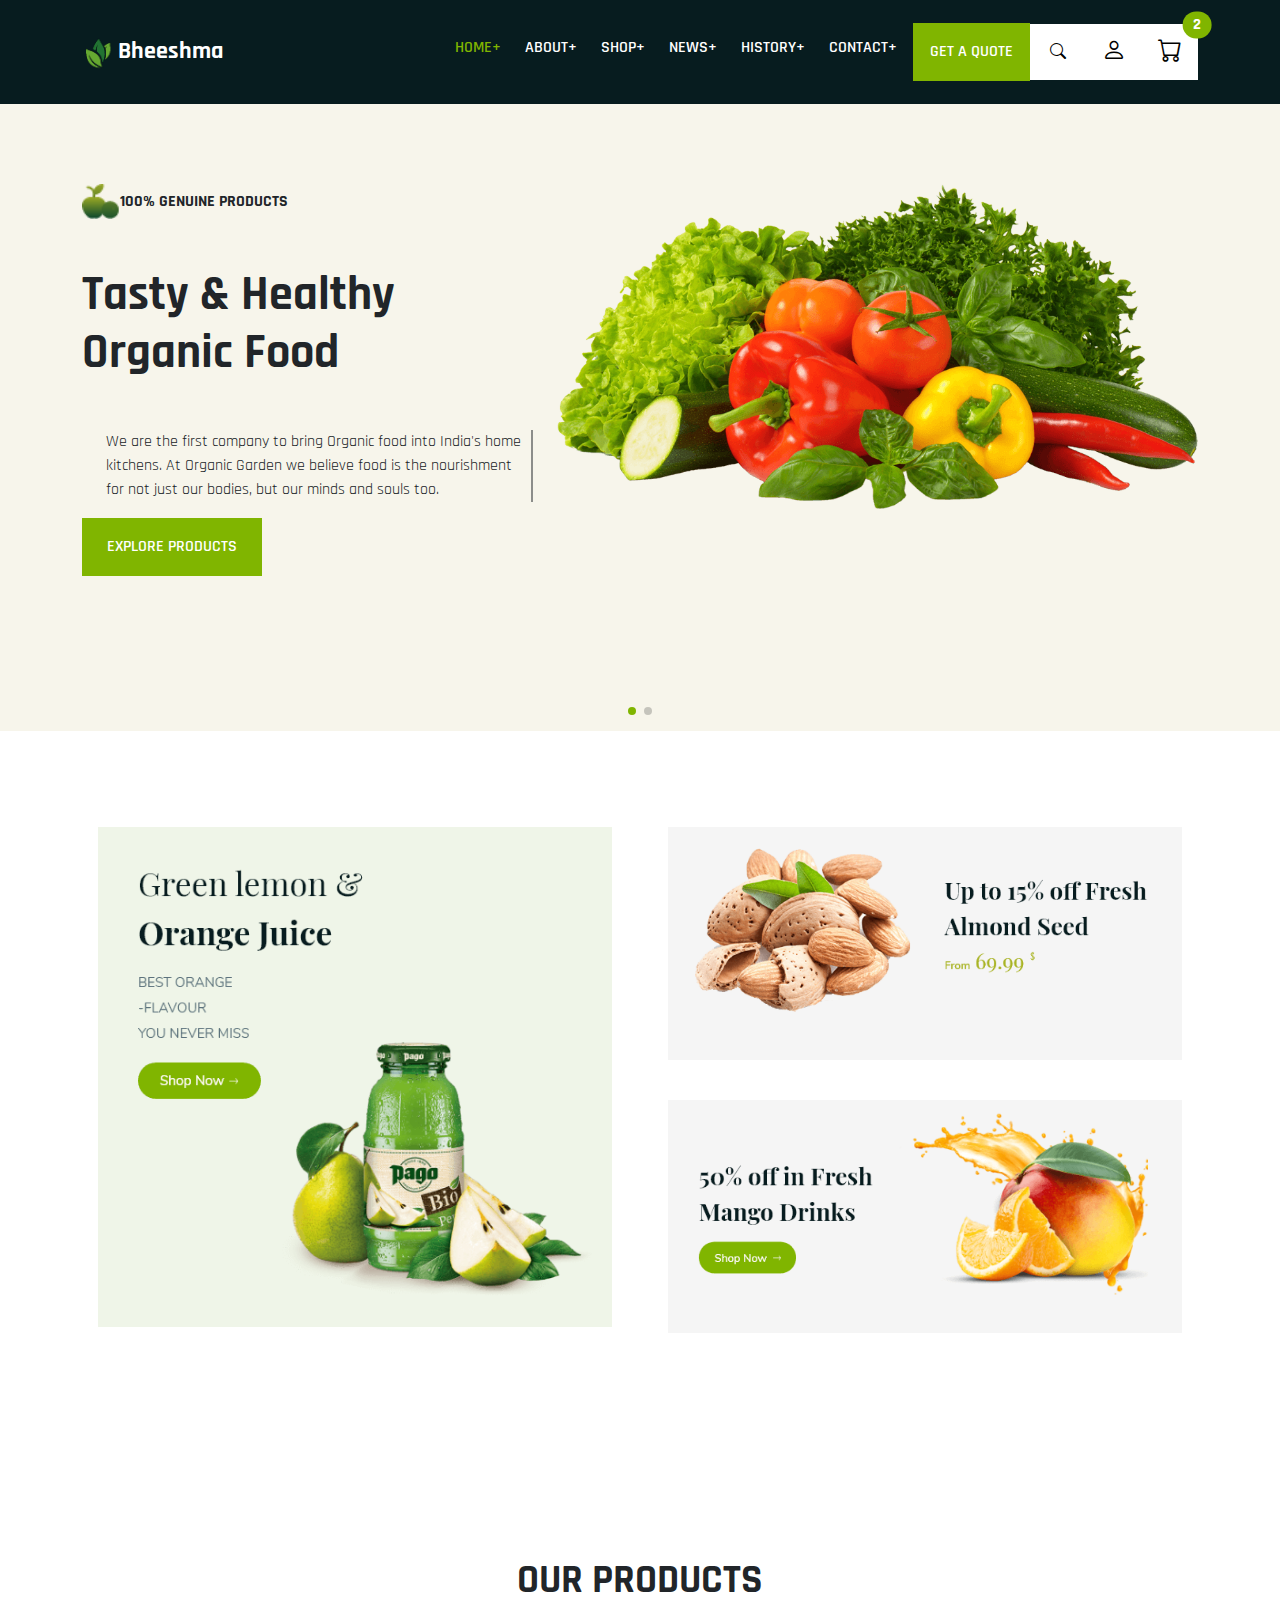
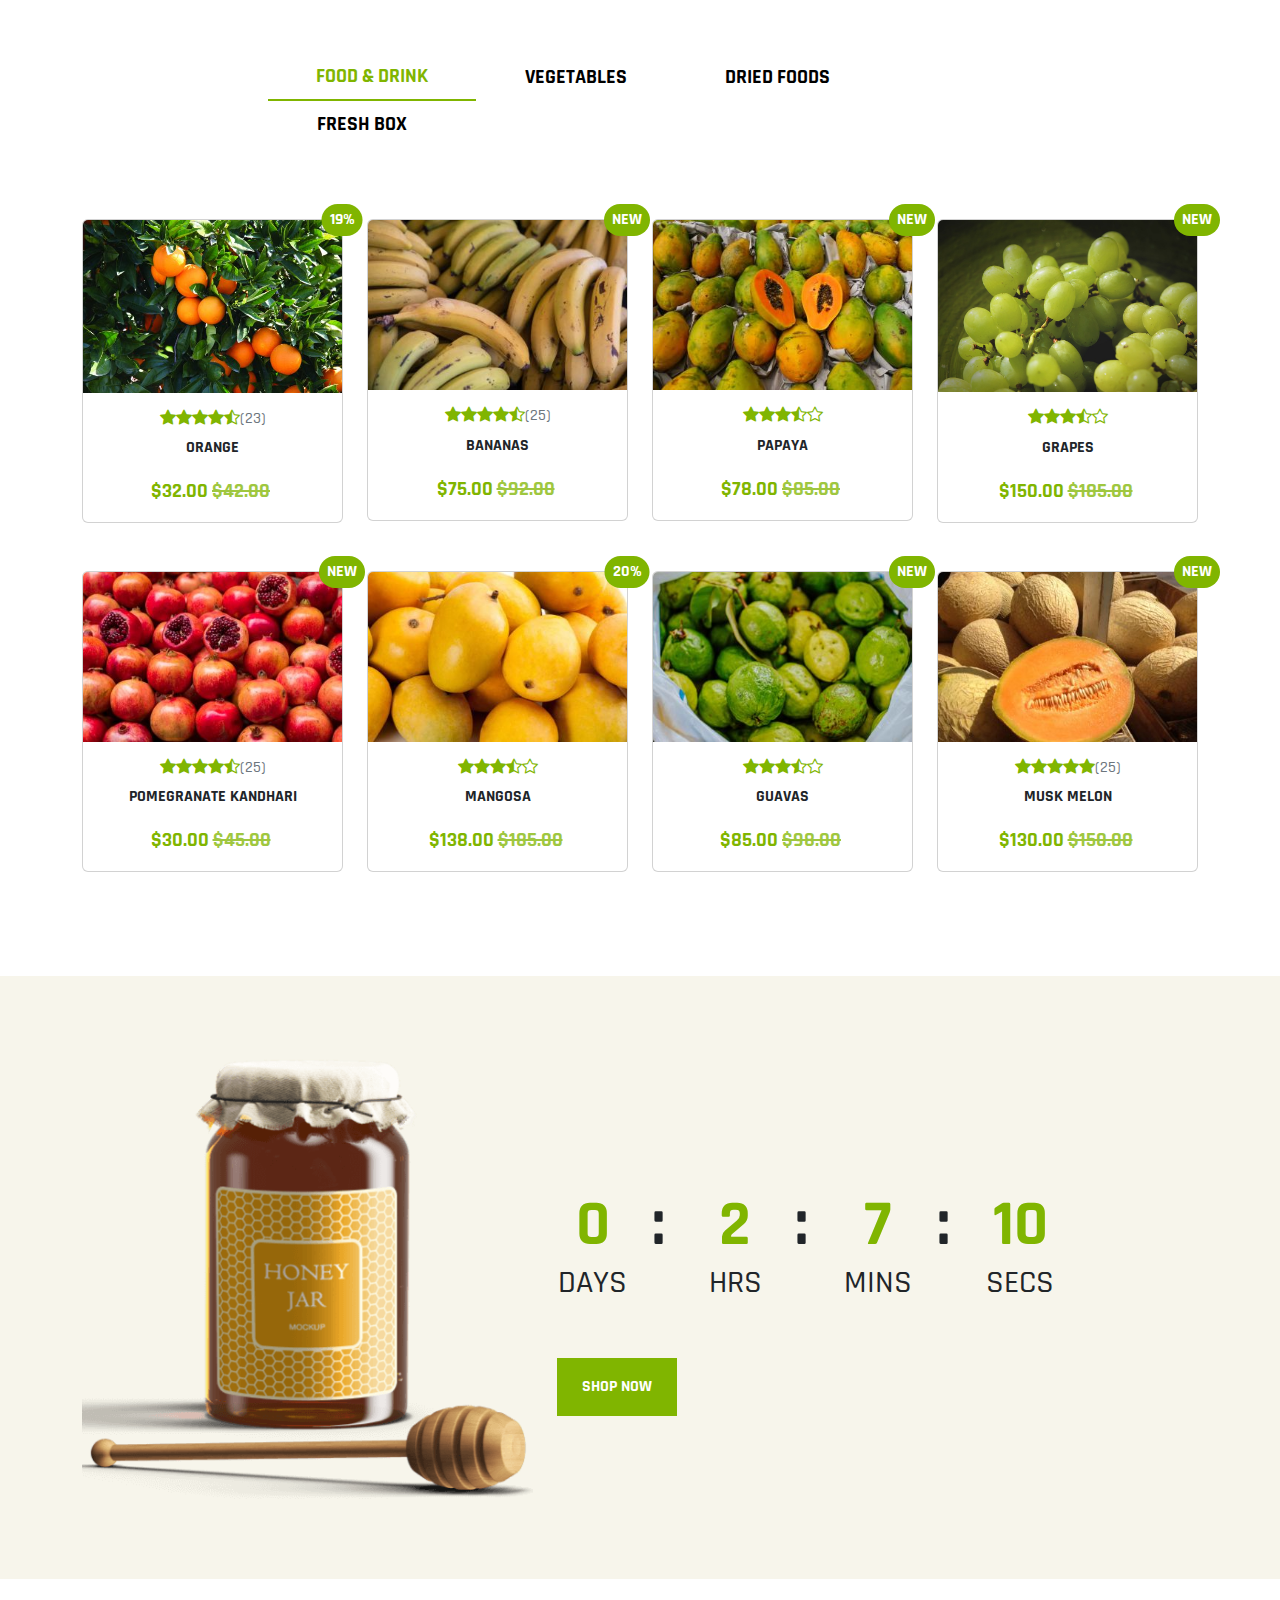
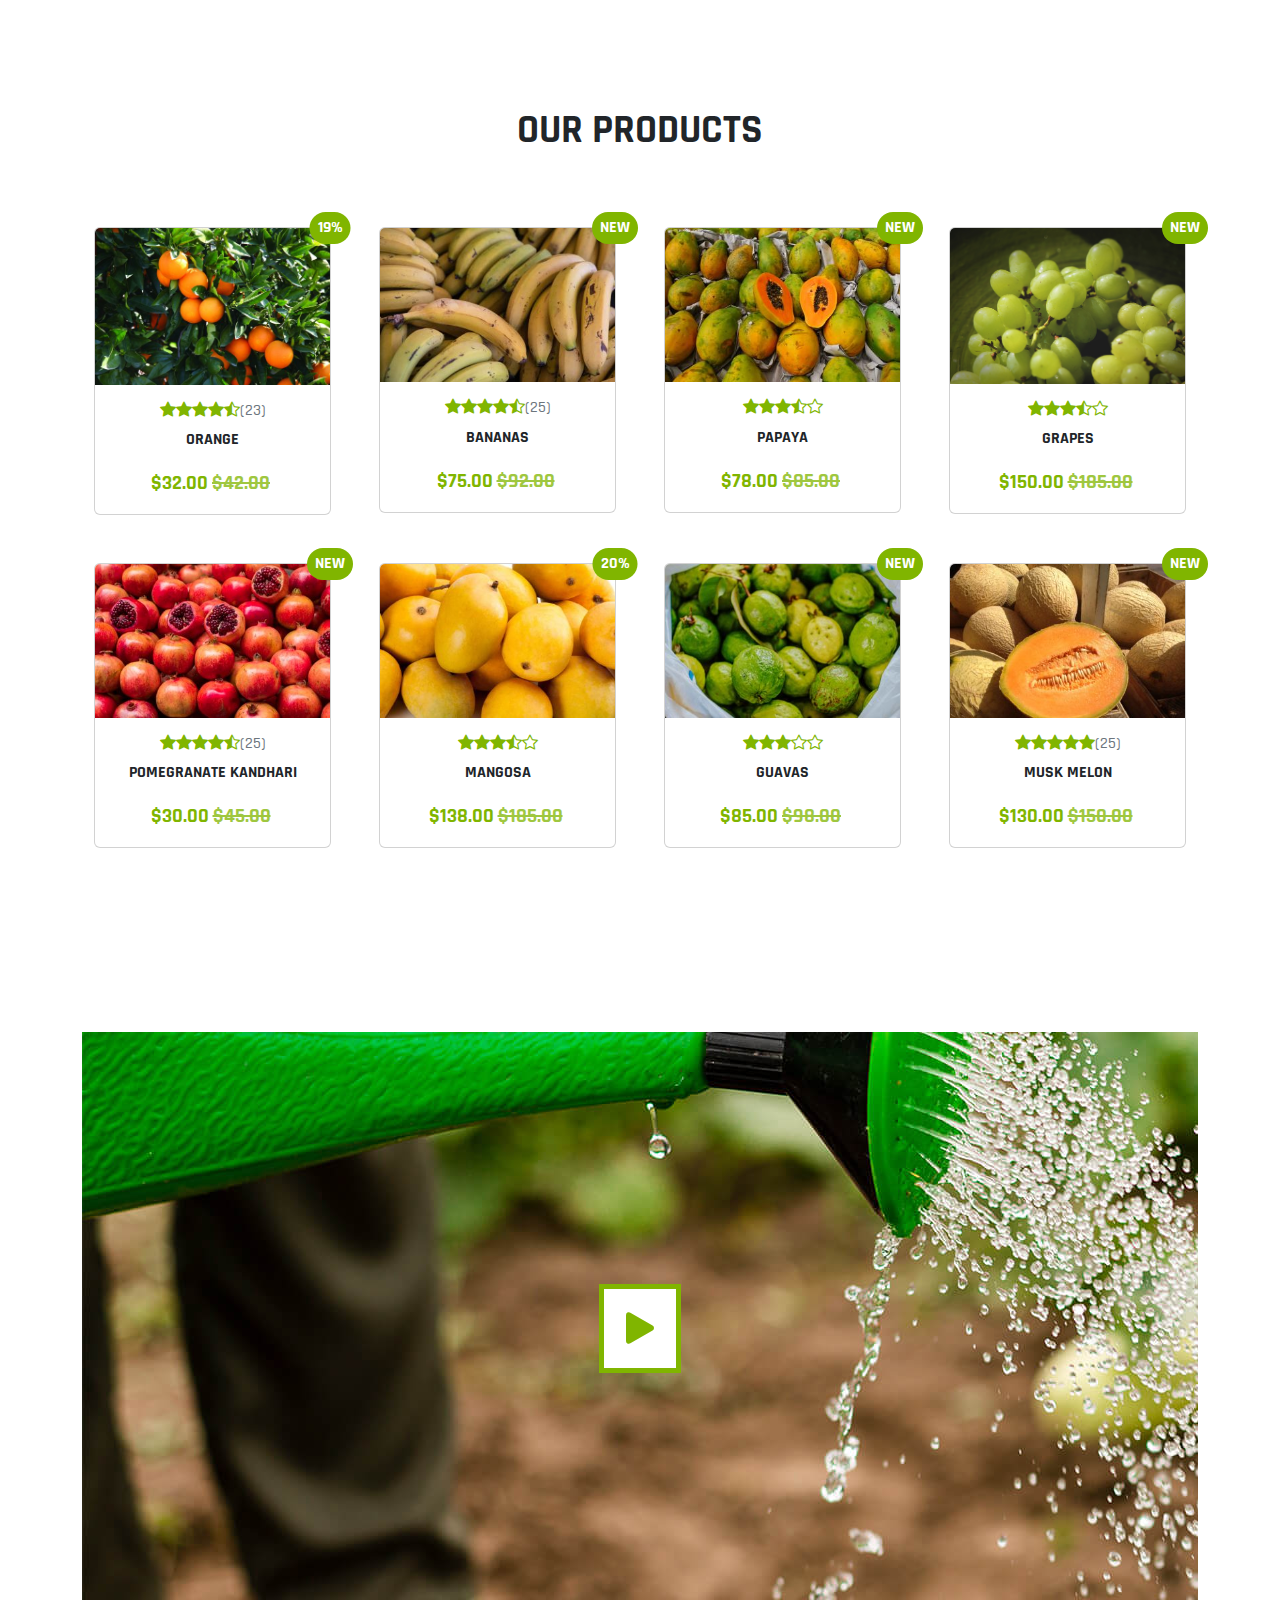
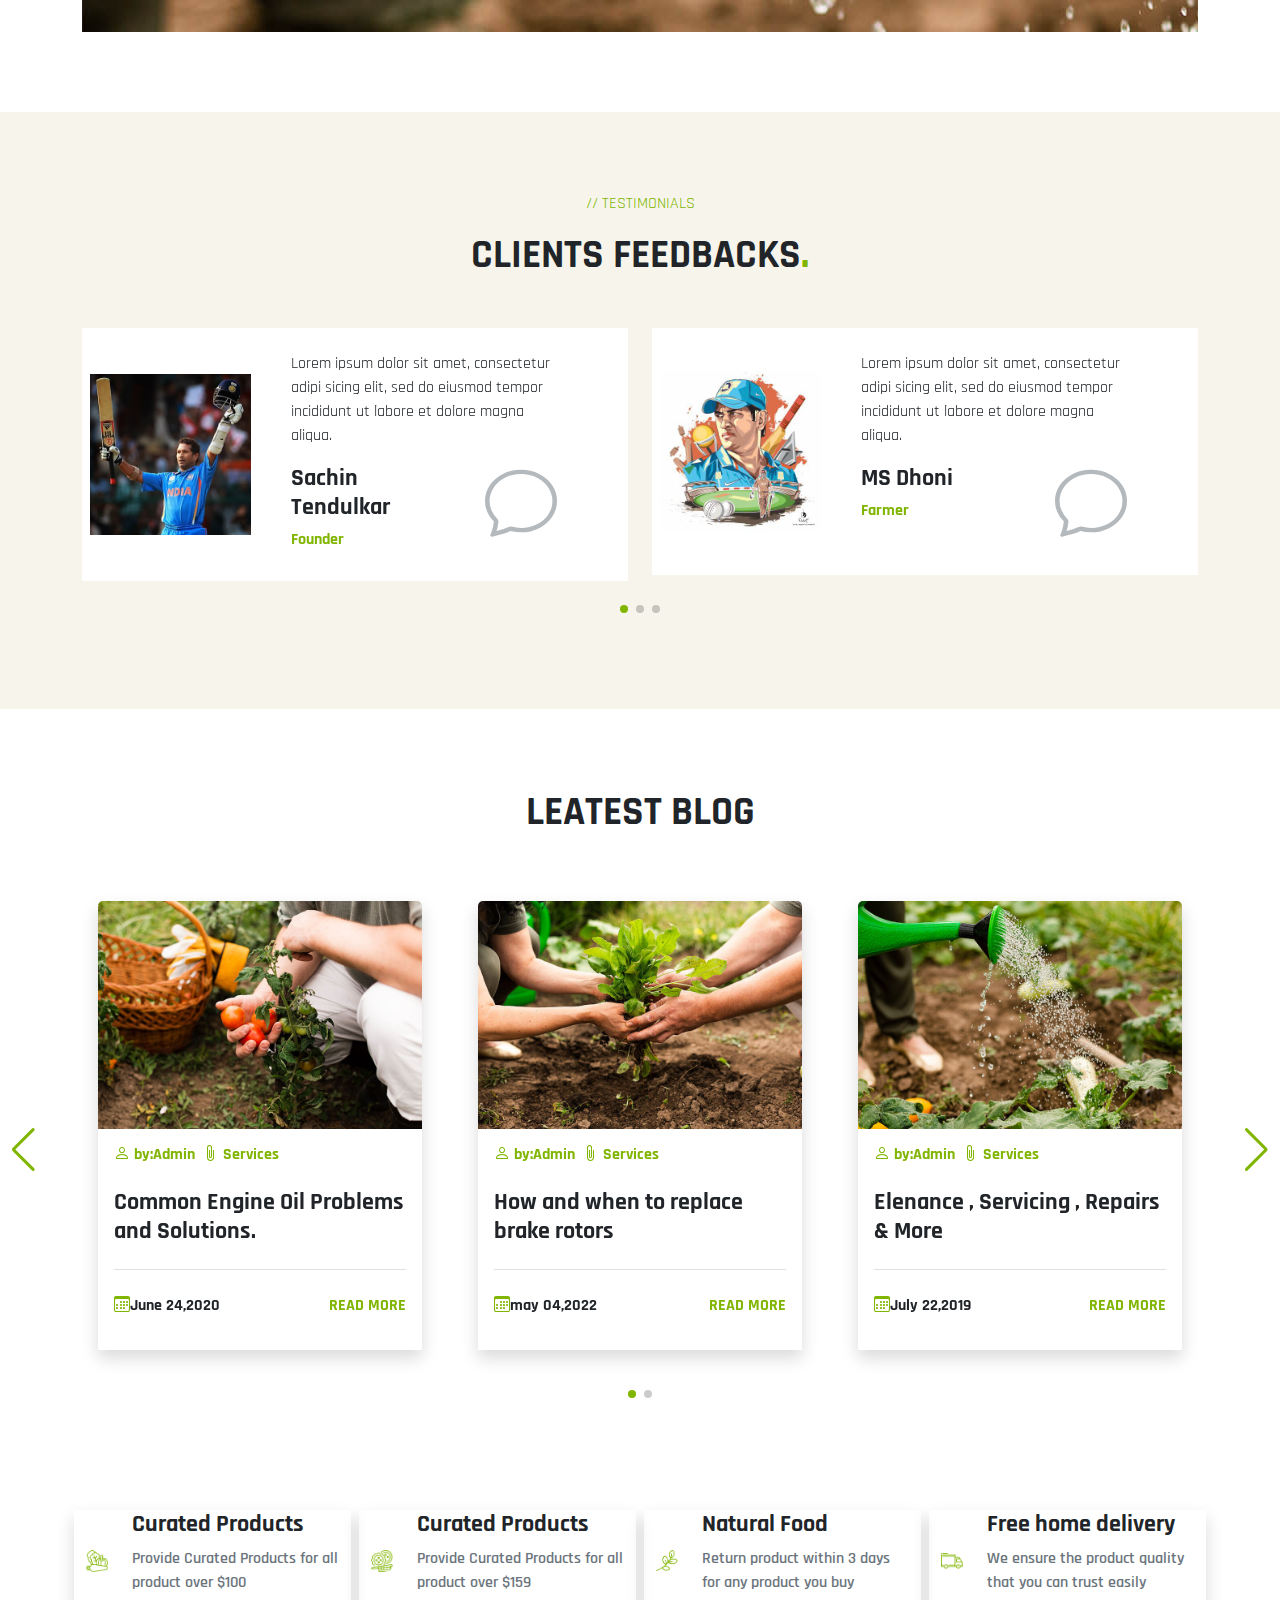
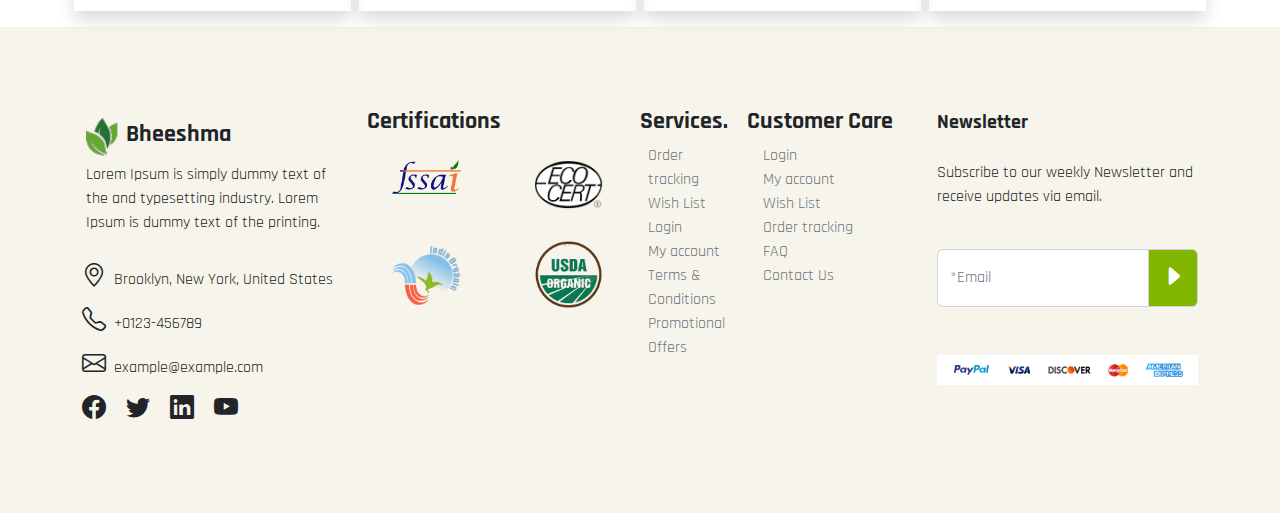
<file: index.html>
<!DOCTYPE html>
<html lang="en">

<head>
    <meta charset="UTF-8">
    <meta http-equiv="X-UA-Compatible" content="IE=edge">
    <meta name="viewport" content="width=device-width, initial-scale=1.0">
    <title>Bheeshma organics</title>
    <link rel="shortcut icon" href="img/icon.png" type="image/x-icon">
    <style>
        @import url(css/bootstrap-icons.min.css);
        @import url(css/swiper-bundle.min.css);
        @import url(css/bootstrap.min.css);
        @import url(css/fonts.css.css);
        @import url(css/style.css);
    </style>
</head>

<body>
    <!-- header  -->
    <header class="navbar navbar-expand-lg hedaer-bg">
        <div class="container">
            <a class="navbar-brand text-primary fw-bold fs-4 my-3" href="#"><img src="img/icon.png" alt=""
                    class="col-3 p-1"><span class="text-white">Bheeshma</span></a>
            <button class="navbar-toggler border-0 shadow-none" data-bs-toggle="collapse" data-bs-target="#dropdown">
                <i class="bi bi-list text-white fs-3 navbar-toggler-icon"></i>
            </button>
            <nav class="collapse navbar-collapse text-center " id="dropdown">
                <ul class="navbar-nav ms-auto">
                    <li class="nav-item fw-semibold pe-2 h6"><a href="index.html"
                            class="nav-link text-primary text-uppercase">home+</a>
                    </li>
                    <li class="nav-item fw-semibold pe-2 h6"><a href="about.html"
                            class="nav-link text-white text-uppercase">about+</a>
                    </li>
                    <li class="nav-item fw-semibold pe-2 h6"><a href="shop.html"
                            class="nav-link text-white text-uppercase">shop+</a>
                    </li>
                    <li class="nav-item fw-semibold pe-2 h6"><a href="news.html"
                            class="nav-link text-white text-uppercase">news+</a>
                    </li>
                    <li class="nav-item fw-semibold pe-2 h6"><a href="history.html"
                            class="nav-link text-white text-uppercase">history+</a>
                    </li>
                    <li class="nav-item fw-semibold pe-2 h6"><a href="contact.html"
                            class="nav-link text-white text-uppercase">contact+</a>
                    </li>
                </ul>
                <button class="btn btn-primary rounded-0 py-3 px-3 text-uppercase fw-semibold">get a
                    quote</button>
            </nav>
            <div class="row  justify-content-center mx-auto">
                <button class="btn btn-success btn-56 rounded-0 py-3 px-3" data-bs-toggle="collapse"
                    data-bs-target="#search"><i class="bi bi-search  fw-bold"></i></button>
                <button class="btn btn-success btn-56 rounded-0 py-2 px-2" id="liveAlertBtn"><i
                        class="bi bi-person p-1 fs-4 fw-bold"></i></button>
                <button class="btn btn-success btn-56 rounded-0 py-2 px-2 position-relative" data-bs-toggle="offcanvas"
                    data-bs-target="#launch-offcanvas"><i class="bi bi-cart fs-4 fw-bold"></i><span
                        class="position-absolute top-0 start-100 translate-middle badge fs-6 rounded-pill bg-primary">2</span></button>
            </div>
        </div>
    </header>
    <div class="not-fond">
        <div class="collapse" id="search">
            <div class="col-6 col-lg-3 ms-auto card card-body position-absolute serach-box">
                <div class="input-group">
                    <input type="text" class="form-control py-2 border-0" placeholder="Search....">
                    <button class="input-group-text border-0 bg-transparent" id="basic-addon2"><i
                            class="bi-search"></i></span>
                </div>
            </div>
        </div>
        <div id="liveAlertPlaceholder" class="position-absolute alret-position w-100"></div>
    </div>
    <!-- .banner section  -->
    <swiper-container class="mySwiper bg-skin" pagination="true" pagination-clickable="true" autoplay-delay="3500"
        space-between="30" loop="true">
        <swiper-slide>
            <section class="bg-skin padding-80">
                <div class="container">
                    <div class="row">
                        <div class="col-12 col-lg-5 order-2 order-lg-1">
                            <div class="banner-content">
                                <p class="text-uppercase fw-bold"><img src="img/1 (1).png" alt="" class="col-1">100%
                                    genuine Products</p>
                                <h3 class="display-5 fw-bold my-5">Tasty & Healthy Organic Food</h3>
                                <p class="ps-4 pe-2 border-end border-2 border-dark border-opacity-50">We are the first
                                    company to bring Organic food into India's home kitchens. At Organic Garden we
                                    believe food is the nourishment for not just our bodies, but our minds and souls
                                    too.
                                </p>
                                <button class="btn btn-secondary text-uppercase rounded-0 py-3 px-4 fw-semibold">explore
                                    products</button>
                            </div>
                        </div>
                        <div class="col-12 col-lg-7 order-1 order-lg-2">
                            <div class="banner-img">
                                <img src="img/banner-1.png" alt="">
                            </div>
                        </div>
                    </div>
                </div>
            </section>
        </swiper-slide>
        <swiper-slide>
            <section class="bg-skin padding-80">
                <div class="container">
                    <div class="row">
                        <div class="col-12 col-lg-7">
                            <div class="banner-img">
                                <img src="img/banner-2.png" alt="">
                            </div>
                        </div>
                        <div class="col-12 col-lg-4">
                            <div class="banner-content text-start text-lg-end  ">
                                <p class="text-uppercase fw-bold"><img src="img/1 (1).png" alt="" class="col-1">100%
                                    genuine Products</p>
                                <h3 class="display-5 fw-bold my-5">Our Garden's Most Favorite Food</h3>
                                <p class="ps-4 pe-2 border-end border-2 border-dark border-opacity-50">Lorem ipsum dolor
                                    sit amet, consectetur adipisicing elit, sed do eiusmod tempor incididunt ut labore.
                                </p>
                                <button
                                    class="btn btn-secondary my-1 text-uppercase rounded-0 py-3 px-4 fw-semibold">explore
                                    products</button>
                                <button
                                    class="btn btn-outline-primary my-1 text-uppercase rounded-0 py-3 px-4 fw-semibold">learn
                                    more</button>
                            </div>
                        </div>
                    </div>
                </div>
            </section>
        </swiper-slide>
    </swiper-container>
    <!-- most populer sales section  -->
    <section class="padding-80">
        <div class="container">
            <div class="row">
                <div class="col-12 col-lg-6">
                    <div class="prducts-img-hover p-3">
                        <img src="img/produt-1.png" alt="">
                    </div>
                </div>
                <div class="col-12 col-lg-6">
                    <div class="prducts-img-hover p-3">
                        <img src="img/produt-2.png" alt="" class="pb-3">
                        <img src="img/produt-3.png" alt="" class="pt-4 prducts-img-hover">
                    </div>
                </div>
            </div>
        </div>
    </section>
    <!-- our prducts section  -->
    <section class="padding-80">
        <div class="container">
            <h1 class="text-center text-uppercase fw-bold my-5">Our Products</h1>
            <div class="col-12 col-md-6 col-lg-8 mx-auto">
                <ul class="nav nav-tabs border-0" id="myTab">
                    <li class="nav-item" role="presentation">
                        <button class="nav-link active fs-5 fw-bold text-uppercase rounded-0 px-5" id="home-tab"
                            data-bs-toggle="tab" data-bs-target="#food">food & drink</button>
                    </li>
                    <li class="nav-item" role="presentation">
                        <button class="nav-link fs-5 fw-bold text-uppercase rounded-0 px-5" id="profile-tab"
                            data-bs-toggle="tab" data-bs-target="#vegetables">vegetables</button>
                    </li>
                    <li class="nav-item" role="presentation">
                        <button class="nav-link fs-5 fw-bold text-uppercase rounded-0 px-5" id="contact-tab"
                            data-bs-toggle="tab" data-bs-target="#dried-food">dried
                            foods</button>
                    </li>
                    <li class="nav-item" role="presentation">
                        <button class="nav-link fs-5 fw-bold text-uppercase rounded-0 px-5" id="disabled-tab"
                            data-bs-toggle="tab" data-bs-target="#fresh">fresh box</button>
                    </li>
                </ul>
            </div>
            <div class="tab-content mt-5" id="myTabContent">
                <div class="tab-pane fade show active" id="food">
                    <div class="row">
                        <div class="col-12 col-md-6 col-lg-3">
                            <div class="card my-4">
                                <img src="img/p-1.png" class="card-img-top poition-relative" alt="...">
                                <span
                                    class="position-absolute top-0 start-100 translate-middle badge fs-6 rounded-pill p-2 bg-primary">19%</span>
                                <div class="card-body">
                                    <h5 class="card-title text-primary text-center fs-6"><i
                                            class="bi bi-star-fill"></i><i class="bi bi-star-fill"></i><i
                                            class="bi bi-star-fill"></i><i class="bi bi-star-fill"></i><i
                                            class="bi bi-star-half"></i><span class="text-muted">(23)</span></h5>
                                    <p class="card-text text-uppercase fs-6 text-center fw-bold">orange</p>
                                    <p class="card-text text-uppercase fs-5 text-center text-primary fw-bold pe-1">
                                        $32.00 <span class="opacity-75 text-decoration-line-through"> $42.00</span></p>
                                </div>
                            </div>
                        </div>
                        <div class="col-12 col-md-6 col-lg-3">
                            <div class="card my-4">
                                <img src="img/p-15.png" class="card-img-top poition-relative" alt="...">
                                <span
                                    class="position-absolute top-0 start-100 translate-middle badge fs-6 rounded-pill p-2 bg-primary">NEW</span>
                                <div class="card-body">
                                    <h5 class="card-title text-primary text-center fs-6"><i
                                            class="bi bi-star-fill"></i><i class="bi bi-star-fill"></i><i
                                            class="bi bi-star-fill"></i><i class="bi bi-star-fill"></i><i
                                            class="bi bi-star-half"></i><span class="text-muted">(25)</span></h5>
                                    <p class="card-text text-uppercase fs-6 text-center fw-bold">bananas</p>
                                    <p class="card-text text-uppercase fs-5 text-center text-primary fw-bold pe-1">
                                        $75.00 <span class="opacity-75 text-decoration-line-through"> $92.00</span></p>
                                </div>
                            </div>
                        </div>
                        <div class="col-12 col-md-6 col-lg-3">
                            <div class="card my-4">
                                <img src="img/p-16.png" class="card-img-top poition-relative" alt="...">
                                <span
                                    class="position-absolute top-0 start-100 translate-middle badge fs-6 rounded-pill p-2 bg-primary">NEW</span>
                                <div class="card-body">
                                    <h5 class="card-title text-primary text-center fs-6"><i
                                            class="bi bi-star-fill"></i><i class="bi bi-star-fill"></i><i
                                            class="bi bi-star-fill"></i><i class="bi bi-star-half"></i><i
                                            class="bi bi-star"></i><span class="text-muted"></span></h5>
                                    <p class="card-text text-uppercase fs-6 text-center fw-bold">PAPAYA</p>
                                    <p class="card-text text-uppercase fs-5 text-center text-primary fw-bold pe-1">
                                        $78.00 <span class="opacity-75 text-decoration-line-through"> $85.00</span></p>
                                </div>
                            </div>
                        </div>
                        <div class="col-12 col-md-6 col-lg-3">
                            <div class="card my-4">
                                <img src="img/p-17.png" class="card-img-top poition-relative" alt="...">
                                <span
                                    class="position-absolute top-0 start-100 translate-middle badge fs-6 rounded-pill p-2 bg-primary">NEW</span>
                                <div class="card-body">
                                    <h5 class="card-title text-primary text-center fs-6"><i
                                            class="bi bi-star-fill"></i><i class="bi bi-star-fill"></i><i
                                            class="bi bi-star-fill"></i><i class="bi bi-star-half"></i><i
                                            class="bi bi-star"></i><span class="text-muted"></span></h5>
                                    <p class="card-text text-uppercase fs-6 text-center fw-bold">
                                        grapes</p>
                                    <p class="card-text text-uppercase fs-5 text-center text-primary fw-bold pe-1">
                                        $150.00 <span class="opacity-75 text-decoration-line-through"> $185.00</span>
                                    </p>
                                </div>
                            </div>
                        </div>
                        <div class="col-12 col-md-6 col-lg-3">
                            <div class="card my-4">
                                <img src="img/p-7.png" class="card-img-top poition-relative" alt="...">
                                <span
                                    class="position-absolute top-0 start-100 translate-middle badge fs-6 rounded-pill p-2 bg-primary">NEW</span>
                                <div class="card-body">
                                    <h5 class="card-title text-primary text-center fs-6"><i
                                            class="bi bi-star-fill"></i><i class="bi bi-star-fill"></i><i
                                            class="bi bi-star-fill"></i><i class="bi bi-star-fill"></i><i
                                            class="bi bi-star-half"></i><span class="text-muted">(25)</span></h5>
                                    <p class="card-text text-uppercase fs-6 text-center fw-bold">pomegranate kandhari
                                    </p>
                                    <p class="card-text text-uppercase fs-5 text-center text-primary fw-bold pe-1">
                                        $30.00 <span class="opacity-75 text-decoration-line-through"> $45.00</span></p>
                                </div>
                            </div>
                        </div>
                        <div class="col-12 col-md-6 col-lg-3">
                            <div class="card my-4">
                                <img src="img/p-18.png" class="card-img-top poition-relative" alt="...">
                                <span
                                    class="position-absolute top-0 start-100 translate-middle badge fs-6 rounded-pill p-2 bg-primary">20%</span>
                                <div class="card-body">
                                    <h5 class="card-title text-primary text-center fs-6"><i
                                            class="bi bi-star-fill"></i><i class="bi bi-star-fill"></i><i
                                            class="bi bi-star-fill"></i><i class="bi bi-star-half"></i><i
                                            class="bi bi-star"></i><span class="text-muted"></span></h5>
                                    <p class="card-text text-uppercase fs-6 text-center fw-bold">mangosa</p>
                                    <p class="card-text text-uppercase fs-5 text-center text-primary fw-bold pe-1">
                                        $138.00 <span class="opacity-75 text-decoration-line-through"> $185.00</span>
                                    </p>
                                </div>
                            </div>
                        </div>
                        <div class="col-12 col-md-6 col-lg-3">
                            <div class="card my-4">
                                <img src="img/p-19.png" class="card-img-top poition-relative" alt="...">
                                <span
                                    class="position-absolute top-0 start-100 translate-middle badge fs-6 rounded-pill p-2 bg-primary">NEW</span>
                                <div class="card-body">
                                    <h5 class="card-title text-primary text-center fs-6"><i
                                            class="bi bi-star-fill"></i><i class="bi bi-star-fill"></i><i
                                            class="bi bi-star-fill"></i><i class="bi bi-star-half"></i><i
                                            class="bi bi-star"></i><span class="text-muted"></span></h5>
                                    <p class="card-text text-uppercase fs-6 text-center fw-bold">Guavas</p>
                                    <p class="card-text text-uppercase fs-5 text-center text-primary fw-bold pe-1">
                                        $85.00 <span class="opacity-75 text-decoration-line-through"> $98.00</span></p>
                                </div>
                            </div>
                        </div>
                        <div class="col-12 col-md-6 col-lg-3">
                            <div class="card my-4">
                                <img src="img/p-10.png" class="card-img-top poition-relative" alt="...">
                                <span
                                    class="position-absolute top-0 start-100 translate-middle badge fs-6 rounded-pill p-2 bg-primary">NEW</span>
                                <div class="card-body">
                                    <h5 class="card-title text-primary text-center fs-6"><i
                                            class="bi bi-star-fill"></i><i class="bi bi-star-fill"></i><i
                                            class="bi bi-star-fill"></i><i class="bi bi-star-fill"></i><i
                                            class="bi bi-star-fill"></i><span class="text-muted">(25)</span></h5>
                                    <p class="card-text text-uppercase fs-6 text-center fw-bold">Musk Melon</p>
                                    <p class="card-text text-uppercase fs-5 text-center text-primary fw-bold pe-1">
                                        $130.00 <span class="opacity-75 text-decoration-line-through"> $150.00</span>
                                    </p>
                                </div>
                            </div>
                        </div>
                    </div>
                </div>
                <div class="tab-pane fade" id="vegetables">
                    <div class="row">
                        <div class="col-12 col-md-6 col-lg-3">
                            <div class="card my-4">
                                <img src="img/p-2.png" class="card-img-top poition-relative" alt="...">
                                <span
                                    class="position-absolute top-0 start-100 translate-middle badge fs-6 rounded-pill p-2 bg-primary">19%</span>
                                <div class="card-body">
                                    <h5 class="card-title text-primary text-center fs-6"><i
                                            class="bi bi-star-fill"></i><i class="bi bi-star-fill"></i><i
                                            class="bi bi-star-fill"></i><i class="bi bi-star"></i><i
                                            class="bi bi-star"></i><span class="text-muted"></span></h5>
                                    <p class="card-text text-uppercase fs-6 text-center fw-bold">cauliflower</p>
                                    <p class="card-text text-uppercase fs-5 text-center text-primary fw-bold pe-1">
                                        $45.00 <span class="opacity-75 text-decoration-line-through"> $58.00</span></p>
                                </div>
                            </div>
                        </div>
                        <div class="col-12 col-md-6 col-lg-3">
                            <div class="card my-4">
                                <img src="img/p-4.png" class="card-img-top poition-relative" alt="...">
                                <span
                                    class="position-absolute top-0 start-100 translate-middle badge fs-6 rounded-pill p-2 bg-primary">8%</span>
                                <div class="card-body">
                                    <h5 class="card-title text-primary text-center fs-6"><i
                                            class="bi bi-star-fill"></i><i class="bi bi-star-fill"></i><i
                                            class="bi bi-star-fill"></i><i class="bi bi-star"></i><i
                                            class="bi bi-star"></i><span class="text-muted"></span></h5>
                                    <p class="card-text text-uppercase fs-6 text-center fw-bold">sweet corn</p>
                                    <p class="card-text text-uppercase fs-5 text-center text-primary fw-bold pe-1">
                                        $43.00 <span class="opacity-75 text-decoration-line-through"> $52.00</span></p>
                                </div>
                            </div>
                        </div>
                        <div class="col-12 col-md-6 col-lg-3">
                            <div class="card my-4">
                                <img src="img/p-5.png" class="card-img-top poition-relative" alt="...">
                                <span
                                    class="position-absolute top-0 start-100 translate-middle badge fs-6 rounded-pill p-2 bg-primary">NEW</span>
                                <div class="card-body">
                                    <h5 class="card-title text-primary text-center fs-6"><i
                                            class="bi bi-star-fill"></i><i class="bi bi-star-fill"></i><i
                                            class="bi bi-star-fill"></i><i class="bi bi-star-fill"></i><i
                                            class="bi bi-star"></i><span class="text-muted"></span></h5>
                                    <p class="card-text text-uppercase fs-6 text-center fw-bold">cabbage</p>
                                    <p class="card-text text-uppercase fs-5 text-center text-primary fw-bold pe-1">
                                        $36.00 <span class="opacity-75 text-decoration-line-through"> $48.00</span></p>
                                </div>
                            </div>
                        </div>
                        <div class="col-12 col-md-6 col-lg-3">
                            <div class="card my-4">
                                <img src="img/p-9.png" class="card-img-top poition-relative" alt="...">
                                <span
                                    class="position-absolute top-0 start-100 translate-middle badge fs-6 rounded-pill p-2 bg-primary">%13</span>
                                <div class="card-body">
                                    <h5 class="card-title text-primary text-center fs-6"><i
                                            class="bi bi-star-fill"></i><i class="bi bi-star-fill"></i><i
                                            class="bi bi-star-fill"></i><i class="bi bi-star-fill"></i><i
                                            class="bi bi-star"></i><span class="text-muted"></span></h5>
                                    <p class="card-text text-uppercase fs-6 text-center fw-bold">tomatto</p>
                                    <p class="card-text text-uppercase fs-5 text-center text-primary fw-bold pe-1">
                                        $62.00 <span class="opacity-75 text-decoration-line-through"> $78.00</span></p>
                                </div>
                            </div>
                        </div>
                        <div class="col-12 col-md-6 col-lg-3">
                            <div class="card my-4">
                                <img src="img/p-12.png" class="card-img-top poition-relative" alt="...">
                                <span
                                    class="position-absolute top-0 start-100 translate-middle badge fs-6 rounded-pill p-2 bg-primary">NEW</span>
                                <div class="card-body">
                                    <h5 class="card-title text-primary text-center fs-6"><i
                                            class="bi bi-star-fill"></i><i class="bi bi-star-fill"></i><i
                                            class="bi bi-star-fill"></i><i class="bi bi-star-fill"></i><i
                                            class="bi bi-star-fill"></i><span class="text-muted">(25)</span></h5>
                                    <p class="card-text text-uppercase fs-6 text-center fw-bold">Cucumber
                                    </p>
                                    <p class="card-text text-uppercase fs-5 text-center text-primary fw-bold pe-1">
                                        $189.00 <span class="opacity-75 text-decoration-line-through"> $192.00</span>
                                    </p>
                                </div>
                            </div>
                        </div>
                        <div class="col-12 col-md-6 col-lg-3">
                            <div class="card my-4">
                                <img src="img/p-14.png" class="card-img-top poition-relative" alt="...">
                                <span
                                    class="position-absolute top-0 start-100 translate-middle badge fs-6 rounded-pill p-2 bg-primary">NEW</span>
                                <div class="card-body">
                                    <h5 class="card-title text-primary text-center fs-6"><i
                                            class="bi bi-star-fill"></i><i class="bi bi-star-fill"></i><i
                                            class="bi bi-star-fill"></i><i class="bi bi-star-half"></i><i
                                            class="bi bi-star"></i><span class="text-muted"></span></h5>
                                    <p class="card-text text-uppercase fs-6 text-center fw-bold">Drumstick</p>
                                    <p class="card-text text-uppercase fs-5 text-center text-primary fw-bold pe-1">
                                        $138.00 <span class="opacity-75 text-decoration-line-through"> $154.00</span>
                                    </p>
                                </div>
                            </div>
                        </div>
                    </div>
                </div>
                <div class="tab-pane fade" id="dried-food">
                    <div class="row">
                        <div class="col-12 col-md-6 col-lg-3">
                            <div class="card my-4">
                                <img src="img/p-3.png" class="card-img-top poition-relative" alt="...">
                                <span
                                    class="position-absolute top-0 start-100 translate-middle badge fs-6 rounded-pill p-2 bg-primary">NEW</span>
                                <div class="card-body">
                                    <h5 class="card-title text-primary text-center fs-6"><i
                                            class="bi bi-star-fill"></i><i class="bi bi-star-fill"></i><i
                                            class="bi bi-star-fill"></i><i class="bi bi-star-fill"></i><i
                                            class="bi bi-star-fill"></i><span class="text-muted">(25)</span></h5>
                                    <p class="card-text text-uppercase fs-6 text-center fw-bold">pista</p>
                                    <p class="card-text text-uppercase fs-5 text-center text-primary fw-bold pe-1">
                                        $183.00 <span class="opacity-75 text-decoration-line-through"> $188.00</span>
                                    </p>
                                </div>
                            </div>
                        </div>
                        <div class="col-12 col-md-6 col-lg-3">
                            <div class="card my-4">
                                <img src="img/p-6.png" class="card-img-top poition-relative" alt="...">
                                <span
                                    class="position-absolute top-0 start-100 translate-middle badge fs-6 rounded-pill p-2 bg-danger"><i
                                        class="bi-bell-fill"></i></span>
                                <div class="card-body">
                                    <h5 class="card-title text-primary text-center fs-6"><i class="bi bi-star"></i><i
                                            class="bi bi-star"></i><i class="bi bi-star"></i><i
                                            class="bi bi-star"></i><i class="bi bi-star"></i><span
                                            class="text-muted"></span></h5>
                                    <p class="card-text text-uppercase fs-6 text-center text-danger fw-bold">out off
                                        stock</p>
                                    <p class="card-text text-uppercase fs-5 text-center text-primary fw-bold pe-1">
                                        $00.00 <span class="opacity-75 text-decoration-line-through"> $00.00</span></p>
                                </div>
                            </div>
                        </div>
                        <div class="col-12 col-md-6 col-lg-3">
                            <div class="card my-4">
                                <img src="img/p-11.png" class="card-img-top poition-relative" alt="...">
                                <span
                                    class="position-absolute top-0 start-100 translate-middle badge fs-6 rounded-pill p-2 bg-primary">7%</span>
                                <div class="card-body">
                                    <h5 class="card-title text-primary text-center fs-6"><i
                                            class="bi bi-star-fill"></i><i class="bi bi-star-fill"></i><i
                                            class="bi bi-star-fill"></i><i class="bi bi-star-fill"></i><i
                                            class="bi bi-star"></i><span class="text-muted"></span></h5>
                                    <p class="card-text text-uppercase fs-6 text-center fw-bold">almonds
                                    </p>
                                    <p class="card-text text-uppercase fs-5 text-center text-primary fw-bold pe-1">
                                        $178.00 <span class="opacity-75 text-decoration-line-through"> $189.00</span>
                                    </p>
                                </div>
                            </div>
                        </div>
                        <div class="col-12 col-md-6 col-lg-3">
                            <div class="card my-4">
                                <img src="img/p-13.png" class="card-img-top poition-relative" alt="...">
                                <span
                                    class="position-absolute top-0 start-100 translate-middle badge fs-6 rounded-pill p-2 bg-primary">NEW</span>
                                <div class="card-body">
                                    <h5 class="card-title text-primary text-center fs-6"><i
                                            class="bi bi-star-fill"></i><i class="bi bi-star-fill"></i><i
                                            class="bi bi-star-fill"></i><i class="bi bi-star-fill"></i><i
                                            class="bi bi-star-fill"></i><span class="text-muted"></span></h5>
                                    <p class="card-text text-uppercase fs-6 text-center fw-bold">cashew-jumbo</p>
                                    <p class="card-text text-uppercase fs-5 text-center text-primary fw-bold pe-1">
                                        $199.00 <span class="opacity-75 text-decoration-line-through"> $208.00</span>
                                    </p>
                                </div>
                            </div>
                        </div>
                        <div class="col-12 col-md-6 col-lg-3">
                            <div class="card my-4">
                                <img src="img/p-20.jpg" class="card-img-top poition-relative" alt="...">
                                <span
                                    class="position-absolute top-0 start-100 translate-middle badge fs-6 rounded-pill p-2 bg-primary">NEW</span>
                                <div class="card-body">
                                    <h5 class="card-title text-primary text-center fs-6"><i
                                            class="bi bi-star-fill"></i><i class="bi bi-star-fill"></i><i
                                            class="bi bi-star-fill"></i><i class="bi bi-star-fill"></i><i
                                            class="bi bi-star-fill"></i><span class="text-muted">(25)</span></h5>
                                    <p class="card-text text-uppercase fs-6 text-center fw-bold">medjool da</p>
                                    <p class="card-text text-uppercase fs-5 text-center text-primary fw-bold pe-1">
                                        $189.00 <span class="opacity-75 text-decoration-line-through"> $192.00</span>
                                    </p>
                                </div>
                            </div>
                        </div>
                    </div>
                </div>
                <div class="tab-pane fade" id="fresh">
                    <div class="row">
                        <div class="col-12 col-md-6 col-lg-4">
                            <div class="card my-4">
                                <img src="img/p-21.jpg" class="card-img-top poition-relative" alt="...">
                                <span
                                    class="position-absolute top-0 start-100 translate-middle badge fs-6 rounded-pill p-2 bg-primary">NEW</span>
                                <div class="card-body">
                                    <h5 class="card-title text-primary text-center fs-6"><i
                                            class="bi bi-star-fill"></i><i class="bi bi-star-fill"></i><i
                                            class="bi bi-star-fill"></i><i class="bi bi-star-fill"></i><i
                                            class="bi bi-star-fill"></i><span class="text-muted">(25)</span></h5>
                                    <p class="card-text text-uppercase fs-6 text-center fw-bold">ORGANIC ESSENTIAL FRUIT
                                        BOX</p>
                                    <ol class="list-unstyled ps-3">
                                        <li><a href="#" class="text-decoration-none fs-6 fw-bold text-muted">Apple
                                                (500g)</a></li>
                                        <li><a href="#" class="text-decoration-none fs-6 fw-bold text-muted">Banana
                                                (1kg)</a></li>
                                        <li><a href="#" class="text-decoration-none fs-6 fw-bold text-muted">Chikoo
                                                (500g)</a>
                                        </li>
                                        <li><a href="#" class="text-decoration-none fs-6 fw-bold text-muted">Muskmelon
                                                (1unit)</a>
                                        </li>
                                        <li><a href="#" class="text-decoration-none fs-6 fw-bold text-muted">Papaya
                                                (1unit)</a></li>
                                        <li><a href="#" class="text-decoration-none fs-6 fw-bold text-muted">Sweet Lime
                                                (1kg)</a></li>
                                    </ol>
                                    <p class="card-text text-uppercase fs-5 text-center text-primary fw-bold pe-1">
                                        $675.00 <span class="opacity-75 text-decoration-line-through"> $705.00</span>
                                    </p>
                                </div>
                            </div>
                        </div>
                        <div class="col-12 col-md-6 col-lg-4">
                            <div class="card my-4">
                                <img src="img/p-22.jpg" class="card-img-top poition-relative" alt="...">
                                <span
                                    class="position-absolute top-0 start-100 translate-middle badge fs-6 rounded-pill p-2 bg-primary">NEW</span>
                                <div class="card-body">
                                    <h5 class="card-title text-primary text-center fs-6"><i
                                            class="bi bi-star-fill"></i><i class="bi bi-star-fill"></i><i
                                            class="bi bi-star-fill"></i><i class="bi bi-star-fill"></i><i
                                            class="bi bi-star-fill"></i><span class="text-muted">(25)</span></h5>
                                    <p class="card-text text-uppercase fs-6 text-center fw-bold">ORGANIC ESSENTIAL JAIN
                                        BOX</p>
                                    <ol class="list-unstyled ps-3">
                                        <li><a href="#" class="text-decoration-none fw-bold fs-6 text-muted">Chillies
                                                (200g)</a></li>
                                        <li><a href="#" class="text-decoration-none fw-bold fs-6 text-muted">Coconut (1
                                                unit)</a></li>
                                        <li><a href="#" class="text-decoration-none fw-bold fs-6 text-muted">Coriander
                                                (1 bunch)</a>
                                        </li>
                                        <li><a href="#" class="text-decoration-none fw-bold fs-6 text-muted">Cucumber
                                                (1kg)</a>
                                        </li>
                                        <li><a href="#" class="text-decoration-none fw-bold fs-6 text-muted">Raw Banana
                                                (2kg)</a></li>
                                        <li><a href="#" class="text-decoration-none fw-bold fs-6 text-muted">Tomato
                                                (2kg)</a></li>
                                    </ol>
                                    <p class="card-text text-uppercase fs-5 text-center text-primary fw-bold pe-1">
                                        $400.00 <span class="opacity-75 text-decoration-line-through"> $450.00</span>
                                    </p>
                                </div>
                            </div>
                        </div>
                        <div class="col-12 col-md-6 col-lg-4">
                            <div class="card my-4">
                                <img src="img/p-23.jpg" class="card-img-top poition-relative" alt="...">
                                <span
                                    class="position-absolute top-0 start-100 translate-middle badge fs-6 rounded-pill p-2 bg-primary">NEW</span>
                                <div class="card-body">
                                    <h5 class="card-title text-primary text-center fs-6"><i
                                            class="bi bi-star-fill"></i><i class="bi bi-star-fill"></i><i
                                            class="bi bi-star-fill"></i><i class="bi bi-star-fill"></i><i
                                            class="bi bi-star-fill"></i><span class="text-muted">(25)</span></h5>
                                    <p class="card-text text-uppercase fs-6 text-center fw-bold">ORGANIC ESSENTIAL VEG.
                                        BOX LARGE</p>
                                    <ol class="list-unstyled ps-3">
                                        <li><a href="#" class="text-decoration-none fw-bold fs-6 text-muted">Garlic
                                                (200g)</a></li>
                                        <li><a href="#" class="text-decoration-none fw-bold fs-6 text-muted">Ginger
                                                (200g)</a></li>
                                        <li><a href="#" class="text-decoration-none fw-bold fs-6 text-muted">Lemon
                                                (500g)</a>
                                        </li>
                                        <li><a href="#" class="text-decoration-none fw-bold fs-6 text-muted">Onion
                                                (2kg)</a>
                                        </li>
                                        <li><a href="#" class="text-decoration-none fw-bold fs-6 text-muted">Potato
                                                (2kg)</a></li>
                                        <li><a href="#" class="text-decoration-none fw-bold fs-6 text-muted">Tomato
                                                (2kg)</a></li>
                                    </ol>
                                    <p class="card-text text-uppercase fs-5 text-center text-primary fw-bold pe-1">
                                        $525.00 <span class="opacity-75 text-decoration-line-through"> $582.00</span>
                                    </p>
                                </div>
                            </div>
                        </div>
                    </div>
                    <div class="alert alert-danger text-center fs-4 my-5" role="alert">
                        currently not available more fresh box
                    </div>
                </div>
            </div>
        </div>
    </section>
    <!-- today hot deal  -->
    <section class="padding-80 bg-skin">
        <div class="container">
            <div class="row align-items-center">
                <div class="col-12 col-lg-5">
                    <div class="prducts-img-hover">
                        <img src="img/honey.png" alt="">
                    </div>
                </div>
                <div class="col-12 col-lg-6">
                    <div class="row my-5">
                        <div class="col-2">
                            <div class="counting display-3 fw-bold text-primary text-center" data-count="5">0</div>
                            <h1 class="text-uppercase h2 text-center">days</h1>
                        </div>
                        <div class="col-1">
                            <p class="display-3 fw-bold">:</p>
                        </div>
                        <div class="col-2">

                            <div class="counting display-3 fw-bold text-primary text-center" data-count="15">00</div>
                            <h1 class="text-uppercase h2 text-center">hrs</h1>
                        </div>
                        <div class="col-1">
                            <p class="display-3 fw-bold">:</p>
                        </div>
                        <div class="col-2">
                            <div class="counting display-3 fw-bold text-primary text-center" data-count="42">00</div>
                            <h1 class="text-uppercase h2 text-center">mins</h1>
                        </div>
                        <div class="col-1">
                            <p class="display-3 fw-bold">:</p>
                        </div>
                        <div class="col-2">
                            <div id="app"></div>
                            <div class="counting display-3 fw-bold text-primary text-center" data-count="60">00</div>
                            <h1 class="text-uppercase h2 text-center">secs</h1>
                        </div>
                    </div>
                    <button class="btn btn-secondary text-uppercase rounded-0 py-3 px-4 fs-6 fw-bold">shop now</button>
                </div>
            </div>
        </div>
        </div>
    </section>
    <!-- featured products section -->
    <section class="padding-80">
        <div class="container">
            <h1 class="text-center text-uppercase fw-bold my-5">Our Products</h1>
            <div class="row">
                <div class="col-12 col-md-6 col-lg-3 p-4">
                    <div class="card poition-relative">
                        <div class="work-img">
                            <img src="img/p-1.png" class="card-img-top " alt="...">
                            <div class="work-overly text-center">
                                <button type="button" class="bg-transparent border-0 fw-semibold rounded-pill"
                                    data-bs-toggle="modal" data-bs-target="#p1"><i
                                        class="bi bi-arrows-fullscreen text-white fw-bold display-4"></i></button>
                            </div>
                        </div>
                        <span
                            class="position-absolute top-0 start-100 translate-middle badge fs-6 rounded-pill p-2 bg-primary">19%</span>
                        <div class="card-body">
                            <h5 class="card-title text-primary text-center fs-6"><i class="bi bi-star-fill"></i><i
                                    class="bi bi-star-fill"></i><i class="bi bi-star-fill"></i><i
                                    class="bi bi-star-fill"></i><i class="bi bi-star-half"></i><span
                                    class="text-muted">(23)</span></h5>
                            <p class="card-text text-uppercase fs-6 text-center fw-bold">orange</p>
                            <p class="card-text text-uppercase fs-5 text-center text-primary fw-bold pe-1">
                                $32.00 <span class="opacity-75 text-decoration-line-through"> $42.00</span></p>
                        </div>
                        <div class="modal fade" id="p1" tabindex="-1" aria-labelledby="exampleModalLabel"
                            aria-hidden="true" data-bs-backdrop="static">
                            <div class="modal-dialog modal-dialog-top ">
                                <div class="modal-content bg-transparent border-0">
                                    <div class="modal-header border-0">
                                        <button type="button" class="btn-close " data-bs-dismiss="modal"
                                            aria-label="Close"></button>
                                    </div>
                                    <div class="modal-body">
                                        <div class="card">
                                            <img src="img/p-1.png" class="card-img-top poition-relative" alt="...">
                                            <span
                                                class="position-absolute top-0 start-100 translate-middle badge fs-6 rounded-pill p-2 bg-primary">19%</span>
                                            <div class="card-body">
                                                <p class="card-text text-uppercase fs-4 text-center fw-bold">orange</p>
                                                <p
                                                    class="card-text text-uppercase fs-5 text-center text-primary fw-bold pe-1">
                                                    $32.00 <span class="opacity-75 text-decoration-line-through">
                                                        $42.00</span></p>
                                                <a href="shop.html"
                                                    class="btn btn-outline-primary text-uppercase col-12 rounded-0 py-2 px-2 position-relative"><i
                                                        class="bi bi-cart fs-4 fw-bold"></i> add to cart</a>
                                            </div>
                                        </div>
                                    </div>
                                </div>
                            </div>
                        </div>
                    </div>
                </div>
                <div class="col-12 col-md-6 col-lg-3 p-4">
                    <div class="card poition-relative">
                        <div class="work-img">
                            <img src="img/p-15.png" class="card-img-top " alt="...">
                            <div class="work-overly text-center">
                                <button type="button" class="bg-transparent border-0 fw-semibold rounded-pill"
                                    data-bs-toggle="modal" data-bs-target="#p2"><i
                                        class="bi bi-arrows-fullscreen text-white fw-bold display-4"></i></button>
                            </div>
                        </div>
                        <span
                            class="position-absolute top-0 start-100 translate-middle badge fs-6 rounded-pill p-2 bg-primary">NEW</span>
                        <div class="card-body">
                            <h5 class="card-title text-primary text-center fs-6"><i class="bi bi-star-fill"></i><i
                                    class="bi bi-star-fill"></i><i class="bi bi-star-fill"></i><i
                                    class="bi bi-star-fill"></i><i class="bi bi-star-half"></i><span
                                    class="text-muted">(25)</span></h5>
                            <p class="card-text text-uppercase fs-6 text-center fw-bold">bananas</p>
                            <p class="card-text text-uppercase fs-5 text-center text-primary fw-bold pe-1">
                                $75.00 <span class="opacity-75 text-decoration-line-through"> $92.00</span></p>
                        </div>
                        <div class="modal fade" id="p2" tabindex="-1" aria-labelledby="exampleModalLabel"
                            aria-hidden="true" data-bs-backdrop="static">
                            <div class="modal-dialog modal-dialog-top ">
                                <div class="modal-content bg-transparent border-0">
                                    <div class="modal-header border-0">
                                        <button type="button" class="btn-close " data-bs-dismiss="modal"
                                            aria-label="Close"></button>
                                    </div>
                                    <div class="modal-body">
                                        <div class="card">
                                            <img src="img/p-15.png" class="card-img-top poition-relative" alt="...">
                                            <span
                                                class="position-absolute top-0 start-100 translate-middle badge fs-6 rounded-pill p-2 bg-primary">NEW</span>
                                            <div class="card-body">
                                                <p class="card-text text-uppercase fs-6 text-center fw-bold">bananas</p>
                                                <p
                                                    class="card-text text-uppercase fs-5 text-center text-primary fw-bold pe-1">
                                                    $75.00 <span class="opacity-75 text-decoration-line-through">
                                                        $92.00</span></p>
                                                <a href="shop.html"
                                                    class="btn btn-outline-primary text-uppercase col-12 rounded-0 py-2 px-2 position-relative"><i
                                                        class="bi bi-cart fs-4 fw-bold"></i> add to cart</a>
                                            </div>
                                        </div>
                                    </div>
                                </div>
                            </div>
                        </div>
                    </div>
                </div>
                <div class="col-12 col-md-6 col-lg-3 p-4">
                    <div class="card poition-relative">
                        <div class="work-img">
                            <img src="img/p-16.png" class="card-img-top " alt="...">
                            <div class="work-overly text-center">
                                <button type="button" class="bg-transparent border-0 fw-semibold rounded-pill"
                                    data-bs-toggle="modal" data-bs-target="#p3"><i
                                        class="bi bi-arrows-fullscreen text-white fw-bold display-4"></i></button>
                            </div>
                        </div>
                        <span
                            class="position-absolute top-0 start-100 translate-middle badge fs-6 rounded-pill p-2 bg-primary">NEW</span>
                        <div class="card-body">
                            <h5 class="card-title text-primary text-center fs-6"><i class="bi bi-star-fill"></i><i
                                    class="bi bi-star-fill"></i><i class="bi bi-star-fill"></i><i
                                    class="bi bi-star-half"></i><i class="bi bi-star"></i><span
                                    class="text-muted"></span></h5>
                            <p class="card-text text-uppercase fs-6 text-center fw-bold">PAPAYA</p>
                            <p class="card-text text-uppercase fs-5 text-center text-primary fw-bold pe-1">
                                $78.00 <span class="opacity-75 text-decoration-line-through"> $85.00</span></p>
                        </div>
                        <div class="modal fade" id="p3" tabindex="-1" aria-labelledby="exampleModalLabel"
                            aria-hidden="true" data-bs-backdrop="static">
                            <div class="modal-dialog modal-dialog-top ">
                                <div class="modal-content bg-transparent border-0">
                                    <div class="modal-header border-0">
                                        <button type="button" class="btn-close " data-bs-dismiss="modal"
                                            aria-label="Close"></button>
                                    </div>
                                    <div class="modal-body">
                                        <div class="card">
                                            <img src="img/p-16.png" class="card-img-top poition-relative" alt="...">
                                            <span
                                                class="position-absolute top-0 start-100 translate-middle badge fs-6 rounded-pill p-2 bg-primary">NEW</span>
                                            <div class="card-body">
                                                <p class="card-text text-uppercase fs-6 text-center fw-bold">PAPAYA</p>
                                                <p
                                                    class="card-text text-uppercase fs-5 text-center text-primary fw-bold pe-1">
                                                    $78.00 <span class="opacity-75 text-decoration-line-through">
                                                        $85.00</span></p>
                                                <a href="shop.html"
                                                    class="btn btn-outline-primary text-uppercase col-12 rounded-0 py-2 px-2 position-relative"><i
                                                        class="bi bi-cart fs-4 fw-bold"></i> add to cart</a>
                                            </div>
                                        </div>
                                    </div>
                                </div>
                            </div>
                        </div>
                    </div>
                </div>
                <div class="col-12 col-md-6 col-lg-3 p-4">
                    <div class="card poition-relative">
                        <div class="work-img">
                            <img src="img/p-17.png" class="card-img-top " alt="...">
                            <div class="work-overly text-center">
                                <button type="button" class="bg-transparent border-0 fw-semibold rounded-pill"
                                    data-bs-toggle="modal" data-bs-target="#p4"><i
                                        class="bi bi-arrows-fullscreen text-white fw-bold display-4"></i></button>
                            </div>
                        </div>
                        <span
                            class="position-absolute top-0 start-100 translate-middle badge fs-6 rounded-pill p-2 bg-primary">NEW</span>
                        <div class="card-body">
                            <h5 class="card-title text-primary text-center fs-6"><i class="bi bi-star-fill"></i><i
                                    class="bi bi-star-fill"></i><i class="bi bi-star-fill"></i><i
                                    class="bi bi-star-half"></i><i class="bi bi-star"></i><span
                                    class="text-muted"></span></h5>
                            <p class="card-text text-uppercase fs-6 text-center fw-bold">
                                grapes</p>
                            <p class="card-text text-uppercase fs-5 text-center text-primary fw-bold pe-1">
                                $150.00 <span class="opacity-75 text-decoration-line-through"> $185.00</span>
                            </p>
                        </div>
                        <div class="modal fade" id="p4" tabindex="-1" aria-labelledby="exampleModalLabel"
                            aria-hidden="true" data-bs-backdrop="static">
                            <div class="modal-dialog modal-dialog-top ">
                                <div class="modal-content bg-transparent border-0">
                                    <div class="modal-header border-0">
                                        <button type="button" class="btn-close " data-bs-dismiss="modal"
                                            aria-label="Close"></button>
                                    </div>
                                    <div class="modal-body">
                                        <div class="card">
                                            <img src="img/p-17.png" class="card-img-top poition-relative" alt="...">
                                            <span
                                                class="position-absolute top-0 start-100 translate-middle badge fs-6 rounded-pill p-2 bg-primary">NEW</span>
                                            <div class="card-body">
                                                <p class="card-text text-uppercase fs-6 text-center fw-bold">
                                                    grapes</p>
                                                <p
                                                    class="card-text text-uppercase fs-5 text-center text-primary fw-bold pe-1">
                                                    $150.00 <span class="opacity-75 text-decoration-line-through">
                                                        $185.00</span> </p>
                                                <a href="shop.html"
                                                    class="btn btn-outline-primary text-uppercase col-12 rounded-0 py-2 px-2 position-relative"><i
                                                        class="bi bi-cart fs-4 fw-bold"></i> add to cart</a>
                                            </div>
                                        </div>
                                    </div>
                                </div>
                            </div>
                        </div>
                    </div>
                </div>
                <div class="col-12 col-md-6 col-lg-3 p-4">
                    <div class="card poition-relative">
                        <div class="work-img">
                            <img src="img/p-7.png" class="card-img-top " alt="...">
                            <div class="work-overly text-center">
                                <button type="button" class="bg-transparent border-0 fw-semibold rounded-pill"
                                    data-bs-toggle="modal" data-bs-target="#p5"><i
                                        class="bi bi-arrows-fullscreen text-white fw-bold display-4"></i></button>
                            </div>
                        </div>
                        <span
                            class="position-absolute top-0 start-100 translate-middle badge fs-6 rounded-pill p-2 bg-primary">NEW</span>
                        <div class="card-body">
                            <h5 class="card-title text-primary text-center fs-6"><i class="bi bi-star-fill"></i><i
                                    class="bi bi-star-fill"></i><i class="bi bi-star-fill"></i><i
                                    class="bi bi-star-fill"></i><i class="bi bi-star-half"></i><span
                                    class="text-muted">(25)</span></h5>
                            <p class="card-text text-uppercase fs-6 text-center fw-bold">pomegranate kandhari
                            </p>
                            <p class="card-text text-uppercase fs-5 text-center text-primary fw-bold pe-1">
                                $30.00 <span class="opacity-75 text-decoration-line-through"> $45.00</span></p>
                        </div>
                        <div class="modal fade" id="p5" tabindex="-1" aria-labelledby="exampleModalLabel"
                            aria-hidden="true" data-bs-backdrop="static">
                            <div class="modal-dialog modal-dialog-top ">
                                <div class="modal-content bg-transparent border-0">
                                    <div class="modal-header border-0">
                                        <button type="button" class="btn-close " data-bs-dismiss="modal"
                                            aria-label="Close"></button>
                                    </div>
                                    <div class="modal-body">
                                        <div class="card">
                                            <img src="img/p-7.png" class="card-img-top poition-relative" alt="...">
                                            <span
                                                class="position-absolute top-0 start-100 translate-middle badge fs-6 rounded-pill p-2 bg-primary">NEW</span>
                                            <div class="card-body">
                                                <p class="card-text text-uppercase fs-6 text-center fw-bold">pomegranate
                                                    kandhari
                                                </p>
                                                <p
                                                    class="card-text text-uppercase fs-5 text-center text-primary fw-bold pe-1">
                                                    $30.00 <span class="opacity-75 text-decoration-line-through">
                                                        $45.00</span></p>
                                                <a href="shop.html"
                                                    class="btn btn-outline-primary text-uppercase col-12 rounded-0 py-2 px-2 position-relative"><i
                                                        class="bi bi-cart fs-4 fw-bold"></i> add to cart</a>
                                            </div>
                                        </div>
                                    </div>
                                </div>
                            </div>
                        </div>
                    </div>
                </div>
                <div class="col-12 col-md-6 col-lg-3 p-4">
                    <div class="card poition-relative">
                        <div class="work-img">
                            <img src="img/p-18.png" class="card-img-top " alt="...">
                            <div class="work-overly text-center">
                                <button type="button" class="bg-transparent border-0 fw-semibold rounded-pill"
                                    data-bs-toggle="modal" data-bs-target="#p6"><i
                                        class="bi bi-arrows-fullscreen text-white fw-bold display-4"></i></button>
                            </div>
                        </div>
                        <span
                            class="position-absolute top-0 start-100 translate-middle badge fs-6 rounded-pill p-2 bg-primary">20%</span>
                        <div class="card-body">
                            <h5 class="card-title text-primary text-center fs-6"><i class="bi bi-star-fill"></i><i
                                    class="bi bi-star-fill"></i><i class="bi bi-star-fill"></i><i
                                    class="bi bi-star-half"></i><i class="bi bi-star"></i><span
                                    class="text-muted"></span></h5>
                            <p class="card-text text-uppercase fs-6 text-center fw-bold">mangosa</p>
                            <p class="card-text text-uppercase fs-5 text-center text-primary fw-bold pe-1">
                                $138.00 <span class="opacity-75 text-decoration-line-through"> $185.00</span></p>
                        </div>
                        <div class="modal fade" id="p6" tabindex="-1" aria-labelledby="exampleModalLabel"
                            aria-hidden="true" data-bs-backdrop="static">
                            <div class="modal-dialog modal-dialog-top ">
                                <div class="modal-content bg-transparent border-0">
                                    <div class="modal-header border-0">
                                        <button type="button" class="btn-close " data-bs-dismiss="modal"
                                            aria-label="Close"></button>
                                    </div>
                                    <div class="modal-body">
                                        <div class="card">
                                            <img src="img/p-18.png" class="card-img-top poition-relative" alt="...">
                                            <span
                                                class="position-absolute top-0 start-100 translate-middle badge fs-6 rounded-pill p-2 bg-primary">20%</span>
                                            <div class="card-body">

                                                <p class="card-text text-uppercase fs-6 text-center fw-bold">mangosa</p>
                                                <p
                                                    class="card-text text-uppercase fs-5 text-center text-primary fw-bold pe-1">
                                                    $138.00 <span class="opacity-75 text-decoration-line-through">
                                                        $185.00</span></p>
                                                <a href="shop.html"
                                                    class="btn btn-outline-primary text-uppercase col-12 rounded-0 py-2 px-2 position-relative"><i
                                                        class="bi bi-cart fs-4 fw-bold"></i> add to cart</a>
                                            </div>
                                        </div>
                                    </div>
                                </div>
                            </div>
                        </div>
                    </div>
                </div>
                <div class="col-12 col-md-6 col-lg-3 p-4">
                    <div class="card poition-relative">
                        <div class="work-img">
                            <img src="img/p-19.png" class="card-img-top " alt="...">
                            <div class="work-overly text-center">
                                <button type="button" class="bg-transparent border-0 fw-semibold rounded-pill"
                                    data-bs-toggle="modal" data-bs-target="#p7"><i
                                        class="bi bi-arrows-fullscreen text-white fw-bold display-4"></i></button>
                            </div>
                        </div>
                        <span
                            class="position-absolute top-0 start-100 translate-middle badge fs-6 rounded-pill p-2 bg-primary">NEW</span>
                        <div class="card-body">
                            <h5 class="card-title text-primary text-center fs-6"><i class="bi bi-star-fill"></i><i
                                    class="bi bi-star-fill"></i><i class="bi bi-star-fill"></i><i
                                    class="bi bi-star"></i><i class="bi bi-star"></i><span class="text-muted"></span>
                            </h5>
                            <p class="card-text text-uppercase fs-6 text-center fw-bold">Guavas</p>
                            <p class="card-text text-uppercase fs-5 text-center text-primary fw-bold pe-1">
                                $85.00 <span class="opacity-75 text-decoration-line-through"> $98.00</span></p>
                        </div>
                        <div class="modal fade" id="p7" tabindex="-1" aria-labelledby="exampleModalLabel"
                            aria-hidden="true" data-bs-backdrop="static">
                            <div class="modal-dialog modal-dialog-top ">
                                <div class="modal-content bg-transparent border-0">
                                    <div class="modal-header border-0">
                                        <button type="button" class="btn-close " data-bs-dismiss="modal"
                                            aria-label="Close"></button>
                                    </div>
                                    <div class="modal-body">
                                        <div class="card">
                                            <img src="img/p-19.png" class="card-img-top poition-relative" alt="...">
                                            <span
                                                class="position-absolute top-0 start-100 translate-middle badge fs-6 rounded-pill p-2 bg-primary">NEW</span>
                                            <div class="card-body">
                                                <p class="card-text text-uppercase fs-6 text-center fw-bold">Guavas</p>
                                                <p
                                                    class="card-text text-uppercase fs-5 text-center text-primary fw-bold pe-1">
                                                    $85.00 <span class="opacity-75 text-decoration-line-through">
                                                        $98.00</span></p>
                                                <a href="shop.html"
                                                    class="btn btn-outline-primary text-uppercase col-12 rounded-0 py-2 px-2 position-relative"><i
                                                        class="bi bi-cart fs-4 fw-bold"></i> add to cart</a>
                                            </div>
                                        </div>
                                    </div>
                                </div>
                            </div>
                        </div>
                    </div>
                </div>
                <div class="col-12 col-md-6 col-lg-3 p-4">
                    <div class="card poition-relative">
                        <div class="work-img">
                            <img src="img/p-10.png" class="card-img-top " alt="...">
                            <div class="work-overly text-center">
                                <button type="button" class="bg-transparent border-0 fw-semibold rounded-pill"
                                    data-bs-toggle="modal" data-bs-target="#p8"><i
                                        class="bi bi-arrows-fullscreen text-white fw-bold display-4"></i></button>
                            </div>
                        </div>
                        <span
                            class="position-absolute top-0 start-100 translate-middle badge fs-6 rounded-pill p-2 bg-primary">NEW</span>
                        <div class="card-body">
                            <h5 class="card-title text-primary text-center fs-6"><i class="bi bi-star-fill"></i><i
                                    class="bi bi-star-fill"></i><i class="bi bi-star-fill"></i><i
                                    class="bi bi-star-fill"></i><i class="bi bi-star-fill"></i><span
                                    class="text-muted">(25)</span>
                            </h5>
                            <p class="card-text text-uppercase fs-6 text-center fw-bold">Musk Melon</p>
                            <p class="card-text text-uppercase fs-5 text-center text-primary fw-bold pe-1">
                                $130.00 <span class="opacity-75 text-decoration-line-through"> $150.00</span>
                            </p>
                        </div>
                        <div class="modal fade" id="p8" tabindex="-1" aria-labelledby="exampleModalLabel"
                            aria-hidden="true" data-bs-backdrop="static">
                            <div class="modal-dialog modal-dialog-top ">
                                <div class="modal-content bg-transparent border-0">
                                    <div class="modal-header border-0">
                                        <button type="button" class="btn-close " data-bs-dismiss="modal"
                                            aria-label="Close"></button>
                                    </div>
                                    <div class="modal-body">
                                        <div class="card">
                                            <img src="img/p-10.png" class="card-img-top poition-relative" alt="...">
                                            <span
                                                class="position-absolute top-0 start-100 translate-middle badge fs-6 rounded-pill p-2 bg-primary">NEW</span>
                                            <div class="card-body">
                                                <p class="card-text text-uppercase fs-6 text-center fw-bold">Musk Melon
                                                </p>
                                                <p
                                                    class="card-text text-uppercase fs-5 text-center text-primary fw-bold pe-1">
                                                    $130.00 <span class="opacity-75 text-decoration-line-through">
                                                        $150.00</span>
                                                </p>
                                                <a href="shop.html"
                                                    class="btn btn-outline-primary text-uppercase col-12 rounded-0 py-2 px-2 position-relative"><i
                                                        class="bi bi-cart fs-4 fw-bold"></i> add to cart</a>
                                            </div>
                                        </div>
                                    </div>
                                </div>
                            </div>
                        </div>
                    </div>
                </div>
            </div>
        </div>
    </section>
    <!--farmaing video section-->
    <section class="padding-80">
        <div class="container">
            <div class="col-12 video-bg">
                <div class="video-b">
                    <!-- <img src="img/video-bg.jpg" alt=""> -->
                    <button type="button" class="bg-transparent border-0 fw-semibold rounded-pill"
                        data-bs-toggle="modal" data-bs-target="#video"><i
                            class="bi bi-play-fill display-4 pt-2 text-primary border border-5 border-primary bg-white px-2"></i></button>
                    <div class="modal fade" id="video" tabindex="-1" aria-labelledby="exampleModalLabel"
                        aria-hidden="true" data-bs-backdrop="static">
                        <div class="modal-dialog modal-dialog-top ">
                            <div class="modal-content bg-transparent border-0">
                                <div class="modal-header border-0">
                                    <button type="button" class="btn-close " data-bs-dismiss="modal"
                                        aria-label="Close"></button>
                                </div>
                                <div class="modal-body">
                                    <div class="ratio ratio-16x9">
                                        <iframe width="560" height="315" src="https://www.youtube.com/embed/1IwKWYNycj8"
                                            title="YouTube video player" frameborder="0"
                                            allow="accelerometer; autoplay; clipboard-write; encrypted-media; gyroscope; picture-in-picture; web-share"
                                            allowfullscreen></iframe>
                                    </div>
                                </div>
                            </div>
                        </div>
                    </div>
                </div>
            </div>
        </div>
    </section>
    <!-- testimonials section  -->
    <section class="padding-80 bg-skin">
        <div class="container">
            <p class="text-center text-uppercase text-primary">// testimonials</p>
            <h1 class="text-center text-uppercase fw-bold mb-5">Clients Feedbacks<span class="text-primary">.</span>
            </h1>
        </div>
        <swiper-container class="mySwiper" space-between="40" slides-per-view="1" pagination="true" loop="true">
            <swiper-slide>
                <div class="container mb-5">
                    <div class="row">
                        <div class="col-12 col-lg-6">
                            <div class="bg-white p-2">
                                <div class="row align-items-center">
                                    <div class="col-12 col-lg-4">
                                        <div class="testimonials-img">
                                            <img src="img/f-1.jpg" alt="" class="">
                                        </div>
                                    </div>
                                    <div class="col-12 col-lg-7">
                                        <div class="testimonials-content m-3">
                                            <p>Lorem ipsum dolor sit amet, consectetur adipi sicing elit, sed do eiusmod
                                                tempor
                                                incididunt
                                                ut labore et dolore magna aliqua. </p>
                                            <div class="row">
                                                <div class="col-8">
                                                    <p class="fw-bold h4">Sachin Tendulkar</p>
                                                    <p class="fw-bold h6 text-primary">Founder</p>
                                                </div>
                                                <div class="col-4">
                                                    <i class="bi bi-chat display-2 text-muted opacity-50"></i>
                                                </div>
                                            </div>
                                        </div>
                                    </div>
                                </div>
                            </div>
                        </div>
                        <div class="col-12 col-lg-6">
                            <div class="col-12">
                                <div class="bg-white p-2">
                                    <div class="row align-items-center">
                                        <div class="col-12 col-lg-4">
                                            <div class="testimonails-img">
                                                <img src="img/f-2.jpg" alt="" class="">
                                            </div>
                                        </div>
                                        <div class="col-12 col-lg-7">
                                            <div class="testimonials-content m-3">
                                                <p>Lorem ipsum dolor sit amet, consectetur adipi sicing elit, sed do
                                                    eiusmod tempor
                                                    incididunt ut labore et dolore magna aliqua. </p>
                                                <div class="row">
                                                    <div class="col-8">
                                                        <p class="fw-bold h4">MS Dhoni</p>
                                                        <p class="fw-bold h6 text-primary">Farmer</p>
                                                    </div>
                                                    <div class="col-4">
                                                        <i class="bi bi-chat display-2 text-muted opacity-50"></i>
                                                    </div>
                                                </div>
                                            </div>
                                        </div>
                                    </div>
                                </div>
                            </div>
                        </div>
                    </div>
                </div>
            </swiper-slide>
            <swiper-slide>
                <div class="container">
                    <div class="row">
                        <div class="col-12 col-lg-6">
                            <div class="col-12">
                                <div class="bg-white p-2">
                                    <div class="row align-items-center">
                                        <div class="col-12 col-lg-4">
                                            <div class="testimonials-img">
                                                <img src="img/f-3.jpg" alt="" class="">
                                            </div>
                                        </div>
                                        <div class="col-12 col-lg-7">
                                            <div class="testimonials-content m-3">
                                                <p>Lorem ipsum dolor sit amet, consectetur adipi sicing elit, sed do
                                                    eiusmod tempor
                                                    incididunt ut labore et dolore magna aliqua. </p>
                                                <div class="row">
                                                    <div class="col-8">
                                                        <p class="fw-bold h4">Virat Kohli</p>
                                                        <p class="fw-bold h6 text-primary">customer</p>
                                                    </div>
                                                    <div class="col-4">
                                                        <i class="bi bi-chat display-2 text-muted opacity-50"></i>
                                                    </div>
                                                </div>
                                            </div>
                                        </div>
                                    </div>
                                </div>
                            </div>
                        </div>
                        <div class="col-12 col-lg-6">
                            <div class="bg-white p-2">
                                <div class="row align-items-center">
                                    <div class="col-12 col-lg-4">
                                        <div class="testimonials-img">
                                            <img src="img/f-4.jpg" alt="" class="">
                                        </div>
                                    </div>
                                    <div class="col-12 col-lg-7">
                                        <div class="testimonials-content m-3">
                                            <p>Lorem ipsum dolor sit amet, consectetur adipi sicing elit, sed do eiusmod
                                                tempor
                                                incididunt ut labore et dolore magna aliqua. </p>
                                            <div class="row">
                                                <div class="col-8">
                                                    <p class="fw-bold h4">Ravindra Jadeja</p>
                                                    <p class="fw-bold h6 text-primary">Scientist</p>
                                                </div>
                                                <div class="col-4">
                                                    <i class="bi bi-chat display-2 text-muted opacity-50"></i>
                                                </div>
                                            </div>
                                        </div>
                                    </div>
                                </div>
                            </div>
                        </div>
                    </div>
                </div>
            </swiper-slide>
            <swiper-slide>
                <div class="container">
                    <div class="row">
                        <div class="col-12 col-lg-6 p-4">
                            <div class="col-12">
                                <div class="bg-white p-2">
                                    <div class="row align-items-center">
                                        <div class="col-12 col-lg-4">
                                            <div class="testimonials-img">
                                                <img src="img/f-5.jpg" alt="" class="">
                                            </div>
                                        </div>
                                        <div class="col-12 col-lg-7">
                                            <div class="testimonials-content m-3">
                                                <p>Lorem ipsum dolor sit amet, consectetur adipi sicing elit, sed do
                                                    eiusmod tempor
                                                    incididunt ut labore et dolore magna aliqua. </p>
                                                <div class="row">
                                                    <div class="col-8">
                                                        <p class="fw-bold h4">Hardik Pandya</p>
                                                        <p class="fw-bold h6 text-primary">MD Of Bheeshma</p>
                                                    </div>
                                                    <div class="col-4">
                                                        <i class="bi bi-chat display-2 text-muted opacity-50"></i>
                                                    </div>
                                                </div>
                                            </div>
                                        </div>
                                    </div>
                                </div>
                            </div>
                        </div>
                        <div class="col-12 col-lg-6 p-4">
                            <div class="col-12">
                                <div class="bg-white p-2">
                                    <div class="row align-items-center">
                                        <div class="col-12 col-lg-4">
                                            <div class="testimonials-img">
                                                <img src="img/f-6.jpg" alt="" class="">
                                            </div>
                                        </div>
                                        <div class="col-12 col-lg-7">
                                            <div class="testimonials-content m-3">
                                                <p>Lorem ipsum dolor sit amet, consectetur adipi sicing elit, sed do
                                                    eiusmod tempor
                                                    incididunt
                                                    ut labore et dolore magna aliqua. </p>
                                                <div class="row">
                                                    <div class="col-8">
                                                        <p class="fw-bold h4">Mohammed Siraj</p>
                                                        <p class="fw-bold h6 text-primary">customer</p>
                                                    </div>
                                                    <div class="col-4">
                                                        <i class="bi bi-chat display-2 text-muted opacity-50"></i>
                                                    </div>
                                                </div>
                                            </div>
                                        </div>
                                    </div>
                                </div>
                            </div>
                        </div>
                    </div>
                </div>
            </swiper-slide>
        </swiper-container>
    </section>
    <!-- leatest blog section  -->
    <section class="padding-80">
        <div class="container">
            <h1 class="text-center text-uppercase fw-bold mb-5">Leatest Blog</h1>
        </div>
        <swiper-container class="mySwiper" space-between="40" slides-per-view="1" pagination="true" navigation="true"
            pagination-clickable="true" loop="true">
            <swiper-slide>
                <div class="container mb-5">
                    <div class="row">
                        <div class="col-12 col-lg-4">
                            <div class="card m-3 border-0 rounded-0 shadow prducts-img-hover">
                                <div class="">
                                    <img src="img/blog-1.jpg" class="card-img-top" alt="...">
                                </div>
                                <div class="card-body">
                                    <h5 class="card-title text-primary fs-6 fw-bold"><i
                                            class="bi-person pe-1"></i>by:Admin<i
                                            class="bi bi-paperclip ps-2 pe-1"></i>Services</h5>
                                    <p class="card-text h4 fw-bold my-4 ">Common Engine Oil Problems and Solutions.</p>
                                    <div class="border-bottom border-1"></div>
                                    <div class="row mt-4">
                                        <div class="col-6">
                                            <p class="fw-bold"><i class="bi-calendar3 text-primary fw-bold"></i>June
                                                24,2020</p>
                                        </div>
                                        <div class="col-6">
                                            <p class="fw-bold text-end text-uppercase text-primary">read more</p>
                                        </div>
                                    </div>
                                </div>
                            </div>
                        </div>
                        <div class="col-12 col-lg-4">
                            <div class="card m-3 border-0 rounded-0 shadow prducts-img-hover">
                                <div class="">
                                    <img src="img/blog-2.jpg" class="card-img-top" alt="...">
                                </div>
                                <div class="card-body">
                                    <h5 class="card-title text-primary fs-6 fw-bold"><i
                                            class="bi-person pe-1"></i>by:Admin<i
                                            class="bi bi-paperclip ps-2 pe-1"></i>Services</h5>
                                    <p class="card-text h4 fw-bold my-4 ">How and when to replace brake rotors</p>
                                    <div class="border-bottom border-1"></div>
                                    <div class="row mt-4">
                                        <div class="col-6">
                                            <p class="fw-bold"><i class="bi-calendar3 text-primary fw-bold"></i>may
                                                04,2022</p>
                                        </div>
                                        <div class="col-6">
                                            <p class="fw-bold text-end text-uppercase text-primary">read more</p>
                                        </div>
                                    </div>
                                </div>
                            </div>
                        </div>
                        <div class="col-12 col-lg-4">
                            <div class="card m-3 border-0 rounded-0 shadow prducts-img-hover">
                                <div class="">
                                    <img src="img/blog-3.jpg" class="card-img-top" alt="...">
                                </div>
                                <div class="card-body">
                                    <h5 class="card-title text-primary fs-6 fw-bold"><i
                                            class="bi-person pe-1"></i>by:Admin<i
                                            class="bi bi-paperclip ps-2 pe-1"></i>Services</h5>
                                    <p class="card-text h4 fw-bold my-4 ">Elenance , Servicing , Repairs & More</p>
                                    <div class="border-bottom border-1"></div>
                                    <div class="row mt-4">
                                        <div class="col-6">
                                            <p class="fw-bold"><i class="bi-calendar3 text-primary fw-bold"></i>July
                                                22,2019</p>
                                        </div>
                                        <div class="col-6">
                                            <p class="fw-bold text-end text-uppercase text-primary">read more</p>
                                        </div>
                                    </div>
                                </div>
                            </div>
                        </div>
                    </div>
                </div>
            </swiper-slide>
            <swiper-slide>
                <div class="container">
                    <div class="row">
                        <div class="col-12 col-lg-4">
                            <div class="card m-3 border-0 rounded-0 shadow prducts-img-hover">
                                <div class="">
                                    <img src="img/blog-4.jpg" class="card-img-top" alt="...">
                                </div>
                                <div class="card-body">
                                    <h5 class="card-title text-primary fs-6 fw-bold"><i
                                            class="bi-person pe-1"></i>by:Admin<i
                                            class="bi bi-paperclip ps-2 pe-1"></i>Services</h5>
                                    <p class="card-text h4 fw-bold my-4 ">Healthiest Vegetables & Food on Earth</p>
                                    <div class="border-bottom border-1"></div>
                                    <div class="row mt-4">
                                        <div class="col-6">
                                            <p class="fw-bold"><i class="bi-calendar3 text-primary fw-bold"></i>Jan
                                                22,2005</p>
                                        </div>
                                        <div class="col-6">
                                            <p class="fw-bold text-end text-uppercase text-primary">read more</p>
                                        </div>
                                    </div>
                                </div>
                            </div>
                        </div>
                        <div class="col-12 col-lg-4">
                            <div class="card m-3 border-0 rounded-0 shadow prducts-img-hover">
                                <div class="">
                                    <img src="img/blog-5.jpg" class="card-img-top" alt="...">
                                </div>
                                <div class="card-body">
                                    <h5 class="card-title text-primary fs-6 fw-bold"><i
                                            class="bi-person pe-1"></i>by:Admin<i
                                            class="bi bi-paperclip ps-2 pe-1"></i>Services</h5>
                                    <p class="card-text h4 fw-bold my-4 ">How te Your Tires Last Longer Life Time</p>
                                    <div class="border-bottom border-1"></div>
                                    <div class="row mt-4">
                                        <div class="col-6">
                                            <p class="fw-bold"><i class="bi-calendar3 text-primary fw-bold"></i>June
                                                06,2018</p>
                                        </div>
                                        <div class="col-6">
                                            <p class="fw-bold text-end text-uppercase text-primary">read more</p>
                                        </div>
                                    </div>
                                </div>
                            </div>
                        </div>
                        <div class="col-12 col-lg-4">
                            <div class="card m-3 border-0 rounded-0 shadow prducts-img-hover">
                                <div class="">
                                    <img src="img/blog-6.jpg" class="card-img-top" alt="...">
                                </div>
                                <div class="card-body">
                                    <h5 class="card-title text-primary fs-6 fw-bold"><i
                                            class="bi-person pe-1"></i>by:Admin<i
                                            class="bi bi-paperclip ps-2 pe-1"></i>Services</h5>
                                    <p class="card-text h4 fw-bold my-4 ">Agriculture is the most healthful work to do
                                    </p>
                                    <div class="border-bottom border-1"></div>
                                    <div class="row mt-4">
                                        <div class="col-6">
                                            <p class="fw-bold"><i class="bi-calendar3 text-primary fw-bold"></i>June
                                                22,2021</p>
                                        </div>
                                        <div class="col-6">
                                            <p class="fw-bold text-end text-uppercase text-primary">read more</p>
                                        </div>
                                    </div>
                                </div>
                            </div>
                        </div>
                    </div>
                </div>
            </swiper-slide>
        </swiper-container>
    </section>
    <!-- our Services section  -->
    <section>
        <div class="container">
            <div class="row">
                <div class="col-12 col-md-6 col-lg-3 p-3">
                    <div class="row align-items-center shadow">
                        <div class="col-2">
                            <img src="img/sevice-i1.png" alt="">
                        </div>
                        <div class="col-10">
                            <h4 class="fw-bold">Curated Products</h4>
                            <p class="text-muted fw-semibold">Provide Curated Products for all product over $100</p>
                        </div>
                    </div>
                </div>
                <div class="col-12 col-md-6 col-lg-3 p-3">
                    <div class="row align-items-center shadow">
                        <div class="col-2">
                            <img src="img/sevice-i2.png" alt="">
                        </div>
                        <div class="col-10">
                            <h4 class="fw-bold">Curated Products</h4>
                            <p class="text-muted fw-semibold">Provide Curated Products for all product over $159</p>
                        </div>
                    </div>
                </div>
                <div class="col-12 col-md-6 col-lg-3 p-3">
                    <div class="row align-items-center shadow">
                        <div class="col-2">
                            <img src="img/sevice-i3.png" alt="">
                        </div>
                        <div class="col-10">
                            <h4 class="fw-bold">Natural Food</h4>
                            <p class="text-muted fw-semibold">Return product within 3 days for any product you buy</p>
                        </div>
                    </div>
                </div>
                <div class="col-12 col-md-6 col-lg-3 p-3">
                    <div class="row align-items-center shadow">
                        <div class="col-2">
                            <img src="img/sevice-i4.png" alt="">
                        </div>
                        <div class="col-10">
                            <h4 class="fw-bold">Free home delivery</h4>
                            <p class="text-muted fw-semibold">We ensure the product quality that you can trust easily
                            </p>
                        </div>
                    </div>
                </div>
            </div>
        </div>
    </section>
    <!-- footer  -->
    <footer class="padding-80 bg-skin">
        <div class="container">
            <div class="row">
                <div class="col-12 col-md-6 col-lg-3 text-center text-md-start">
                    <div class="company-details">
                        <a class="fw-bold fs-4 my-3 text-dark text-decoration-none" href="#"><img src="img/icon.png"
                                alt="" class="col-2 p-1">Bheeshma</a>
                        <p class="ps-1">Lorem Ipsum is simply dummy text of the and typesetting industry. Lorem Ipsum is
                            dummy text of the printing.</p>
                        <a href="#" class="text-decoration-none text-dark py-2 d-block footer-hover footer-hover"><i
                                class="bi bi-geo-alt pe-2 fs-4"></i>Brooklyn, New York, United States</a>
                        <a href="#" class="text-decoration-none text-dark py-2 footer-hover"><i
                                class="bi bi-telephone pe-2 fs-4"></i>+0123-456789</a>
                        <a href="#" class="text-decoration-none text-dark d-block py-2 footer-hover"><i
                                class="bi bi-envelope pe-2 fs-4"></i>example@example.com</a>
                        <i class="bi bi-facebook fs-4 pe-3 footer-hover"></i>
                        <i class="bi bi-twitter fs-4 pe-3 footer-hover"></i>
                        <i class="bi bi-linkedin fs-4 pe-3 footer-hover"></i>
                        <i class="bi bi-youtube fs-4 pe-3 footer-hover"></i>
                    </div>
                </div>
                <div class="col-12 col-md-6 col-lg-3 text-center text-md-start">
                    <div class="Certifications">
                        <h4 class="fw-bold">Certifications</h4>
                        <div class="row">
                            <div class="col-6">
                                <div class="col-7 mx-auto my-3">
                                    <img src="img/FSSAI.png" alt=""></a>
                                </div>
                            </div>
                            <div class="col-6">
                                <div class="col-7 mx-auto my-3">
                                    <img src="img/ecocert.png" alt=""></a>
                                </div>
                            </div>
                            <div class="col-6">
                                <div class="col-7 mx-auto my-3">
                                    <img src="img/India_organic.png" alt=""></a>
                                </div>
                            </div>
                            <div class="col-6">
                                <div class="col-7 mx-auto my-3">
                                    <img src="img/usda.png" alt=""></a>
                                </div>
                            </div>
                        </div>
                    </div>
                </div>
                <div class="col-12 col-md-6 col-lg-1 text-center text-md-start p-0">
                    <h4 class="fw-bold">Services.</h4>
                    <ol class="list-unstyled ps-2">
                        <li><a href="#" class="text-decoration-none footer-hover fs-6 text-muted">Order tracking</a>
                        </li>
                        <li><a href="#" class="text-decoration-none footer-hover fs-6 text-muted">Wish List</a></li>
                        <li><a href="#" class="text-decoration-none footer-hover fs-6 text-muted">Login</a></li>
                        <li><a href="#" class="text-decoration-none footer-hover fs-6 text-muted">My account</a></li>
                        <li><a href="#" class="text-decoration-none footer-hover fs-6 text-muted">Terms & Conditions</a>
                        </li>
                        <li><a href="#" class="text-decoration-none footer-hover fs-6 text-muted">Promotional Offers</a>
                        </li>
                    </ol>
                </div>
                <div class="col-12 col-md-6 col-lg-2 text-center text-md-start">
                    <h4 class="fw-bold">Customer Care</h4>
                    <ol class="list-unstyled ps-3">
                        <li><a href="#" class="text-decoration-none footer-hover fs-6 text-muted">Login</a></li>
                        <li><a href="#" class="text-decoration-none footer-hover fs-6 text-muted">My account</a></li>
                        <li><a href="#" class="text-decoration-none footer-hover fs-6 text-muted">Wish List</a></li>
                        <li><a href="#" class="text-decoration-none footer-hover fs-6 text-muted">Order tracking</a>
                        </li>
                        <li><a href="#" class="text-decoration-none footer-hover fs-6 text-muted">FAQ</a></li>
                        <li><a href="#" class="text-decoration-none footer-hover fs-6 text-muted">Contact Us</a></li>
                    </ol>
                </div>
                <div class="col-12 col-md-6 col-lg-3 text-center text-md-start">
                    <a class="fw-bold fs-5 my-3 text-dark text-decoration-none" href="#">Newsletter</a>
                    <p class="py-4">Subscribe to our weekly Newsletter and receive updates via email.</p>
                    <div class="input-group">
                        <input type="email" class="form-control py-3 " placeholder="*Email">
                        <button class="input-group-text bg-primary" id="basic-addon2"><i
                                class="bi bi-caret-right-fill text-white fs-4"></i></span>
                    </div>
                    <img src="img/payment-4 (1).png" alt="" class="py-5">
                </div>
            </div>
        </div>
    </footer>
    <!-- offcanvas  -->
    <div class="offcanvas offcanvas-start" data-bs-backdrop="static" id="launch-offcanvas">
        <div class="offcanvas-header">
            <h5 class="offcanvas-title">Cart</h5>
            <button type="button" class="btn-close" data-bs-dismiss="offcanvas"></button>
        </div>
        <div class="offcanvas-body">
            <div class="alert alert-light" role="alert">
                <div class="cart-card shadow my-4">
                    <div class="row align-items-center">
                        <div class="col-3 position-relative ">
                            <div class="prodcutes-img">
                                <img src="img/p-3.png" alt="">
                            </div>
                            <span
                                class="position-absolute top-0 end-50 translate-middle badge rounded-pill bg-danger"><i
                                    class="bi bi-x-lg"></i></span>
                        </div>
                        <div class="col-6">
                            <div class="prodcutes-content">
                                <h6>PASSION</h6>
                                <p class="text-muted">1 x $183.00</p>
                            </div>
                        </div>
                    </div>
                </div>
                <div class="cart-card shadow my-4">
                    <div class="row align-items-center">
                        <div class="col-3 position-relative">
                            <div class="prodcutes-img">
                                <img src="img/p-2.png" alt="" class="poition-relative">
                            </div>
                            <span
                                class="position-absolute top-0 end-50 translate-middle badge rounded-pill bg-danger"><i
                                    class="bi bi-x-lg"></i></span>
                        </div>
                        <div class="col-6">
                            <div class="prodcutes-content">
                                <h6>Papaya</h6>
                                <p class="text-muted">1 x $92.00</p>
                            </div>
                        </div>
                    </div>
                </div>
                <div class="cart-card shadow my-4">
                    <div class="row align-items-center">
                        <div class="col-3 position-relative">
                            <div class="prodcutes-img">
                                <img src="img/p-17.png" alt="" class="poition-relative">
                            </div>
                            <span
                                class="position-absolute top-0 end-50 translate-middle badge rounded-pill bg-danger"><i
                                    class="bi bi-x-lg"></i></span>
                        </div>
                        <div class="col-6">
                            <div class="prodcutes-content">
                                <h6>Strawberry</h6>
                                <p class="text-muted">1 x $75.00</p>
                            </div>
                        </div>
                    </div>
                </div>
                <div class="col-12">
                    <div class="cart-bills">
                        <div
                            class="d-flex justify-content-between border-top border-bottom border-2 border-opacity-10 py-3">
                            <h6 class="text-uppercase">total:</h6>
                            <h6 class="text-primary">$232.00</h6>
                        </div>
                    </div>
                </div>
                <div class="row my-5">
                    <div class="col-6">
                        <a class="btn btn-outline-primary text-uppercase rounded-0 col-12 fw-semibold"
                            href="shop.html">view
                            cart</a>
                    </div>
                    <div class="col-6">
                        <button
                            class="btn btn-outline-primary text-uppercase rounded-0 col-12 fw-semibold">checkout</button>
                    </div>
                </div>
                <p class="text-muted">Free Shipping on All Orders Over $100!</p>
            </div>
        </div>
    </div>
    <script src="js/popper.min.js"></script>
    <script src="js/bootstrap.min.js"></script>
    <script src="js/jquery-3.7.0.js"></script>
    <script src="js/swiper-element-bundle.min.js"></script>
    <script>

        (() => {
            'use strict'
            document.querySelectorAll('[data-bs-toggle="tooltip"]')
                .forEach(tooltip => {
                    new bootstrap.Tooltip(tooltip)
                })
            document.querySelectorAll('[data-bs-toggle="popover"]')
                .forEach(popover => {
                    new bootstrap.Popover(popover)
                })

            const toastPlacement = document.getElementById('toastPlacement')
            if (toastPlacement) {
                document.getElementById('selectToastPlacement').addEventListener('change', function () {
                    if (!toastPlacement.dataset.originalClass) {
                        toastPlacement.dataset.originalClass = toastPlacement.className
                    }

                    toastPlacement.className = `${toastPlacement.dataset.originalClass} ${this.value}`
                })
            }
            document.querySelectorAll('.bd-example .toast')
                .forEach(toastNode => {
                    const toast = new bootstrap.Toast(toastNode, {
                        autohide: false
                    })

                    toast.show()
                })
            const toastTrigger = document.getElementById('liveToastBtn')
            const toastLiveExample = document.getElementById('liveToast')
            if (toastTrigger) {
                toastTrigger.addEventListener('click', () => {
                    const toast = new bootstrap.Toast(toastLiveExample)

                    toast.show()
                })
            }
            const alertPlaceholder = document.getElementById('liveAlertPlaceholder')
            const alertTrigger = document.getElementById('liveAlertBtn')

            const appendAlert = (message, type) => {
                const wrapper = document.createElement('div')
                wrapper.innerHTML = [
                    `<div class="alert alert-${type} alert-dismissible" role="alert">`,
                    `   <div>${message}</div>`,
                    '   <button type="button" class="btn-close" data-bs-dismiss="alert" aria-label="Close"></button>',
                    '</div>'
                ].join('')

                alertPlaceholder.append(wrapper)
            }

            if (alertTrigger) {
                alertTrigger.addEventListener('click', () => {
                    appendAlert('could not find this function', 'success')
                })
            }
            document.querySelectorAll('.bd-example-indeterminate [type="checkbox"]')
                .forEach(checkbox => {
                    if (checkbox.id.includes('Indeterminate')) {
                        checkbox.indeterminate = true
                    }
                })
            document.querySelectorAll('.bd-content [href="#"]')
                .forEach(link => {
                    link.addEventListener('click', event => {
                        event.preventDefault()
                    })
                })
            const exampleModal = document.getElementById('exampleModal')
            if (exampleModal) {
                exampleModal.addEventListener('show.bs.modal', event => {
                    // Button that triggered the modal
                    const button = event.relatedTarget
                    // Extract info from data-bs-* attributes
                    const recipient = button.getAttribute('data-bs-whatever')

                    // Update the modal's content.
                    const modalTitle = exampleModal.querySelector('.modal-title')
                    const modalBodyInput = exampleModal.querySelector('.modal-body input')

                    modalTitle.textContent = `New message to ${recipient}`
                    modalBodyInput.value = recipient
                })
            }
            const myOffcanvas = document.querySelectorAll('.bd-example-offcanvas .offcanvas')
            if (myOffcanvas) {
                myOffcanvas.forEach(offcanvas => {
                    offcanvas.addEventListener('show.bs.offcanvas', event => {
                        event.preventDefault()
                    }, false)
                })
            }
        })()

    </script>
    <!-- counter js  -->
    <script>
        $('.counting').each(function () {
            var $this = $(this),
                countTo = $this.attr('data-count');

            $({ countNum: $this.text() }).animate({
                countNum: countTo
            },
                {
                    duration: 5000,
                    easing: 'linear',
                    step: function () {
                        $this.text(Math.floor(this.countNum));
                    },
                    complete: function () {
                        $this.text(this.countNum);
                    }
                });
        }); 
    </script>
    <script>
        $(window).scroll(function () {
            if ($(window).scrollTop() > 500) {
                $("header").addClass("fixed")
                $(".refres").removeClass("back-to-top-fixed")
            }
            else {
                $("header").removeClass("fixed")
                $(".refres").addClass("back-to-top-fixed")
            }
        })
    </script>
</body>

</html>
</file>
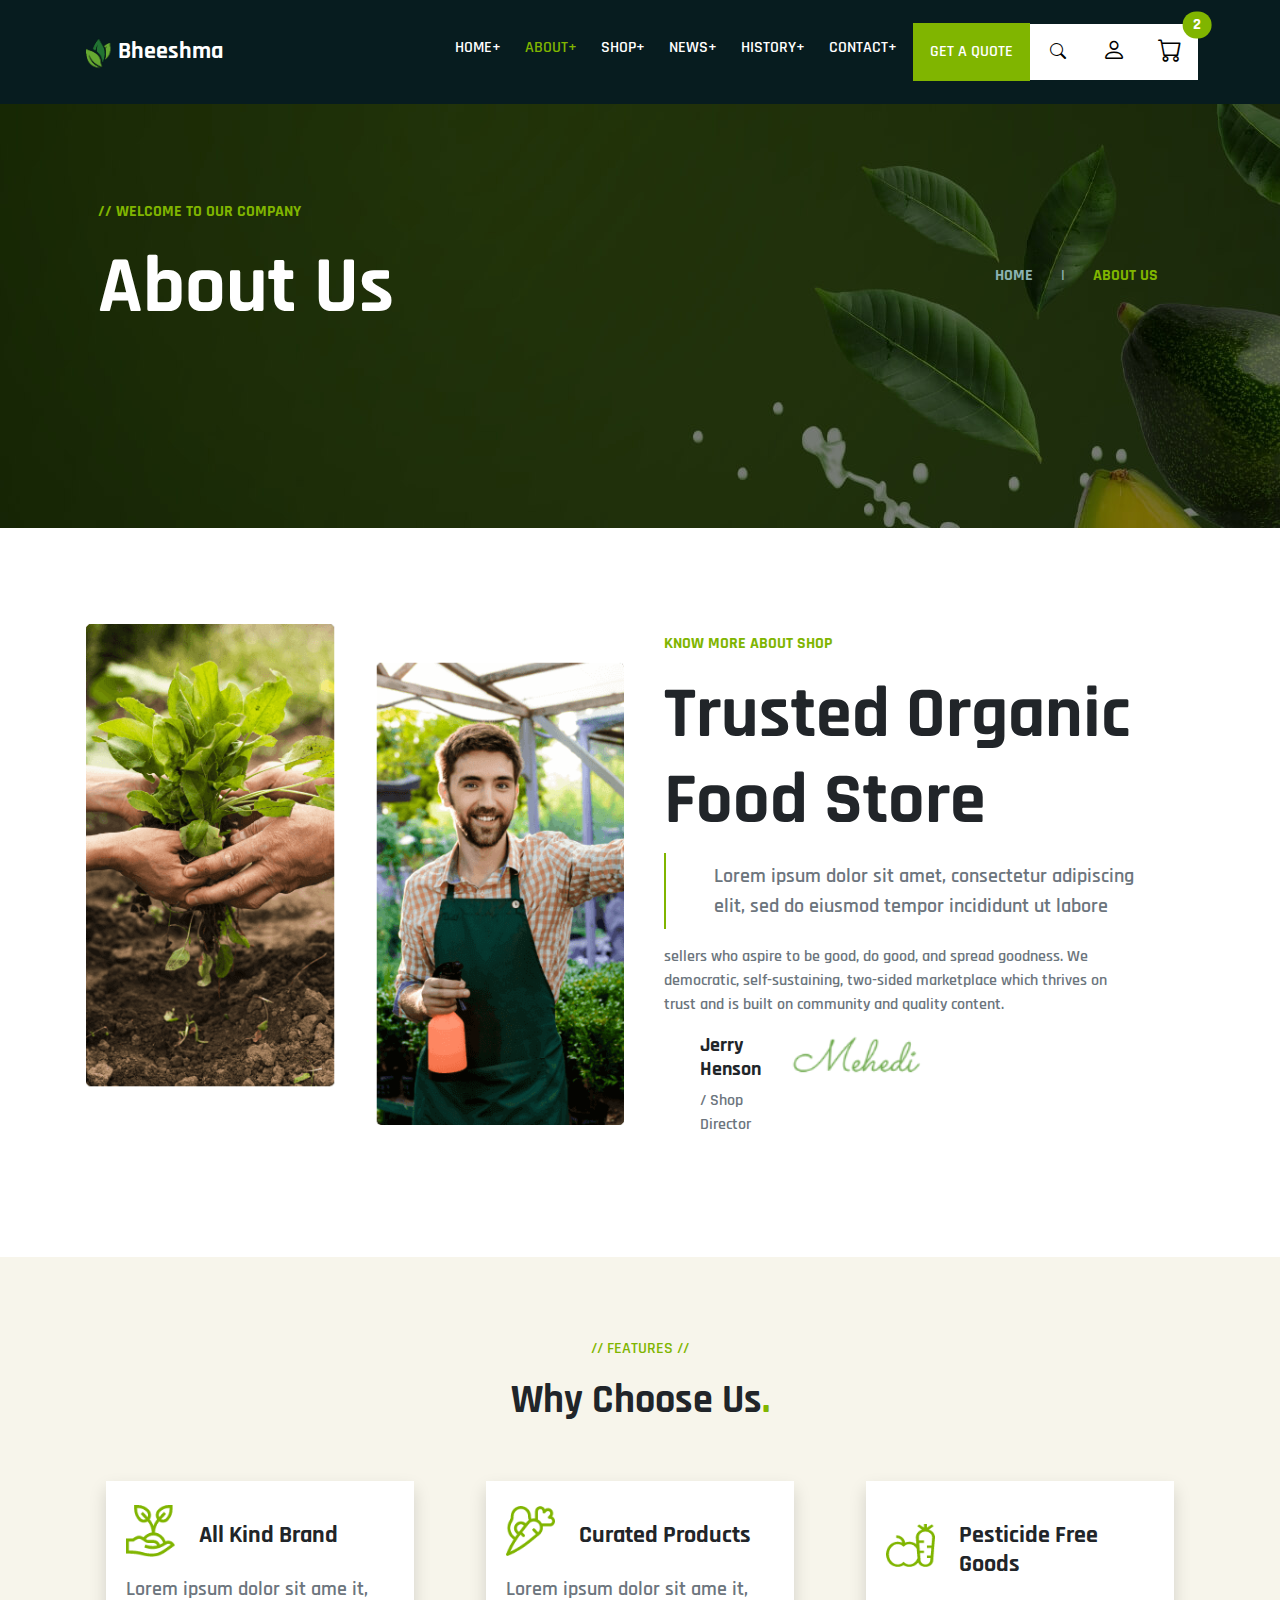
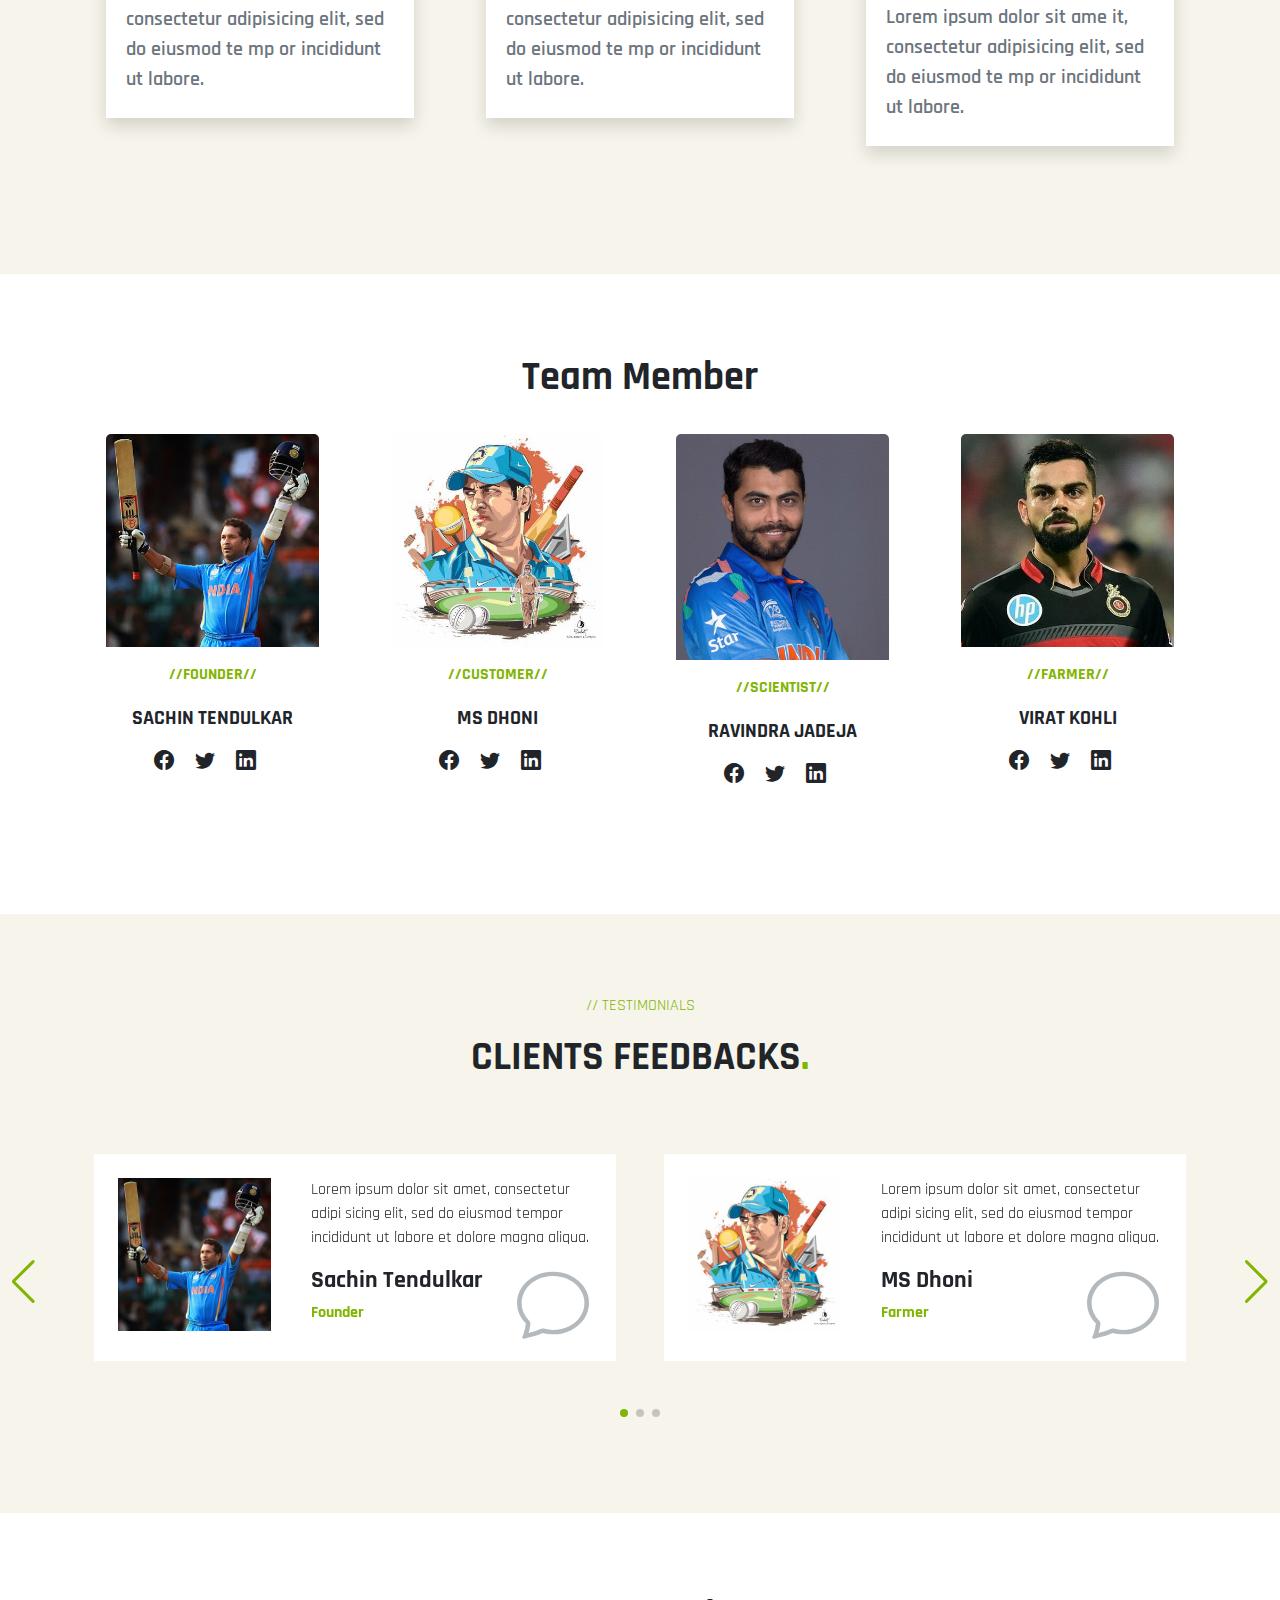
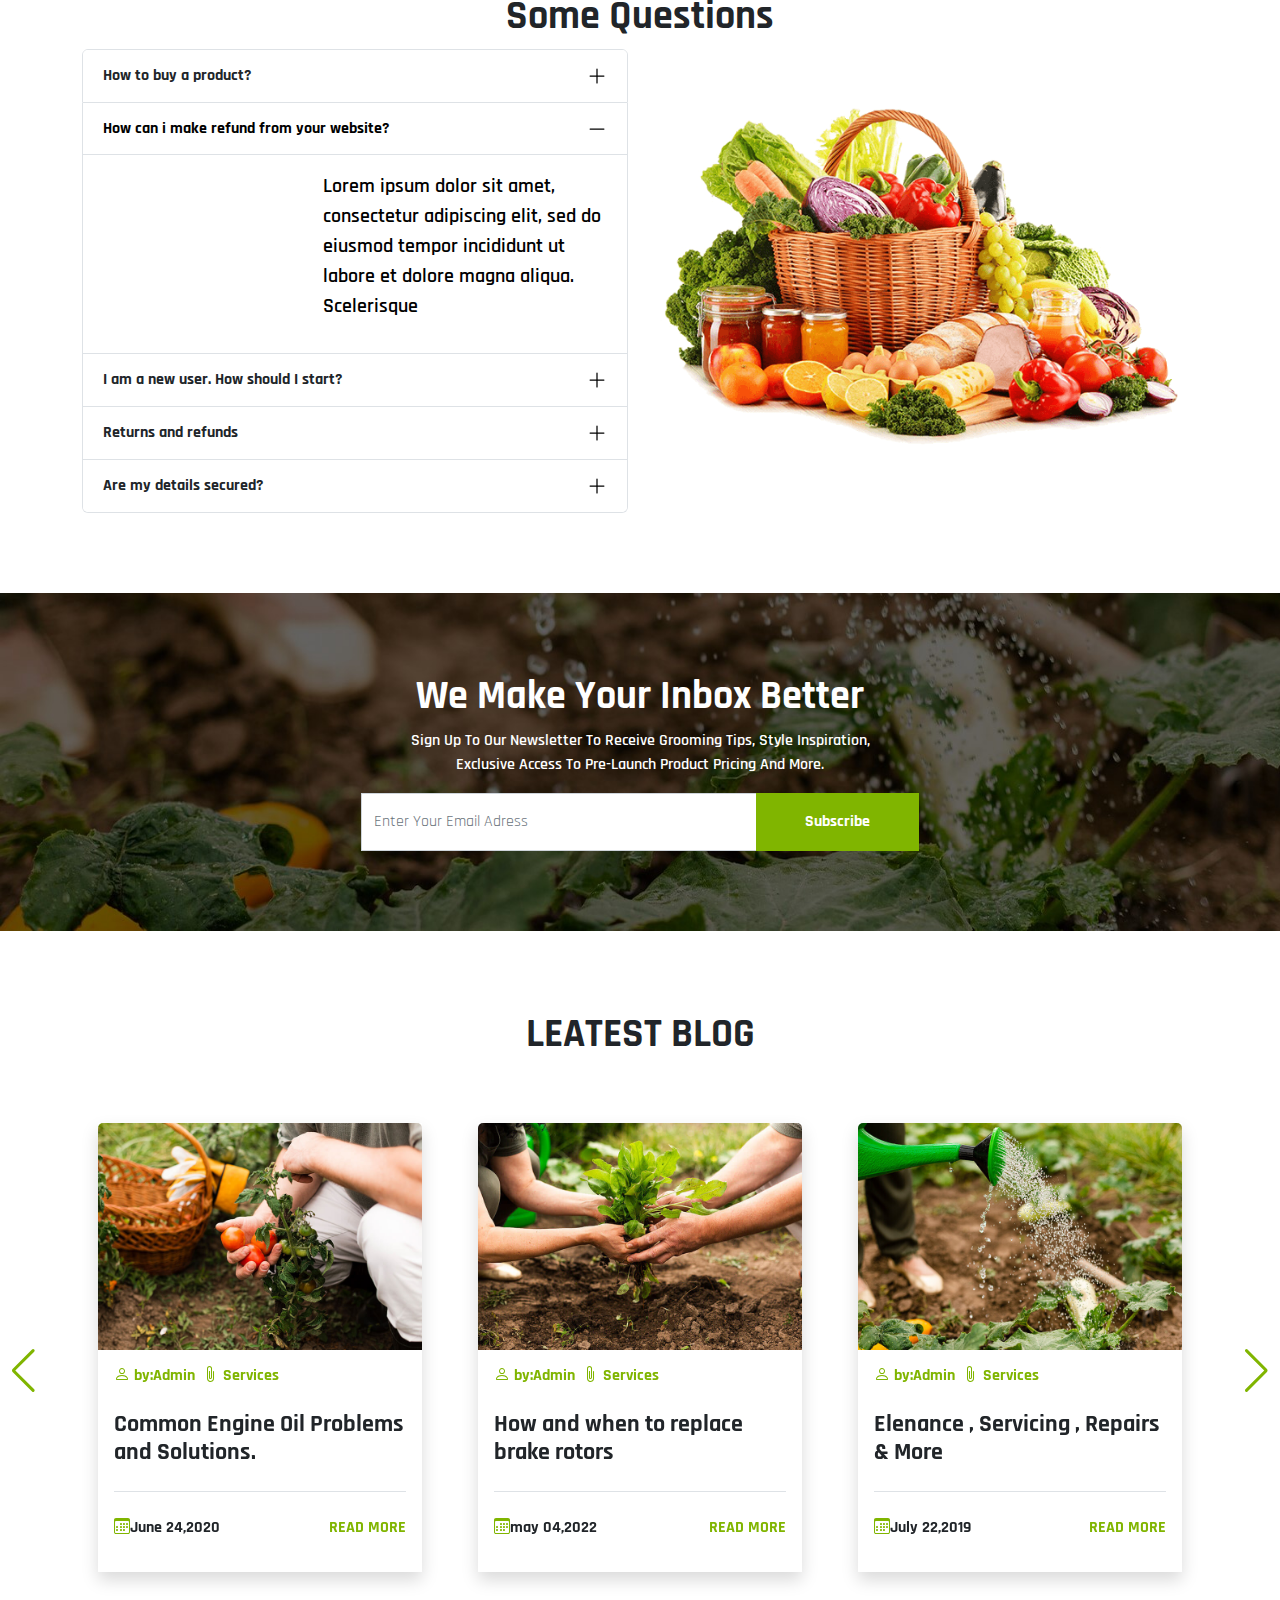
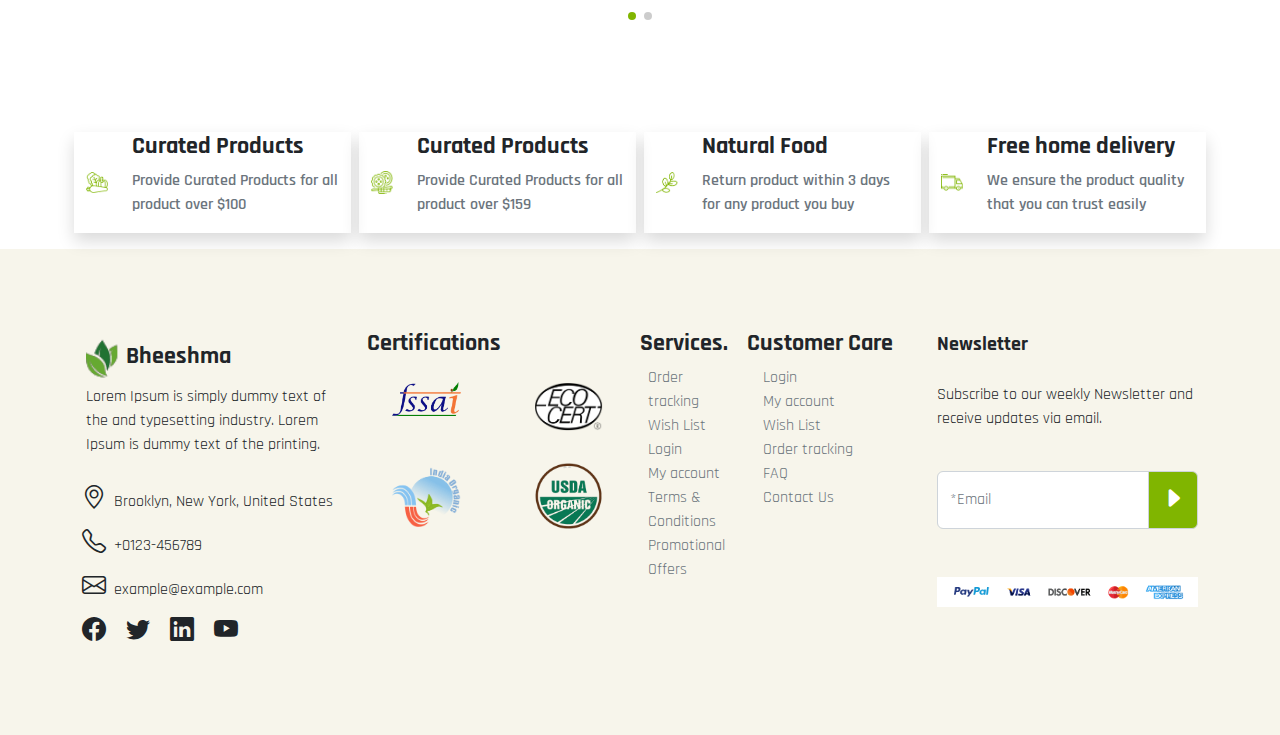
<file: about.html>
<!DOCTYPE html>
<html lang="en">

<head>
    <meta charset="UTF-8">
    <meta http-equiv="X-UA-Compatible" content="IE=edge">
    <meta name="viewport" content="width=device-width, initial-scale=1.0">
    <title>Bheeshma organics-about</title>
    <link rel="shortcut icon" href="img/icon.png" type="image/x-icon">
    <style>
        @import url(css/bootstrap-icons.min.css);
        @import url(css/swiper-bundle.min.css);
        @import url(css/bootstrap.min.css);
        @import url(css/fonts.css.css);
        @import url(css/style.css);
    </style>
</head>

<body>
    <!-- header  -->
    <header class="navbar navbar-expand-lg hedaer-bg">
        <div class="container">
            <a class="navbar-brand text-primary fw-bold fs-4 my-3" href="#"><img src="img/icon.png" alt=""
                    class="col-3 p-1"><span class="text-white">Bheeshma</span></a>
            <button class="navbar-toggler border-0 shadow-none" data-bs-toggle="collapse" data-bs-target="#dropdown">
                <i class="bi bi-list text-white fs-3 navbar-toggler-icon"></i>
            </button>
            <nav class="collapse navbar-collapse text-center " id="dropdown">
                <ul class="navbar-nav ms-auto">
                    <li class="nav-item fw-semibold pe-2 h6"><a href="index.html"
                            class="nav-link text-white text-uppercase">home+</a>
                    </li>
                    <li class="nav-item fw-semibold pe-2 h6"><a href="about.html"
                            class="nav-link text-primary text-uppercase">about+</a>
                    </li>
                    <li class="nav-item fw-semibold pe-2 h6"><a href="shop.html"
                            class="nav-link text-white text-uppercase">shop+</a>
                    </li>
                    <li class="nav-item fw-semibold pe-2 h6"><a href="news.html"
                            class="nav-link text-white text-uppercase">news+</a>
                    </li>
                    <li class="nav-item fw-semibold pe-2 h6"><a href="history.html"
                            class="nav-link text-white text-uppercase">history+</a>
                    </li>
                    <li class="nav-item fw-semibold pe-2 h6"><a href="contact.html"
                            class="nav-link text-white text-uppercase">contact+</a>
                    </li>
                </ul>
                <button class="btn btn-primary rounded-0 py-3 px-3 text-uppercase fw-semibold">get a
                    quote</button>
            </nav>
            <div class="row  justify-content-center mx-auto">
                <button class="btn btn-success btn-56 rounded-0 py-3 px-3" data-bs-toggle="collapse"
                    data-bs-target="#search"><i class="bi bi-search  fw-bold"></i></button>
                <button class="btn btn-success btn-56 rounded-0 py-2 px-2" id="liveAlertBtn"><i
                        class="bi bi-person p-1 fs-4 fw-bold"></i></button>
                <button class="btn btn-success btn-56 rounded-0 py-2 px-2 position-relative" data-bs-toggle="offcanvas"
                    data-bs-target="#launch-offcanvas"><i class="bi bi-cart fs-4 fw-bold"></i><span
                        class="position-absolute top-0 start-100 translate-middle badge fs-6 rounded-pill bg-primary">2</span></button>
            </div>
        </div>
    </header>
    <div class="not-fond">
        <div class="collapse" id="search">
            <div class="col-12 col-lg-3 ms-auto card card-body position-absolute serach-box">
                <div class="input-group">
                    <input type="text" class="form-control py-2 border-0" placeholder="Search....">
                    <button class="input-group-text border-0 bg-transparent" id="basic-addon2"><i
                            class="bi-search"></i></span>
                </div>
            </div>
        </div>
        <div id="liveAlertPlaceholder" class="position-absolute alret-position w-100"></div>
    </div>
    <!-- .banner section  -->
    <section class="bg-banner padding-80 pt-0">
        <div class="container">
            <div class="p-3 rounded-5">
                <div class="row align-items-center padding-80">
                    <div class="col-12 col-lg-6">
                        <p class="text-primary fw-bold">// WELCOME TO OUR COMPANY</p>
                        <p class="text-white display-1 fw-bold text-capitalize">about us</p>
                    </div>
                    <div class="col-12 col-lg-6">
                        <div class="a-banner-content text-start text-lg-end">
                            <a href="index.html"
                                class="text-light-c text-decoration-none px-4 text-uppercase fw-bold">home</a>
                            <a href="index.html" class="text-light-c text-decoration-none text-uppercase fw-bold">|</a>
                            <a href="about.html"
                                class="text-primary text-decoration-none px-4 text-uppercase fw-bold">about us</a>
                        </div>
                    </div>
                </div>
            </div>
        </div>
    </section>
    <!-- KNOW MORE  section  -->
    <section class="padding-80">
        <div class="container">
            <div class="row justify-content-between">
                <div class="col-12 col-lg-6 p-3">
                    <img src="img/about-s1.png" alt="">
                </div>
                <div class="col-12 col-lg-6 p-4">
                    <p class="text-primary text-uppercase fw-bold">KNOW MORE ABOUT SHOP</p>
                    <h2 class="fw-bold display-2 pe-3">Trusted Organic Food Store</h2>
                    <p class="text-muted fw-semibold ps-5 pe-5 fs-5 border-start border-2 border-primary py-2">Lorem
                        ipsum dolor sit amet, consectetur adipiscing elit, sed do eiusmod tempor incididunt ut labore
                    </p>
                    <p class="text-muted fw-semibold pe-5">sellers who aspire to be good, do good, and spread goodness.
                        We democratic, self-sustaining, two-sided marketplace which thrives on trust and is built on
                        community and quality content.</p>
                    <div class="row">
                        <div class="col-3 p-0 ps-5">
                            <h5 class="fw-bold">Jerry Henson</h5>
                            <p class="fw-semibold text-muted">/ Shop Director</p>
                        </div>
                        <div class="col-3 p-0">
                            <img src="img/author-sign.png" alt="">
                        </div>
                    </div>

                </div>
            </div>
        </div>
    </section>
    <!-- why choose us section  -->
    <section class="padding-80 bg-skin">
        <div class="container">
            <p class="fw-semibold text-primary text-center">// FEATURES //</p>
            <h1 class="fw-bold text-center">Why Choose Us<span class="text-primary">.</span></h1>
            <div class="row">
                <div class="col-12 col-lg-4 p-5">
                    <div class="row align-items-center bg-white p-2 pt-4 shadow">
                        <div class="col-3">
                            <img src="img/sevice-i5.png" alt="">
                        </div>
                        <div class="col-9">
                            <h4 class="fw-bold pt-3 footer-hover">All Kind Brand</h4>
                        </div>
                        <p class="text-muted fw-semibold pt-3 fs-5">Lorem ipsum dolor sit ame it, consectetur
                            adipisicing elit, sed do eiusmod te mp or incididunt ut labore.</p>
                    </div>
                </div>
                <div class="col-12 col-lg-4 p-5">
                    <div class="row align-items-center bg-white p-2 pt-4 shadow">
                        <div class="col-3">
                            <img src="img/sevice-i6.png" alt="">
                        </div>
                        <div class="col-9">
                            <h4 class="fw-bold pt-3 footer-hover">Curated Products</h4>
                        </div>
                        <p class="text-muted fw-semibold pt-3 fs-5">Lorem ipsum dolor sit ame it, consectetur
                            adipisicing elit, sed do eiusmod te mp or incididunt ut labore.</p>
                    </div>
                </div>
                <div class="col-12 col-lg-4 p-5">
                    <div class="row align-items-center bg-white p-2 pt-4 shadow">
                        <div class="col-3">
                            <img src="img/sevice-i7.png" alt="">
                        </div>
                        <div class="col-9">
                            <h4 class="fw-bold pt-3 footer-hover">Pesticide Free Goods</h4>
                        </div>
                        <p class="text-muted fw-semibold pt-3 fs-5">Lorem ipsum dolor sit ame it, consectetur
                            adipisicing elit, sed do eiusmod te mp or incididunt ut labore.</p>
                    </div>
                </div>
            </div>
        </div>
    </section>
    <!-- team member section  -->
    <section class="padding-80">
        <div class="container">
            <h1 class="fw-bold text-center text-capitalize">team member</h1>
            <div class="row">
                <div class="col-12 col-lg-3">
                    <div class="card border-0 p-4">
                        <img src="img/f-1.jpg" class="card-img-top" alt="...">
                        <div class="card-body">
                            <p class="card-text text-uppercase text-center text-primary fw-bold">//founder//</p>
                            <p class="card-text text-uppercase fs-5 text-center fw-bold footer-hover">Sachin Tendulkar
                            </p>
                            <h5 class="card-title text-center">
                                <i class="bi bi-facebook fs-5 pe-3 footer-hover"></i>
                                <i class="bi bi-twitter fs-5 pe-3 footer-hover"></i>
                                <i class="bi bi-linkedin fs-5 pe-3 footer-hover"></i>
                            </h5>
                        </div>
                    </div>
                </div>
                <div class="col-12 col-lg-3">
                    <div class="card border-0 p-4">
                        <img src="img/f-2.jpg" class="card-img-top" alt="...">
                        <div class="card-body">
                            <p class="card-text text-uppercase text-center text-primary fw-bold">//customer//</p>
                            <p class="card-text text-uppercase fs-5 text-center fw-bold footer-hover">MS Dhoni</p>
                            <h5 class="card-title text-center">
                                <i class="bi bi-facebook fs-5 pe-3 footer-hover"></i>
                                <i class="bi bi-twitter fs-5 pe-3 footer-hover"></i>
                                <i class="bi bi-linkedin fs-5 pe-3 footer-hover"></i>
                            </h5>
                        </div>
                    </div>
                </div>
                <div class="col-12 col-lg-3">
                    <div class="card border-0 p-4">
                        <img src="img/f-4.jpg" class="card-img-top" alt="...">
                        <div class="card-body">
                            <p class="card-text text-uppercase text-center text-primary fw-bold">//Scientist//</p>
                            <p class="card-text text-uppercase fs-5 text-center fw-bold footer-hover">Ravindra Jadeja
                            </p>
                            <h5 class="card-title text-center">
                                <i class="bi bi-facebook fs-5 pe-3 footer-hover"></i>
                                <i class="bi bi-twitter fs-5 pe-3 footer-hover"></i>
                                <i class="bi bi-linkedin fs-5 pe-3 footer-hover"></i>
                            </h5>
                        </div>
                    </div>
                </div>
                <div class="col-12 col-lg-3">
                    <div class="card border-0 p-4">
                        <img src="img/f-3.jpg" class="card-img-top" alt="...">
                        <div class="card-body">
                            <p class="card-text text-uppercase text-center text-primary fw-bold">//farmer//</p>
                            <p class="card-text text-uppercase fs-5 text-center fw-bold footer-hover">Virat Kohli</p>
                            <h5 class="card-title text-center">
                                <i class="bi bi-facebook fs-5 pe-3 footer-hover"></i>
                                <i class="bi bi-twitter fs-5 pe-3 footer-hover"></i>
                                <i class="bi bi-linkedin fs-5 pe-3 footer-hover"></i>
                            </h5>
                        </div>
                    </div>
                </div>
            </div>
        </div>
    </section>
    <!-- testimonials section  -->
    <section class="padding-80 bg-skin">
        <div class="container">
            <p class="text-center text-uppercase text-primary">// testimonials</p>
            <h1 class="text-center text-uppercase fw-bold mb-5">Clients Feedbacks<span class="text-primary">.</span>
            </h1>
        </div>
        <swiper-container class="mySwiper" space-between="40" slides-per-view="1" pagination="true" navigation="true"
            pagination-clickable="true" loop="true">
            <swiper-slide>
                <div class="container mb-5">
                    <div class="row">
                        <div class="col-12 col-lg-6 p-4">
                            <div class="bg-white p-2">
                                <div class="row">
                                    <div class="col-12 col-lg-4 m-3">
                                        <img src="img/f-1.jpg" alt="" class="">
                                    </div>
                                    <div class="col-12 col-lg-7 mt-3">
                                        <p>Lorem ipsum dolor sit amet, consectetur adipi sicing elit, sed do eiusmod
                                            tempor
                                            incididunt
                                            ut labore et dolore magna aliqua. </p>
                                        <div class="row">
                                            <div class="col-8">
                                                <p class="fw-bold h4">Sachin Tendulkar</p>
                                                <p class="fw-bold h6 text-primary">Founder</p>
                                            </div>
                                            <div class="col-4">
                                                <i class="bi bi-chat display-2 text-muted opacity-50"></i>
                                            </div>
                                        </div>
                                    </div>
                                </div>
                            </div>
                        </div>
                        <div class="col-12 col-lg-6 p-4">
                            <div class="col-12">
                                <div class="bg-white p-2">
                                    <div class="row">
                                        <div class="col-12 col-lg-4 m-3">
                                            <img src="img/f-2.jpg" alt="" class="">
                                        </div>
                                        <div class="col-12 col-lg-7 mt-3">
                                            <p>Lorem ipsum dolor sit amet, consectetur adipi sicing elit, sed do eiusmod
                                                tempor
                                                incididunt ut labore et dolore magna aliqua. </p>
                                            <div class="row">
                                                <div class="col-8">
                                                    <p class="fw-bold h4">MS Dhoni</p>
                                                    <p class="fw-bold h6 text-primary">Farmer</p>
                                                </div>
                                                <div class="col-4">
                                                    <i class="bi bi-chat display-2 text-muted opacity-50"></i>
                                                </div>
                                            </div>
                                        </div>
                                    </div>
                                </div>
                            </div>
                        </div>
                    </div>
                </div>
            </swiper-slide>
            <swiper-slide>
                <div class="container">
                    <div class="row">
                        <div class="col-12 col-lg-6 p-4">
                            <div class="col-12">
                                <div class="bg-white p-2">
                                    <div class="row">
                                        <div class="col-12 col-lg-4 m-3">
                                            <img src="img/f-3.jpg" alt="" class="">
                                        </div>
                                        <div class="col-12 col-lg-7 mt-3">
                                            <p>Lorem ipsum dolor sit amet, consectetur adipi sicing elit, sed do eiusmod
                                                tempor
                                                incididunt ut labore et dolore magna aliqua. </p>
                                            <div class="row">
                                                <div class="col-8">
                                                    <p class="fw-bold h4">Virat Kohli</p>
                                                    <p class="fw-bold h6 text-primary">customer</p>
                                                </div>
                                                <div class="col-4">
                                                    <i class="bi bi-chat display-2 text-muted opacity-50"></i>
                                                </div>
                                            </div>
                                        </div>
                                    </div>
                                </div>
                            </div>
                        </div>
                        <div class="col-12 col-lg-6 p-4">
                            <div class="bg-white p-2">
                                <div class="row">
                                    <div class="col-12 col-lg-4 m-3">
                                        <img src="img/f-4.jpg" alt="" class="">
                                    </div>
                                    <div class="col-12 col-lg-7 mt-3">
                                        <p>Lorem ipsum dolor sit amet, consectetur adipi sicing elit, sed do eiusmod
                                            tempor
                                            incididunt ut labore et dolore magna aliqua. </p>
                                        <div class="row">
                                            <div class="col-8">
                                                <p class="fw-bold h4">Ravindra Jadeja</p>
                                                <p class="fw-bold h6 text-primary">Scientist</p>
                                            </div>
                                            <div class="col-4">
                                                <i class="bi bi-chat display-2 text-muted opacity-50"></i>
                                            </div>
                                        </div>
                                    </div>
                                </div>
                            </div>
                        </div>
                    </div>
                </div>
            </swiper-slide>
            <swiper-slide>
                <div class="container">
                    <div class="row">
                        <div class="col-12 col-lg-6 p-4">
                            <div class="col-12">
                                <div class="bg-white p-2">
                                    <div class="row">
                                        <div class="col-12 col-lg-4 m-3">
                                            <img src="img/f-5.jpg" alt="" class="">
                                        </div>
                                        <div class="col-12 col-lg-7 mt-3">
                                            <p>Lorem ipsum dolor sit amet, consectetur adipi sicing elit, sed do eiusmod
                                                tempor
                                                incididunt ut labore et dolore magna aliqua. </p>
                                            <div class="row">
                                                <div class="col-8">
                                                    <p class="fw-bold h4">Hardik Pandya</p>
                                                    <p class="fw-bold h6 text-primary">MD Of Bheeshma</p>
                                                </div>
                                                <div class="col-4">
                                                    <i class="bi bi-chat display-2 text-muted opacity-50"></i>
                                                </div>
                                            </div>
                                        </div>
                                    </div>
                                </div>
                            </div>
                        </div>
                        <div class="col-12 col-lg-6 p-4">
                            <div class="col-12">
                                <div class="bg-white p-2">
                                    <div class="row">
                                        <div class="col-12 col-lg-4 m-3">
                                            <img src="img/f-6.jpg" alt="" class="">
                                        </div>
                                        <div class="col-12 col-lg-7 mt-3">
                                            <p>Lorem ipsum dolor sit amet, consectetur adipi sicing elit, sed do eiusmod
                                                tempor
                                                incididunt
                                                ut labore et dolore magna aliqua. </p>
                                            <div class="row">
                                                <div class="col-8">
                                                    <p class="fw-bold h4">Mohammed Siraj</p>
                                                    <p class="fw-bold h6 text-primary">customer</p>
                                                </div>
                                                <div class="col-4">
                                                    <i class="bi bi-chat display-2 text-muted opacity-50"></i>
                                                </div>
                                            </div>
                                        </div>
                                    </div>
                                </div>
                            </div>
                        </div>
                    </div>
                </div>
            </swiper-slide>
        </swiper-container>
    </section>
    <!-- FAQ SECTION -->
    <section class="padding-80">
        <div class="container">
            <h1 class="fw-bold text-center text-capitalize">Some Questions</h1>
            <div class="row">
                <div class="col-12 col-lg-6 Order-2 Order-lg-1">
                    <div class="accordion" id="accordionExample">
                        <div class="accordion-item">
                            <h2 class="accordion-header" id="headingOne">
                                <button class="accordion-button collapsed fw-bold" type="button"
                                    data-bs-toggle="collapse" data-bs-target="#collapseOne" aria-expanded="false"
                                    aria-controls="collapseOne">
                                    How to buy a product?
                                </button>
                            </h2>
                            <div id="collapseOne" class="accordion-collapse collapse" aria-labelledby="headingOne"
                                data-bs-parent="#accordionExample">
                                <div class="accordion-body">
                                    <p class="fw-semibold fs-5">Lorem ipsum dolor sit amet, consectetur adipiscing elit,
                                        sed do eiusmod tempor incididunt ut labore et dolore magna aliqua. Scelerisque
                                        eleifend donec pretium vulputate sapien nec sagittis. Proin libero nunc
                                        consequat interdum. Condimentum lacinia quis vel eros donec ac.</p>
                                </div>
                            </div>
                        </div>
                        <div class="accordion-item">
                            <h2 class="accordion-header" id="headingOne">
                                <button class="accordion-button fw-bold" type="button" data-bs-toggle="collapse"
                                    data-bs-target="#collapseTwo" aria-expanded="false" aria-controls="collapseTwo">
                                    How can i make refund from your website?
                                </button>
                            </h2>
                            <div id="collapseTwo" class="accordion-collapse collapse show" aria-labelledby="headingOne"
                                data-bs-parent="#accordionExample">
                                <div class="accordion-body">
                                    <div class="row">
                                        <div class="col-5">
                                            <div class="ratio ratio-16x9">
                                                <iframe width="560" height="315"
                                                    src="https://www.youtube.com/embed/TR1hgV7uTnc"
                                                    title="YouTube video player" frameborder="0"
                                                    allow="accelerometer; autoplay; clipboard-write; encrypted-media; gyroscope; picture-in-picture; web-share"
                                                    allowfullscreen></iframe>
                                            </div>
                                        </div>
                                        <div class="col-7">
                                            <p class="fw-semibold fs-5">Lorem ipsum dolor sit amet, consectetur
                                                adipiscing elit, sed do eiusmod tempor incididunt ut labore et dolore
                                                magna aliqua. Scelerisque</p>
                                        </div>
                                    </div>
                                </div>
                            </div>
                        </div>
                        <div class="accordion-item">
                            <h2 class="accordion-header" id="headingthree">
                                <button class="accordion-button collapsed fw-bold" type="button"
                                    data-bs-toggle="collapse" data-bs-target="#collapsethree" aria-expanded="false"
                                    aria-controls="collapsethree">
                                    I am a new user. How should I start?
                                </button>
                            </h2>
                            <div id="collapsethree" class="accordion-collapse collapse" aria-labelledby="headingthree"
                                data-bs-parent="#accordionExample">
                                <div class="accordion-body">
                                    <p class="fw-semibold fs-5">Lorem ipsum dolor sit amet, consectetur adipiscing elit,
                                        sed do eiusmod tempor incididunt ut labore et dolore magna aliqua. Scelerisque
                                        eleifend donec pretium vulputate sapien nec sagittis. Proin libero nunc
                                        consequat interdum. Condimentum lacinia quis vel eros donec ac.</p>
                                </div>
                            </div>
                        </div>
                        <div class="accordion-item">
                            <h2 class="accordion-header" id="headingfour">
                                <button class="accordion-button collapsed fw-bold" type="button"
                                    data-bs-toggle="collapse" data-bs-target="#collapsefour" aria-expanded="false"
                                    aria-controls="collapsefour">
                                    Returns and refunds
                                </button>
                            </h2>
                            <div id="collapsefour" class="accordion-collapse collapse" aria-labelledby="headingfour"
                                data-bs-parent="#accordionExample">
                                <div class="accordion-body">
                                    <p class="fw-semibold fs-5">Lorem ipsum dolor sit amet, consectetur adipiscing elit,
                                        sed do eiusmod tempor incididunt ut labore et dolore magna aliqua. Scelerisque
                                        eleifend donec pretium vulputate sapien nec sagittis. Proin libero nunc
                                        consequat interdum. Condimentum lacinia quis vel eros donec ac.</p>
                                </div>
                            </div>
                        </div>
                        <div class="accordion-item">
                            <h2 class="accordion-header" id="headingfive">
                                <button class="accordion-button collapsed fw-bold" type="button"
                                    data-bs-toggle="collapse" data-bs-target="#collapsefive" aria-expanded="false"
                                    aria-controls="collapsefive">
                                    Are my details secured?
                                </button>
                            </h2>
                            <div id="collapsefive" class="accordion-collapse collapse" aria-labelledby="headingfive"
                                data-bs-parent="#accordionExample">
                                <div class="accordion-body">
                                    <p class="fw-semibold fs-5">Lorem ipsum dolor sit amet, consectetur adipiscing elit,
                                        sed do eiusmod tempor incididunt ut labore et dolore magna aliqua. Scelerisque
                                        eleifend donec pretium vulputate sapien nec sagittis. Proin libero nunc
                                        consequat interdum. Condimentum lacinia quis vel eros donec ac. Mauris sit amet
                                        massa vitae tortor. Quisque id diam vel quam elementum pulvinar. Gravida in
                                        fermentum et sollicitudin ac orci phasellus. Facilisis gravida neque convallis a
                                        cras semper. Non arcu risus quis varius quam quisque id.</p>
                                </div>
                            </div>
                        </div>
                    </div>
                </div>
                <div class="col-12 col-lg-6 Order-1 Order-lg-2">
                    <div class="prducts-img-hover">
                        <img src="img/about-i1.png" alt="">
                    </div>
                </div>
            </div>
        </div>
    </section>
    <!-- conatct our company section  -->
    <section class="padding-80 contact-bg">
        <div class="container">
            <div class="col-md-6 col-12 mx-auto">
                <h1 class="text-white text-center text-capitalize fw-bold">We make your inbox better</h1>
                <p class="text-white text-center text-capitalize fw-semibold px-5">Sign up to our newsletter to receive
                    grooming tips, style inspiration,
                    exclusive access to pre-launch product pricing and more.</p>
                <form action="">
                    <div class="input-group">
                        <input type="email" class="py-2 rounded-0 form-control" placeholder="Enter Your Email Adress">
                        <input type="button" value="Subscribe" class=" btn btn-secondary rounded-0 fw-bold py-3 px-5">
                    </div>
                </form>
            </div>
        </div>
    </section>
    <!-- leatest blog section  -->
    <section class="padding-80">
        <div class="container">
            <h1 class="text-center text-uppercase fw-bold mb-5">Leatest Blog</h1>
        </div>
        <swiper-container class="mySwiper" space-between="40" slides-per-view="1" pagination="true" navigation="true"
            pagination-clickable="true" loop="true">
            <swiper-slide>
                <div class="container mb-5">
                    <div class="row">
                        <div class="col-12 col-lg-4">
                            <div class="card m-3 border-0 rounded-0 shadow prducts-img-hover">
                                <div class="">
                                    <img src="img/blog-1.jpg" class="card-img-top" alt="...">
                                </div>
                                <div class="card-body">
                                    <h5 class="card-title text-primary fs-6 fw-bold"><i
                                            class="bi-person pe-1"></i>by:Admin<i
                                            class="bi bi-paperclip ps-2 pe-1"></i>Services</h5>
                                    <p class="card-text h4 fw-bold my-4 ">Common Engine Oil Problems and Solutions.</p>
                                    <div class="border-bottom border-1"></div>
                                    <div class="row mt-4">
                                        <div class="col-6">
                                            <p class="fw-bold"><i class="bi-calendar3 text-primary fw-bold"></i>June
                                                24,2020</p>
                                        </div>
                                        <div class="col-6">
                                            <p class="fw-bold text-end text-uppercase text-primary">read more</p>
                                        </div>
                                    </div>
                                </div>
                            </div>
                        </div>
                        <div class="col-12 col-lg-4">
                            <div class="card m-3 border-0 rounded-0 shadow prducts-img-hover">
                                <div class="">
                                    <img src="img/blog-2.jpg" class="card-img-top" alt="...">
                                </div>
                                <div class="card-body">
                                    <h5 class="card-title text-primary fs-6 fw-bold"><i
                                            class="bi-person pe-1"></i>by:Admin<i
                                            class="bi bi-paperclip ps-2 pe-1"></i>Services</h5>
                                    <p class="card-text h4 fw-bold my-4 ">How and when to replace brake rotors</p>
                                    <div class="border-bottom border-1"></div>
                                    <div class="row mt-4">
                                        <div class="col-6">
                                            <p class="fw-bold"><i class="bi-calendar3 text-primary fw-bold"></i>may
                                                04,2022</p>
                                        </div>
                                        <div class="col-6">
                                            <p class="fw-bold text-end text-uppercase text-primary">read more</p>
                                        </div>
                                    </div>
                                </div>
                            </div>
                        </div>
                        <div class="col-12 col-lg-4">
                            <div class="card m-3 border-0 rounded-0 shadow prducts-img-hover">
                                <div class="">
                                    <img src="img/blog-3.jpg" class="card-img-top" alt="...">
                                </div>
                                <div class="card-body">
                                    <h5 class="card-title text-primary fs-6 fw-bold"><i
                                            class="bi-person pe-1"></i>by:Admin<i
                                            class="bi bi-paperclip ps-2 pe-1"></i>Services</h5>
                                    <p class="card-text h4 fw-bold my-4 ">Elenance , Servicing , Repairs & More</p>
                                    <div class="border-bottom border-1"></div>
                                    <div class="row mt-4">
                                        <div class="col-6">
                                            <p class="fw-bold"><i class="bi-calendar3 text-primary fw-bold"></i>July
                                                22,2019</p>
                                        </div>
                                        <div class="col-6">
                                            <p class="fw-bold text-end text-uppercase text-primary">read more</p>
                                        </div>
                                    </div>
                                </div>
                            </div>
                        </div>
                    </div>
                </div>
            </swiper-slide>
            <swiper-slide>
                <div class="container">
                    <div class="row">
                        <div class="col-12 col-lg-4">
                            <div class="card m-3 border-0 rounded-0 shadow prducts-img-hover">
                                <div class="">
                                    <img src="img/blog-4.jpg" class="card-img-top" alt="...">
                                </div>
                                <div class="card-body">
                                    <h5 class="card-title text-primary fs-6 fw-bold"><i
                                            class="bi-person pe-1"></i>by:Admin<i
                                            class="bi bi-paperclip ps-2 pe-1"></i>Services</h5>
                                    <p class="card-text h4 fw-bold my-4 ">Healthiest Vegetables & Food on Earth</p>
                                    <div class="border-bottom border-1"></div>
                                    <div class="row mt-4">
                                        <div class="col-6">
                                            <p class="fw-bold"><i class="bi-calendar3 text-primary fw-bold"></i>Jan
                                                22,2005</p>
                                        </div>
                                        <div class="col-6">
                                            <p class="fw-bold text-end text-uppercase text-primary">read more</p>
                                        </div>
                                    </div>
                                </div>
                            </div>
                        </div>
                        <div class="col-12 col-lg-4">
                            <div class="card m-3 border-0 rounded-0 shadow prducts-img-hover">
                                <div class="">
                                    <img src="img/blog-5.jpg" class="card-img-top" alt="...">
                                </div>
                                <div class="card-body">
                                    <h5 class="card-title text-primary fs-6 fw-bold"><i
                                            class="bi-person pe-1"></i>by:Admin<i
                                            class="bi bi-paperclip ps-2 pe-1"></i>Services</h5>
                                    <p class="card-text h4 fw-bold my-4 ">How te Your Tires Last Longer Life Time</p>
                                    <div class="border-bottom border-1"></div>
                                    <div class="row mt-4">
                                        <div class="col-6">
                                            <p class="fw-bold"><i class="bi-calendar3 text-primary fw-bold"></i>June
                                                06,2018</p>
                                        </div>
                                        <div class="col-6">
                                            <p class="fw-bold text-end text-uppercase text-primary">read more</p>
                                        </div>
                                    </div>
                                </div>
                            </div>
                        </div>
                        <div class="col-12 col-lg-4">
                            <div class="card m-3 border-0 rounded-0 shadow prducts-img-hover">
                                <div class="">
                                    <img src="img/blog-6.jpg" class="card-img-top" alt="...">
                                </div>
                                <div class="card-body">
                                    <h5 class="card-title text-primary fs-6 fw-bold"><i
                                            class="bi-person pe-1"></i>by:Admin<i
                                            class="bi bi-paperclip ps-2 pe-1"></i>Services</h5>
                                    <p class="card-text h4 fw-bold my-4 ">Agriculture is the most healthful work to do
                                    </p>
                                    <div class="border-bottom border-1"></div>
                                    <div class="row mt-4">
                                        <div class="col-6">
                                            <p class="fw-bold"><i class="bi-calendar3 text-primary fw-bold"></i>June
                                                22,2021</p>
                                        </div>
                                        <div class="col-6">
                                            <p class="fw-bold text-end text-uppercase text-primary">read more</p>
                                        </div>
                                    </div>
                                </div>
                            </div>
                        </div>
                    </div>
                </div>
            </swiper-slide>
        </swiper-container>
    </section>
    <!-- our Services section  -->
    <section>
        <div class="container">
            <div class="row">
                <div class="col-12 col-md-6 col-lg-3 p-3">
                    <div class="row align-items-center shadow">
                        <div class="col-2">
                            <img src="img/sevice-i1.png" alt="">
                        </div>
                        <div class="col-10">
                            <h4 class="fw-bold">Curated Products</h4>
                            <p class="text-muted fw-semibold">Provide Curated Products for all product over $100</p>
                        </div>
                    </div>
                </div>
                <div class="col-12 col-md-6 col-lg-3 p-3">
                    <div class="row align-items-center shadow">
                        <div class="col-2">
                            <img src="img/sevice-i2.png" alt="">
                        </div>
                        <div class="col-10">
                            <h4 class="fw-bold">Curated Products</h4>
                            <p class="text-muted fw-semibold">Provide Curated Products for all product over $159</p>
                        </div>
                    </div>
                </div>
                <div class="col-12 col-md-6 col-lg-3 p-3">
                    <div class="row align-items-center shadow">
                        <div class="col-2">
                            <img src="img/sevice-i3.png" alt="">
                        </div>
                        <div class="col-10">
                            <h4 class="fw-bold">Natural Food</h4>
                            <p class="text-muted fw-semibold">Return product within 3 days for any product you buy</p>
                        </div>
                    </div>
                </div>
                <div class="col-12 col-md-6 col-lg-3 p-3">
                    <div class="row align-items-center shadow">
                        <div class="col-2">
                            <img src="img/sevice-i4.png" alt="">
                        </div>
                        <div class="col-10">
                            <h4 class="fw-bold">Free home delivery</h4>
                            <p class="text-muted fw-semibold">We ensure the product quality that you can trust easily
                            </p>
                        </div>
                    </div>
                </div>
            </div>
        </div>
    </section>
    <!-- footer  -->
    <!-- footer  -->
    <footer class="padding-80 bg-skin">
        <div class="container">
            <div class="row">
                <div class="col-12 col-md-6 col-lg-3 text-center text-md-start">
                    <div class="company-details">
                        <a class="fw-bold fs-4 my-3 text-dark text-decoration-none" href="#"><img src="img/icon.png"
                                alt="" class="col-2 p-1">Bheeshma</a>
                        <p class="ps-1">Lorem Ipsum is simply dummy text of the and typesetting industry. Lorem Ipsum is
                            dummy text of the printing.</p>
                        <a href="#" class="text-decoration-none text-dark py-2 d-block footer-hover footer-hover"><i
                                class="bi bi-geo-alt pe-2 fs-4"></i>Brooklyn, New York, United States</a>
                        <a href="#" class="text-decoration-none text-dark py-2 footer-hover"><i
                                class="bi bi-telephone pe-2 fs-4"></i>+0123-456789</a>
                        <a href="#" class="text-decoration-none text-dark d-block py-2 footer-hover"><i
                                class="bi bi-envelope pe-2 fs-4"></i>example@example.com</a>
                        <i class="bi bi-facebook fs-4 pe-3 footer-hover"></i>
                        <i class="bi bi-twitter fs-4 pe-3 footer-hover"></i>
                        <i class="bi bi-linkedin fs-4 pe-3 footer-hover"></i>
                        <i class="bi bi-youtube fs-4 pe-3 footer-hover"></i>
                    </div>
                </div>
                <div class="col-12 col-md-6 col-lg-3 text-center text-md-start">
                    <div class="Certifications">
                        <h4 class="fw-bold">Certifications</h4>
                        <div class="row">
                            <div class="col-6">
                                <div class="col-7 mx-auto my-3">
                                    <img src="img/FSSAI.png" alt=""></a>
                                </div>
                            </div>
                            <div class="col-6">
                                <div class="col-7 mx-auto my-3">
                                    <img src="img/ecocert.png" alt=""></a>
                                </div>
                            </div>
                            <div class="col-6">
                                <div class="col-7 mx-auto my-3">
                                    <img src="img/India_organic.png" alt=""></a>
                                </div>
                            </div>
                            <div class="col-6">
                                <div class="col-7 mx-auto my-3">
                                    <img src="img/usda.png" alt=""></a>
                                </div>
                            </div>
                        </div>
                    </div>
                </div>
                <div class="col-12 col-md-6 col-lg-1 text-center text-md-start p-0">
                    <h4 class="fw-bold">Services.</h4>
                    <ol class="list-unstyled ps-2">
                        <li><a href="#" class="text-decoration-none footer-hover fs-6 text-muted">Order tracking</a>
                        </li>
                        <li><a href="#" class="text-decoration-none footer-hover fs-6 text-muted">Wish List</a></li>
                        <li><a href="#" class="text-decoration-none footer-hover fs-6 text-muted">Login</a></li>
                        <li><a href="#" class="text-decoration-none footer-hover fs-6 text-muted">My account</a></li>
                        <li><a href="#" class="text-decoration-none footer-hover fs-6 text-muted">Terms & Conditions</a>
                        </li>
                        <li><a href="#" class="text-decoration-none footer-hover fs-6 text-muted">Promotional Offers</a>
                        </li>
                    </ol>
                </div>
                <div class="col-12 col-md-6 col-lg-2 text-center text-md-start">
                    <h4 class="fw-bold">Customer Care</h4>
                    <ol class="list-unstyled ps-3">
                        <li><a href="#" class="text-decoration-none footer-hover fs-6 text-muted">Login</a></li>
                        <li><a href="#" class="text-decoration-none footer-hover fs-6 text-muted">My account</a></li>
                        <li><a href="#" class="text-decoration-none footer-hover fs-6 text-muted">Wish List</a></li>
                        <li><a href="#" class="text-decoration-none footer-hover fs-6 text-muted">Order tracking</a>
                        </li>
                        <li><a href="#" class="text-decoration-none footer-hover fs-6 text-muted">FAQ</a></li>
                        <li><a href="#" class="text-decoration-none footer-hover fs-6 text-muted">Contact Us</a></li>
                    </ol>
                </div>
                <div class="col-12 col-md-6 col-lg-3 text-center text-md-start">
                    <a class="fw-bold fs-5 my-3 text-dark text-decoration-none" href="#">Newsletter</a>
                    <p class="py-4">Subscribe to our weekly Newsletter and receive updates via email.</p>
                    <div class="input-group">
                        <input type="email" class="form-control py-3 " placeholder="*Email">
                        <button class="input-group-text bg-primary" id="basic-addon2"><i
                                class="bi bi-caret-right-fill text-white fs-4"></i></span>
                    </div>
                    <img src="img/payment-4 (1).png" alt="" class="py-5">
                </div>
            </div>
        </div>
    </footer>
    <!-- offcanvas  -->
    <div class="offcanvas offcanvas-start" data-bs-backdrop="static" id="launch-offcanvas">
        <div class="offcanvas-header">
            <h5 class="offcanvas-title">Cart</h5>
            <button type="button" class="btn-close" data-bs-dismiss="offcanvas"></button>
        </div>
        <div class="offcanvas-body">
            <div class="alert alert-light" role="alert">
                <div class="cart-card shadow my-4">
                    <div class="row align-items-center">
                        <div class="col-3 position-relative ">
                            <div class="prodcutes-img">
                                <img src="img/p-3.png" alt="">
                            </div>
                            <span
                                class="position-absolute top-0 end-50 translate-middle badge rounded-pill bg-danger"><i
                                    class="bi bi-x-lg"></i></span>
                        </div>
                        <div class="col-6">
                            <div class="prodcutes-content">
                                <h6>PASSION</h6>
                                <p class="text-muted">1 x $183.00</p>
                            </div>
                        </div>
                    </div>
                </div>
                <div class="cart-card shadow my-4">
                    <div class="row align-items-center">
                        <div class="col-3 position-relative">
                            <div class="prodcutes-img">
                                <img src="img/p-2.png" alt="" class="poition-relative">
                            </div>
                            <span
                                class="position-absolute top-0 end-50 translate-middle badge rounded-pill bg-danger"><i
                                    class="bi bi-x-lg"></i></span>
                        </div>
                        <div class="col-6">
                            <div class="prodcutes-content">
                                <h6>Papaya</h6>
                                <p class="text-muted">1 x $92.00</p>
                            </div>
                        </div>
                    </div>
                </div>
                <div class="cart-card shadow my-4">
                    <div class="row align-items-center">
                        <div class="col-3 position-relative">
                            <div class="prodcutes-img">
                                <img src="img/p-17.png" alt="" class="poition-relative">
                            </div>
                            <span
                                class="position-absolute top-0 end-50 translate-middle badge rounded-pill bg-danger"><i
                                    class="bi bi-x-lg"></i></span>
                        </div>
                        <div class="col-6">
                            <div class="prodcutes-content">
                                <h6>Strawberry</h6>
                                <p class="text-muted">1 x $75.00</p>
                            </div>
                        </div>
                    </div>
                </div>
                <div class="col-12">
                    <div class="cart-bills">
                        <div
                            class="d-flex justify-content-between border-top border-bottom border-2 border-opacity-10 py-3">
                            <h6 class="text-uppercase">total:</h6>
                            <h6 class="text-primary">$232.00</h6>
                        </div>
                    </div>
                </div>
                <div class="row my-5">
                    <div class="col-6">
                        <a class="btn btn-outline-primary text-uppercase rounded-0 col-12 fw-semibold"
                            href="shop.html">view
                            cart</a>
                    </div>
                    <div class="col-6">
                        <button
                            class="btn btn-outline-primary text-uppercase rounded-0 col-12 fw-semibold">checkout</button>
                    </div>
                </div>
                <p class="text-muted">Free Shipping on All Orders Over $100!</p>
            </div>
        </div>
    </div>
    <script src="js/popper.min.js"></script>
    <script src="js/bootstrap.min.js"></script>
    <script src="js/jquery-3.7.0.js"></script>
    <script src="js/swiper-element-bundle.min.js"></script>
    <script>
        $(window).scroll(function () {
            if ($(window).scrollTop() > 500) {
                $("header").addClass("fixed")
                $(".refres").removeClass("back-to-top-fixed")
            }
            else {
                $("header").removeClass("fixed")
                $(".refres").addClass("back-to-top-fixed")
            }
        })
    </script>
    <script>

            (() => {
                'use strict'
                document.querySelectorAll('[data-bs-toggle="tooltip"]')
                    .forEach(tooltip => {
                        new bootstrap.Tooltip(tooltip)
                    })
                document.querySelectorAll('[data-bs-toggle="popover"]')
                    .forEach(popover => {
                        new bootstrap.Popover(popover)
                    })

                const toastPlacement = document.getElementById('toastPlacement')
                if (toastPlacement) {
                    document.getElementById('selectToastPlacement').addEventListener('change', function () {
                        if (!toastPlacement.dataset.originalClass) {
                            toastPlacement.dataset.originalClass = toastPlacement.className
                        }

                        toastPlacement.className = `${toastPlacement.dataset.originalClass} ${this.value}`
                    })
                }
                document.querySelectorAll('.bd-example .toast')
                    .forEach(toastNode => {
                        const toast = new bootstrap.Toast(toastNode, {
                            autohide: false
                        })

                        toast.show()
                    })
                const toastTrigger = document.getElementById('liveToastBtn')
                const toastLiveExample = document.getElementById('liveToast')
                if (toastTrigger) {
                    toastTrigger.addEventListener('click', () => {
                        const toast = new bootstrap.Toast(toastLiveExample)

                        toast.show()
                    })
                }
                const alertPlaceholder = document.getElementById('liveAlertPlaceholder')
                const alertTrigger = document.getElementById('liveAlertBtn')

                const appendAlert = (message, type) => {
                    const wrapper = document.createElement('div')
                    wrapper.innerHTML = [
                        `<div class="alert alert-${type} alert-dismissible" role="alert">`,
                        `   <div>${message}</div>`,
                        '   <button type="button" class="btn-close" data-bs-dismiss="alert" aria-label="Close"></button>',
                        '</div>'
                    ].join('')

                    alertPlaceholder.append(wrapper)
                }

                if (alertTrigger) {
                    alertTrigger.addEventListener('click', () => {
                        appendAlert('could not find this function', 'success')
                    })
                }
                document.querySelectorAll('.bd-example-indeterminate [type="checkbox"]')
                    .forEach(checkbox => {
                        if (checkbox.id.includes('Indeterminate')) {
                            checkbox.indeterminate = true
                        }
                    })
                document.querySelectorAll('.bd-content [href="#"]')
                    .forEach(link => {
                        link.addEventListener('click', event => {
                            event.preventDefault()
                        })
                    })
                const exampleModal = document.getElementById('exampleModal')
                if (exampleModal) {
                    exampleModal.addEventListener('show.bs.modal', event => {
                        // Button that triggered the modal
                        const button = event.relatedTarget
                        // Extract info from data-bs-* attributes
                        const recipient = button.getAttribute('data-bs-whatever')

                        // Update the modal's content.
                        const modalTitle = exampleModal.querySelector('.modal-title')
                        const modalBodyInput = exampleModal.querySelector('.modal-body input')

                        modalTitle.textContent = `New message to ${recipient}`
                        modalBodyInput.value = recipient
                    })
                }
                const myOffcanvas = document.querySelectorAll('.bd-example-offcanvas .offcanvas')
                if (myOffcanvas) {
                    myOffcanvas.forEach(offcanvas => {
                        offcanvas.addEventListener('show.bs.offcanvas', event => {
                            event.preventDefault()
                        }, false)
                    })
                }
            })()

    </script>
</body>
</html>
</file>
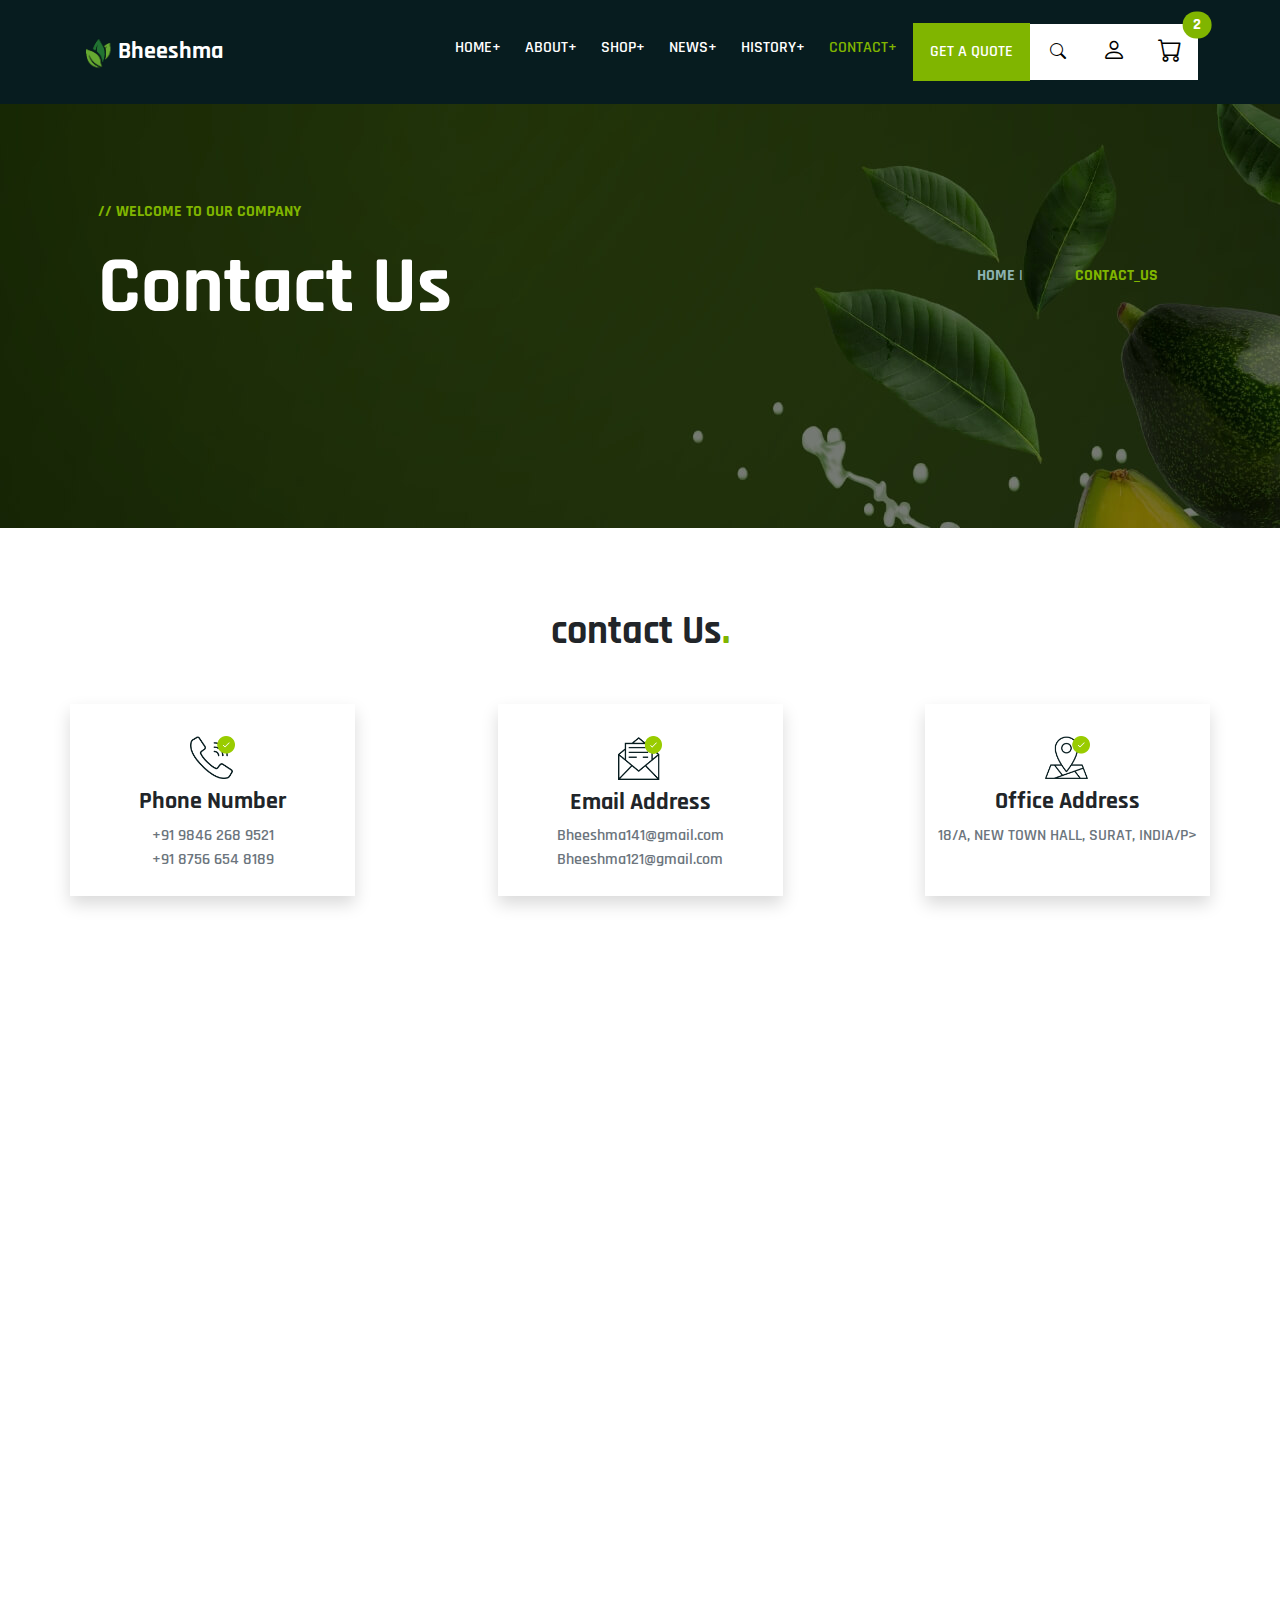
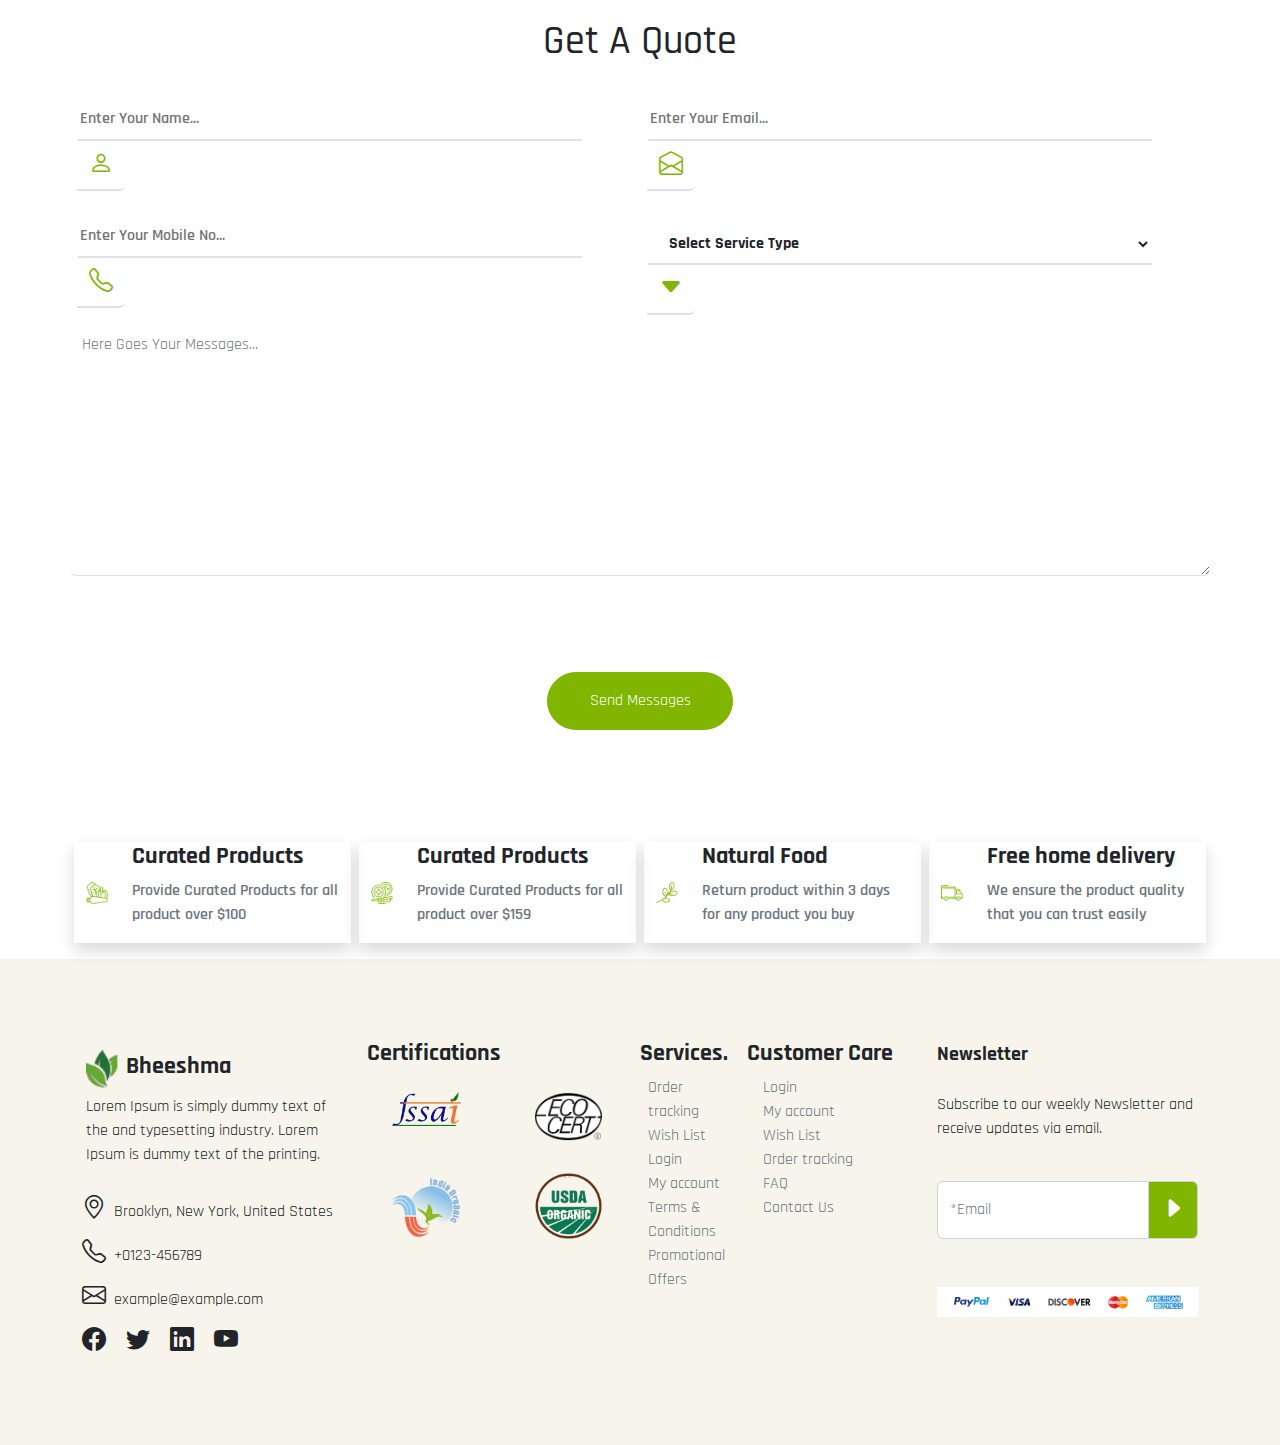
<file: contact.html>
<!DOCTYPE html>
<html lang="en">

<head>
    <meta charset="UTF-8">
    <meta http-equiv="X-UA-Compatible" content="IE=edge">
    <meta name="viewport" content="width=device-width, initial-scale=1.0">
    <title>Bheeshma organics-contact</title>
    <link rel="shortcut icon" href="img/icon.png" type="image/x-icon">
    <style>
        @import url(css/bootstrap-icons.min.css);
        @import url(css/swiper-bundle.min.css);
        @import url(css/bootstrap.min.css);
        @import url(css/fonts.css.css);
        @import url(css/style.css);
    </style>
</head>

<body>
    <!-- header  -->
    <header class="navbar navbar-expand-lg hedaer-bg">
        <div class="container">
            <a class="navbar-brand text-primary fw-bold fs-4 my-3" href="#"><img src="img/icon.png" alt=""
                    class="col-3 p-1"><span class="text-white">Bheeshma</span></a>
            <button class="navbar-toggler border-0 shadow-none" data-bs-toggle="collapse" data-bs-target="#dropdown">
                <i class="bi bi-list text-white fs-3 navbar-toggler-icon"></i>
            </button>
            <nav class="collapse navbar-collapse text-center " id="dropdown">
                <ul class="navbar-nav ms-auto">
                    <li class="nav-item fw-semibold pe-2 h6"><a href="index.html"
                            class="nav-link text-white text-uppercase">home+</a>
                    </li>
                    <li class="nav-item fw-semibold pe-2 h6"><a href="about.html"
                            class="nav-link text-white text-uppercase">about+</a>
                    </li>
                    <li class="nav-item fw-semibold pe-2 h6"><a href="shop.html"
                            class="nav-link text-white text-uppercase">shop+</a>
                    </li>
                    <li class="nav-item fw-semibold pe-2 h6"><a href="news.html"
                            class="nav-link text-white text-uppercase">news+</a>
                    </li>
                    <li class="nav-item fw-semibold pe-2 h6"><a href="history.html"
                            class="nav-link text-white text-uppercase">history+</a>
                    </li>
                    <li class="nav-item fw-semibold pe-2 h6"><a href="contact.html"
                            class="nav-link text-primary text-uppercase">contact+</a>
                    </li>
                </ul>
                <button class="btn btn-primary rounded-0 py-3 px-3 text-uppercase fw-semibold">get a
                    quote</button>
            </nav>
            <div class="row  justify-content-center mx-auto">
                <button class="btn btn-success btn-56 rounded-0 py-3 px-3" data-bs-toggle="collapse"
                    data-bs-target="#search"><i class="bi bi-search  fw-bold"></i></button>
                <button class="btn btn-success btn-56 rounded-0 py-2 px-2" id="liveAlertBtn"><i
                        class="bi bi-person p-1 fs-4 fw-bold"></i></button>
                <button class="btn btn-success btn-56 rounded-0 py-2 px-2 position-relative" data-bs-toggle="offcanvas"
                    data-bs-target="#launch-offcanvas"><i class="bi bi-cart fs-4 fw-bold"></i><span
                        class="position-absolute top-0 start-100 translate-middle badge fs-6 rounded-pill bg-primary">2</span></button>
            </div>
        </div>
    </header>
    <div class="not-fond">
        <div class="collapse" id="search">
            <div class="col-12 col-lg-3 ms-auto card card-body position-absolute serach-box">
                <div class="input-group">
                    <input type="text" class="form-control py-2 border-0" placeholder="Search....">
                    <button class="input-group-text border-0 bg-transparent" id="basic-addon2"><i
                            class="bi-search"></i></span>
                </div>
            </div>
        </div>
        <div id="liveAlertPlaceholder" class="position-absolute alret-position w-100"></div>
    </div>
    <!-- .banner section  -->
    <section class="bg-banner padding-80 pt-0">
        <div class="container">
            <div class="p-3 rounded-5">
                <div class="row align-items-center padding-80">
                    <div class="col-12 col-lg-6">
                        <div class="c-banner-content">
                            <p class="text-primary fw-bold">// WELCOME TO OUR COMPANY</p>
                            <p class="text-white display-1 fw-bold text-capitalize">contact us</p>
                        </div>
                    </div>
                    <div class="col-6 text-end">
                        <div class="c-banner-content">
                            <a href="index.html"
                                class="text-light-c text-decoration-none px-4 text-uppercase fw-bold">home |</a>
                            <a href="contact.html"
                                class="text-primary text-decoration-none px-4 text-uppercase fw-bold">contact_us</a>
                        </div>
                    </div>
                </div>
            </div>
        </div>
    </section>
    <!--  contact us section  -->
    <section class="padding-80">
        <div class="container">
            <h1 class="fw-bold text-center">contact Us<span class="text-primary">.</span></h1>
            <div class="row justify-content-between mt-5">
                <div class="col-12 col-lg-3 bg-white p-2 pt-4 shadow">
                    <div class="col-2 mx-auto py-2"><img src="img/c-3.png" alt=""></div>
                    <h4 class="fw-bold p2-3 footer-hover text-center">Phone Number</h4>
                    <p class="text-muted fw-semibold text-center m-0 fs-6">+91 9846 268 9521</p>
                    <p class="text-muted fw-semibold text-center fs-6">+91 8756 654 8189</p>
                </div>
                <div class="col-12 col-lg-3 bg-white p-2 pt-4 shadow">
                    <div class="col-2 mx-auto py-2"><img src="img/c-1.png" alt=""></div>
                    <h4 class="fw-bold p2-3 footer-hover text-center">Email Address</h4>
                    <p class="text-muted fw-semibold text-center m-0 fs-6">Bheeshma141@gmail.com</p>
                    <p class="text-muted fw-semibold text-center fs-6">Bheeshma121@gmail.com</p>
                </div>
                <div class="col-12 col-lg-3 bg-white p-2 pt-4 shadow">
                    <div class="col-2 mx-auto py-2"><img src="img/c-2.png" alt=""></div>
                    <h4 class="fw-bold p2-3 footer-hover text-center">Office Address</h4>
                    <p class="text-muted fw-semibold text-center m-0 fs-6 text-uppercase">18/A, New Town Hall, surat,
                        india/p>
                </div>
            </div>
        </div>
    </section>
    <!-- map section  -->
    <section class="padding-80">
        <div class="container">
            <iframe
                src="https://www.google.com/maps/embed?pb=!1m18!1m12!1m3!1d2042.5960941557255!2d72.78370375099327!3d21.224431320007035!2m3!1f0!2f0!3f0!3m2!1i1024!2i768!4f13.1!3m3!1m2!1s0x3be04c146eac719b%3A0x683fc9638004c9f0!2sThe%20Great%20Fun%20Amusement%20Park!5e0!3m2!1sen!2sin!4v1684531832834!5m2!1sen!2sin"
                width="600" height="450" style="border:0;" allowfullscreen="" loading="lazy"
                referrerpolicy="no-referrer-when-downgrade" class="col-12"></iframe>
        </div>
    </section>
    <!-- .conatct form  -->
    <section>
        <div class="container">
            <div class="col-12 mx-auto">
                <h1 class="text-center my-4">Get A Quote</h1>
                <form action="" class="">
                    <div class="row">
                        <div class="col-12  col-lg-6  py-3 ps-2">
                            <div class="input-group ">
                                <input type="text" placeholder="enter your name..."
                                    class="col-11 bg-transparent text-capitalize fw-semibold border-0 border-bottom border-2 pb-2">
                                <button class="input-group-text bg-transparent border-0 border-bottom border-2"
                                    id="basic-addon2"><i class="bi bi-person text-primary fs-4"></i></span>
                            </div>
                        </div>
                        <div class="col-12  col-lg-6  py-3 ps-2">
                            <div class="input-group ">
                                <input type="email" required placeholder="enter your email..."
                                    class="col-11 bg-transparent text-capitalize fw-semibold border-0 border-bottom border-2 pb-2">
                                <button class="input-group-text bg-transparent border-0 border-bottom border-2"
                                    id="basic-addon2"><i class="bi bi-envelope-open text-primary fs-4"></i></span>
                            </div>
                        </div>
                        <div class="col-12  col-lg-6  py-3 ps-2">
                            <div class="input-group ">
                                <input type="tel" required placeholder="enter your mobile no..."
                                    class="col-11 bg-transparent text-capitalize fw-semibold border-0 border-bottom border-2 pb-2">
                                <button class="input-group-text bg-transparent border-0 border-bottom border-2"
                                    id="basic-addon2"><i class="bi bi-telephone text-primary fs-4"></i></span>
                            </div>
                        </div>
                        <div class="col-12  col-lg-6  py-3 ps-2">
                            <div class="input-group ">
                                <select
                                    class=" btn bg-transparent col-11 border-bottom border-2 py-2 px-3 rounded-0 border-1 border-opacity-50 fw-bold dropdown-toggle">
                                    <option class="fw-semibold text-start">Select Service Type</option>
                                    <option class="fw-semibold text-start">Gardening</option>
                                    <option class="fw-semibold text-start">Landscaping</option>
                                    <option class="fw-semibold text-start">Vegetables Growing</option>
                                    <option class="fw-semibold text-start">Land Preparation</option>
                                </select>
                                <button class="input-group-text bg-transparent border-0 border-bottom border-2"
                                    id="basic-addon2"><i class="bi bi-caret-down-fill text-primary fs-4"></i></span>
                            </div>
                        </div>
                        <textarea name="messages" id="messages" rows="10" placeholder="here goes your messages..."
                            class="bg-transparent col-12 border-1 text-capitalize border-0 border-bottom rounded-2"></textarea>
                    </div>
                </form>
                <div class="col-12 col-lg-2 mx-auto m-5 py-5">
                    <button class="btn btn-primary col-12 text-capitalize py-3 rounded-pill">send
                        messages</button>
                </div>
            </div>
        </div>
    </section>
    <!-- our Services section  -->
    <section>
        <div class="container">
            <div class="row">
                <div class="col-12 col-md-6 col-lg-3 p-3">
                    <div class="row align-items-center shadow">
                        <div class="col-2">
                            <img src="img/sevice-i1.png" alt="">
                        </div>
                        <div class="col-10">
                            <h4 class="fw-bold">Curated Products</h4>
                            <p class="text-muted fw-semibold">Provide Curated Products for all product over $100</p>
                        </div>
                    </div>
                </div>
                <div class="col-12 col-md-6 col-lg-3 p-3">
                    <div class="row align-items-center shadow">
                        <div class="col-2">
                            <img src="img/sevice-i2.png" alt="">
                        </div>
                        <div class="col-10">
                            <h4 class="fw-bold">Curated Products</h4>
                            <p class="text-muted fw-semibold">Provide Curated Products for all product over $159</p>
                        </div>
                    </div>
                </div>
                <div class="col-12 col-md-6 col-lg-3 p-3">
                    <div class="row align-items-center shadow">
                        <div class="col-2">
                            <img src="img/sevice-i3.png" alt="">
                        </div>
                        <div class="col-10">
                            <h4 class="fw-bold">Natural Food</h4>
                            <p class="text-muted fw-semibold">Return product within 3 days for any product you buy</p>
                        </div>
                    </div>
                </div>
                <div class="col-12 col-md-6 col-lg-3 p-3">
                    <div class="row align-items-center shadow">
                        <div class="col-2">
                            <img src="img/sevice-i4.png" alt="">
                        </div>
                        <div class="col-10">
                            <h4 class="fw-bold">Free home delivery</h4>
                            <p class="text-muted fw-semibold">We ensure the product quality that you can trust easily
                            </p>
                        </div>
                    </div>
                </div>
            </div>
        </div>
    </section>
    <!-- footer  -->
    <footer class="padding-80 bg-skin">
        <div class="container">
            <div class="row">
                <div class="col-12 col-md-6 col-lg-3 text-center text-md-start">
                    <div class="company-details">
                        <a class="fw-bold fs-4 my-3 text-dark text-decoration-none" href="#"><img src="img/icon.png"
                                alt="" class="col-2 p-1">Bheeshma</a>
                        <p class="ps-1">Lorem Ipsum is simply dummy text of the and typesetting industry. Lorem Ipsum is
                            dummy text of the printing.</p>
                        <a href="#" class="text-decoration-none text-dark py-2 d-block footer-hover footer-hover"><i
                                class="bi bi-geo-alt pe-2 fs-4"></i>Brooklyn, New York, United States</a>
                        <a href="#" class="text-decoration-none text-dark py-2 footer-hover"><i
                                class="bi bi-telephone pe-2 fs-4"></i>+0123-456789</a>
                        <a href="#" class="text-decoration-none text-dark d-block py-2 footer-hover"><i
                                class="bi bi-envelope pe-2 fs-4"></i>example@example.com</a>
                        <i class="bi bi-facebook fs-4 pe-3 footer-hover"></i>
                        <i class="bi bi-twitter fs-4 pe-3 footer-hover"></i>
                        <i class="bi bi-linkedin fs-4 pe-3 footer-hover"></i>
                        <i class="bi bi-youtube fs-4 pe-3 footer-hover"></i>
                    </div>
                </div>
                <div class="col-12 col-md-6 col-lg-3 text-center text-md-start">
                    <div class="Certifications">
                        <h4 class="fw-bold">Certifications</h4>
                        <div class="row">
                            <div class="col-6">
                                <div class="col-7 mx-auto my-3">
                                    <img src="img/FSSAI.png" alt=""></a>
                                </div>
                            </div>
                            <div class="col-6">
                                <div class="col-7 mx-auto my-3">
                                    <img src="img/ecocert.png" alt=""></a>
                                </div>
                            </div>
                            <div class="col-6">
                                <div class="col-7 mx-auto my-3">
                                    <img src="img/India_organic.png" alt=""></a>
                                </div>
                            </div>
                            <div class="col-6">
                                <div class="col-7 mx-auto my-3">
                                    <img src="img/usda.png" alt=""></a>
                                </div>
                            </div>
                        </div>
                    </div>
                </div>
                <div class="col-12 col-md-6 col-lg-1 text-center text-md-start p-0">
                    <h4 class="fw-bold">Services.</h4>
                    <ol class="list-unstyled ps-2">
                        <li><a href="#" class="text-decoration-none footer-hover fs-6 text-muted">Order tracking</a>
                        </li>
                        <li><a href="#" class="text-decoration-none footer-hover fs-6 text-muted">Wish List</a></li>
                        <li><a href="#" class="text-decoration-none footer-hover fs-6 text-muted">Login</a></li>
                        <li><a href="#" class="text-decoration-none footer-hover fs-6 text-muted">My account</a></li>
                        <li><a href="#" class="text-decoration-none footer-hover fs-6 text-muted">Terms & Conditions</a>
                        </li>
                        <li><a href="#" class="text-decoration-none footer-hover fs-6 text-muted">Promotional Offers</a>
                        </li>
                    </ol>
                </div>
                <div class="col-12 col-md-6 col-lg-2 text-center text-md-start">
                    <h4 class="fw-bold">Customer Care</h4>
                    <ol class="list-unstyled ps-3">
                        <li><a href="#" class="text-decoration-none footer-hover fs-6 text-muted">Login</a></li>
                        <li><a href="#" class="text-decoration-none footer-hover fs-6 text-muted">My account</a></li>
                        <li><a href="#" class="text-decoration-none footer-hover fs-6 text-muted">Wish List</a></li>
                        <li><a href="#" class="text-decoration-none footer-hover fs-6 text-muted">Order tracking</a>
                        </li>
                        <li><a href="#" class="text-decoration-none footer-hover fs-6 text-muted">FAQ</a></li>
                        <li><a href="#" class="text-decoration-none footer-hover fs-6 text-muted">Contact Us</a></li>
                    </ol>
                </div>
                <div class="col-12 col-md-6 col-lg-3 text-center text-md-start">
                    <a class="fw-bold fs-5 my-3 text-dark text-decoration-none" href="#">Newsletter</a>
                    <p class="py-4">Subscribe to our weekly Newsletter and receive updates via email.</p>
                    <div class="input-group">
                        <input type="email" class="form-control py-3 " placeholder="*Email">
                        <button class="input-group-text bg-primary" id="basic-addon2"><i
                                class="bi bi-caret-right-fill text-white fs-4"></i></span>
                    </div>
                    <img src="img/payment-4 (1).png" alt="" class="py-5">
                </div>
            </div>
        </div>
    </footer>

    <!-- offcanvas  -->
    <div class="offcanvas offcanvas-start" data-bs-backdrop="static" id="launch-offcanvas">
        <div class="offcanvas-header">
            <h5 class="offcanvas-title">Cart</h5>
            <button type="button" class="btn-close" data-bs-dismiss="offcanvas"></button>
        </div>
        <div class="offcanvas-body">
            <div class="alert alert-light" role="alert">
                <div class="cart-card shadow my-4">
                    <div class="row align-items-center">
                        <div class="col-3 position-relative ">
                            <div class="prodcutes-img">
                                <img src="img/p-3.png" alt="">
                            </div>
                            <span
                                class="position-absolute top-0 end-50 translate-middle badge rounded-pill bg-danger"><i
                                    class="bi bi-x-lg"></i></span>
                        </div>
                        <div class="col-6">
                            <div class="prodcutes-content">
                                <h6>PASSION</h6>
                                <p class="text-muted">1 x $183.00</p>
                            </div>
                        </div>
                    </div>
                </div>
                <div class="cart-card shadow my-4">
                    <div class="row align-items-center">
                        <div class="col-3 position-relative">
                            <div class="prodcutes-img">
                                <img src="img/p-2.png" alt="" class="poition-relative">
                            </div>
                            <span
                                class="position-absolute top-0 end-50 translate-middle badge rounded-pill bg-danger"><i
                                    class="bi bi-x-lg"></i></span>
                        </div>
                        <div class="col-6">
                            <div class="prodcutes-content">
                                <h6>Papaya</h6>
                                <p class="text-muted">1 x $92.00</p>
                            </div>
                        </div>
                    </div>
                </div>
                <div class="cart-card shadow my-4">
                    <div class="row align-items-center">
                        <div class="col-3 position-relative">
                            <div class="prodcutes-img">
                                <img src="img/p-17.png" alt="" class="poition-relative">
                            </div>
                            <span
                                class="position-absolute top-0 end-50 translate-middle badge rounded-pill bg-danger"><i
                                    class="bi bi-x-lg"></i></span>
                        </div>
                        <div class="col-6">
                            <div class="prodcutes-content">
                                <h6>Strawberry</h6>
                                <p class="text-muted">1 x $75.00</p>
                            </div>
                        </div>
                    </div>
                </div>v>
                <div class="col-12">
                    <div class="cart-bills">
                        <div
                            class="d-flex justify-content-between border-top border-bottom border-2 border-opacity-10 py-3">
                            <h6 class="text-uppercase">total:</h6>
                            <h6 class="text-primary">$232.00</h6>
                        </div>
                    </div>
                </div>
                <div class="row my-5">
                    <div class="col-6">
                        <a class="btn btn-outline-primary text-uppercase rounded-0 col-12 fw-semibold"
                            href="shop.html">view
                            cart</a>
                    </div>
                    <div class="col-6">
                        <button
                            class="btn btn-outline-primary text-uppercase rounded-0 col-12 fw-semibold">checkout</button>
                    </div>
                </div>
                <p class="text-muted">Free Shipping on All Orders Over $100!</p>
            </div>
        </div>
    </div>
    <script src="js/popper.min.js"></script>
    <script src="js/bootstrap.min.js"></script>
    <script src="js/jquery-3.7.0.js"></script>
    <script src="js/swiper-element-bundle.min.js"></script>
    <script>
        $(window).scroll(function () {
            if ($(window).scrollTop() > 500) {
                $("header").addClass("fixed")
                $(".refres").removeClass("back-to-top-fixed")
            }
            else {
                $("header").removeClass("fixed")
                $(".refres").addClass("back-to-top-fixed")
            }
        })
    </script>
    <script>

            (() => {
                'use strict'
                document.querySelectorAll('[data-bs-toggle="tooltip"]')
                    .forEach(tooltip => {
                        new bootstrap.Tooltip(tooltip)
                    })
                document.querySelectorAll('[data-bs-toggle="popover"]')
                    .forEach(popover => {
                        new bootstrap.Popover(popover)
                    })

                const toastPlacement = document.getElementById('toastPlacement')
                if (toastPlacement) {
                    document.getElementById('selectToastPlacement').addEventListener('change', function () {
                        if (!toastPlacement.dataset.originalClass) {
                            toastPlacement.dataset.originalClass = toastPlacement.className
                        }

                        toastPlacement.className = `${toastPlacement.dataset.originalClass} ${this.value}`
                    })
                }
                document.querySelectorAll('.bd-example .toast')
                    .forEach(toastNode => {
                        const toast = new bootstrap.Toast(toastNode, {
                            autohide: false
                        })

                        toast.show()
                    })
                const toastTrigger = document.getElementById('liveToastBtn')
                const toastLiveExample = document.getElementById('liveToast')
                if (toastTrigger) {
                    toastTrigger.addEventListener('click', () => {
                        const toast = new bootstrap.Toast(toastLiveExample)

                        toast.show()
                    })
                }
                const alertPlaceholder = document.getElementById('liveAlertPlaceholder')
                const alertTrigger = document.getElementById('liveAlertBtn')

                const appendAlert = (message, type) => {
                    const wrapper = document.createElement('div')
                    wrapper.innerHTML = [
                        `<div class="alert alert-${type} alert-dismissible" role="alert">`,
                        `   <div>${message}</div>`,
                        '   <button type="button" class="btn-close" data-bs-dismiss="alert" aria-label="Close"></button>',
                        '</div>'
                    ].join('')

                    alertPlaceholder.append(wrapper)
                }

                if (alertTrigger) {
                    alertTrigger.addEventListener('click', () => {
                        appendAlert('could not find this function', 'success')
                    })
                }
                document.querySelectorAll('.bd-example-indeterminate [type="checkbox"]')
                    .forEach(checkbox => {
                        if (checkbox.id.includes('Indeterminate')) {
                            checkbox.indeterminate = true
                        }
                    })
                document.querySelectorAll('.bd-content [href="#"]')
                    .forEach(link => {
                        link.addEventListener('click', event => {
                            event.preventDefault()
                        })
                    })
                const exampleModal = document.getElementById('exampleModal')
                if (exampleModal) {
                    exampleModal.addEventListener('show.bs.modal', event => {
                        // Button that triggered the modal
                        const button = event.relatedTarget
                        // Extract info from data-bs-* attributes
                        const recipient = button.getAttribute('data-bs-whatever')

                        // Update the modal's content.
                        const modalTitle = exampleModal.querySelector('.modal-title')
                        const modalBodyInput = exampleModal.querySelector('.modal-body input')

                        modalTitle.textContent = `New message to ${recipient}`
                        modalBodyInput.value = recipient
                    })
                }
                const myOffcanvas = document.querySelectorAll('.bd-example-offcanvas .offcanvas')
                if (myOffcanvas) {
                    myOffcanvas.forEach(offcanvas => {
                        offcanvas.addEventListener('show.bs.offcanvas', event => {
                            event.preventDefault()
                        }, false)
                    })
                }
            })()

    </script>
</body>

</html>
</file>
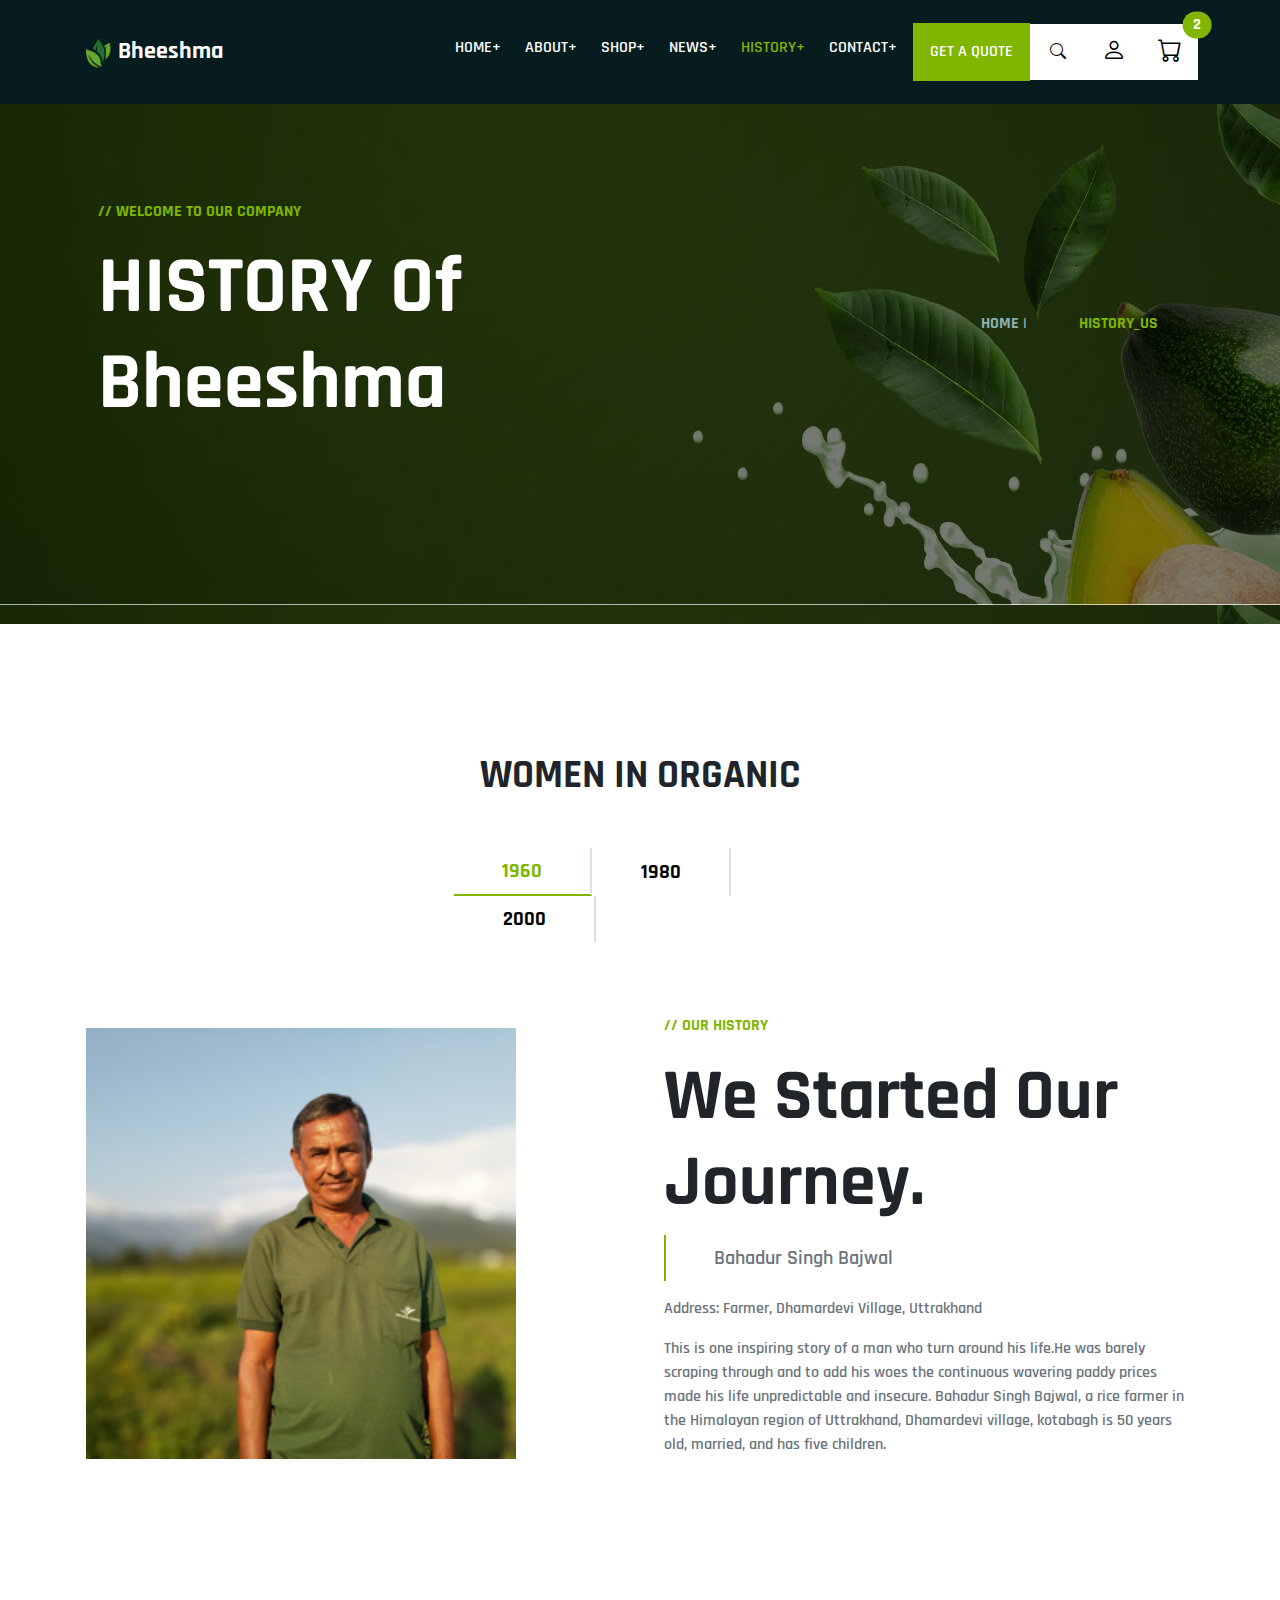
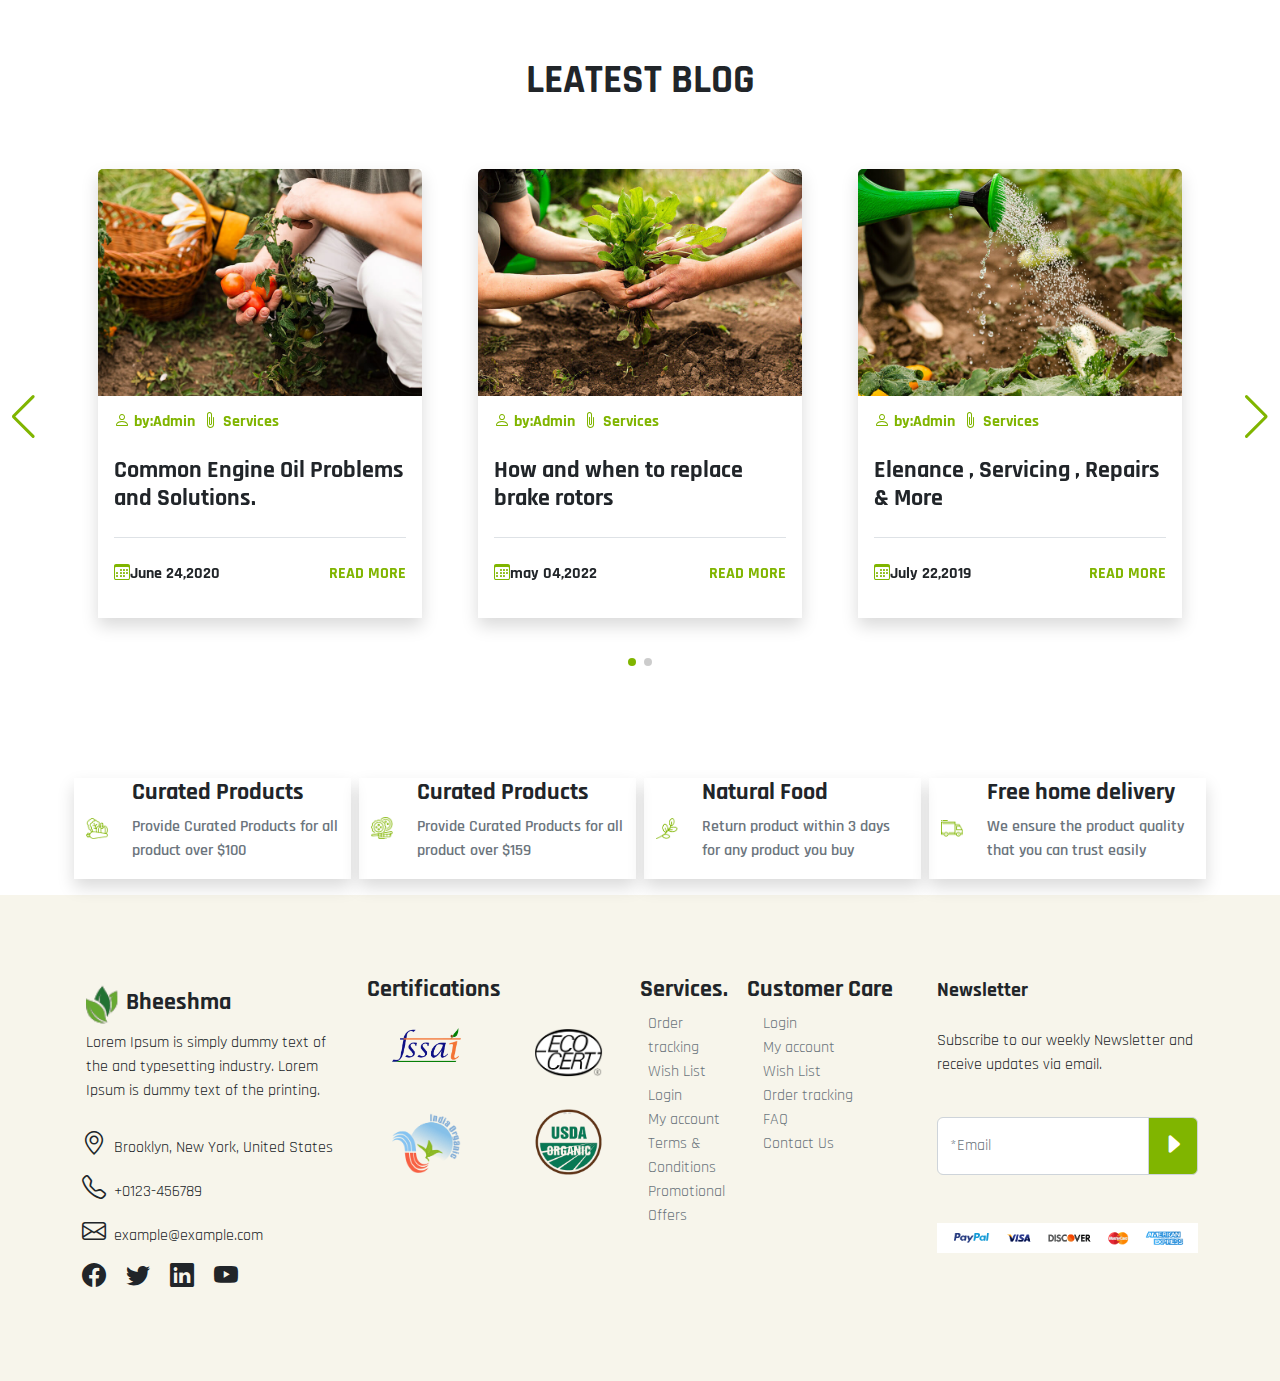
<file: history.html>
<!DOCTYPE html>
<html lang="en">

<head>
    <meta charset="UTF-8">
    <meta http-equiv="X-UA-Compatible" content="IE=edge">
    <meta name="viewport" content="width=device-width, initial-scale=1.0">
    <title>Bheeshma organics-history</title>
    <link rel="shortcut icon" href="img/icon.png" type="image/x-icon">

    <style>
        @import url(css/bootstrap-icons.min.css);
        @import url(css/swiper-bundle.min.css);
        @import url(css/bootstrap.min.css);
        @import url(css/fonts.css.css);
        @import url(css/style.css);
    </style>
</head>

<body>
    <!-- header  -->
    <header class="navbar navbar-expand-lg hedaer-bg">
        <div class="container">
            <a class="navbar-brand text-primary fw-bold fs-4 my-3" href="#"><img src="img/icon.png" alt=""
                    class="col-3 p-1"><span class="text-white">Bheeshma</span></a>
            <button class="navbar-toggler border-0 shadow-none" data-bs-toggle="collapse" data-bs-target="#dropdown">
                <i class="bi bi-list text-white fs-3 navbar-toggler-icon"></i>
            </button>
            <nav class="collapse navbar-collapse text-center " id="dropdown">
                <ul class="navbar-nav ms-auto">
                    <li class="nav-item fw-semibold pe-2 h6"><a href="index.html"
                            class="nav-link text-white text-uppercase">home+</a>
                    </li>
                    <li class="nav-item fw-semibold pe-2 h6"><a href="about.html"
                            class="nav-link text-white text-uppercase">about+</a>
                    </li>
                    <li class="nav-item fw-semibold pe-2 h6"><a href="shop.html"
                            class="nav-link text-white text-uppercase">shop+</a>
                    </li>
                    <li class="nav-item fw-semibold pe-2 h6"><a href="news.html"
                            class="nav-link text-white text-uppercase">news+</a>
                    </li>
                    <li class="nav-item fw-semibold pe-2 h6"><a href="history.html"
                            class="nav-link text-primary text-uppercase">history+</a>
                    </li>
                    <li class="nav-item fw-semibold pe-2 h6"><a href="contact.html"
                            class="nav-link text-white text-uppercase">contact+</a>
                    </li>
                </ul>
                <button class="btn btn-primary rounded-0 py-3 px-3 text-uppercase fw-semibold">get a
                    quote</button>
            </nav>
            <div class="row  justify-content-center mx-auto">
                <button class="btn btn-success btn-56 rounded-0 py-3 px-3" data-bs-toggle="collapse"
                    data-bs-target="#search"><i class="bi bi-search  fw-bold"></i></button>
                <button class="btn btn-success btn-56 rounded-0 py-2 px-2" id="liveAlertBtn"><i
                        class="bi bi-person p-1 fs-4 fw-bold"></i></button>
                <button class="btn btn-success btn-56 rounded-0 py-2 px-2 position-relative" data-bs-toggle="offcanvas"
                    data-bs-target="#launch-offcanvas"><i class="bi bi-cart fs-4 fw-bold"></i><span
                        class="position-absolute top-0 start-100 translate-middle badge fs-6 rounded-pill bg-primary">2</span></button>
            </div>
        </div>
    </header>
    <div class="not-fond">
        <div class="collapse" id="search">
            <div class="col-12 col-lg-3 ms-auto card card-body position-absolute serach-box">
                <div class="input-group">
                    <input type="text" class="form-control py-2 border-0" placeholder="Search....">
                    <button class="input-group-text border-0 bg-transparent" id="basic-addon2"><i
                            class="bi-search"></i></span>
                </div>
            </div>
        </div>
        <div id="liveAlertPlaceholder" class="position-absolute alret-position w-100"></div>
    </div>
    <!-- .banner section  -->
    <section class="bg-banner padding-80 pt-0">
        <div class="container">
            <div class="p-3 rounded-5">
                <div class="row align-items-center padding-80">
                    <div class="col-12 col-lg-6">
                        <p class="text-primary fw-bold">// WELCOME TO OUR COMPANY</p>
                        <p class="text-white display-1 fw-bold text-capitalize">HISTORY of Bheeshma</p>
                    </div>
                    <div class="col-12 col-lg-6 text-lg-end text-start">
                        <a href="index.html" class="text-light-c text-decoration-none px-4 text-uppercase fw-bold">home
                            |</a>
                        <a href="history.html"
                            class="text-primary text-decoration-none px-4 text-uppercase fw-bold">history_us</a>
                    </div>
                </div>
            </div>
        </div>
    </section>
    <!-- our history section  -->
    <section class="padding-80">
        <div class="container">
            <h1 class="text-center text-uppercase fw-bold my-5">Women in Organic</h1>
            <div class="col-12 col-lg-4 mx-auto">
                <ul class="nav nav-tabs border-0" id="myTab" role="tablist">
                    <li class="nav-item" role="presentation">
                        <button class="nav-link active fs-5 fw-bold text-uppercase rounded-0 px-5 border-end border-2"
                            id="home-tab" data-bs-toggle="tab" data-bs-target="#food" type="buttonx">1960</button>
                    </li>
                    <li class="nav-item" role="presentation">
                        <button class="nav-link fs-5 fw-bold text-uppercase rounded-0 px-5 border-end border-2"
                            id="profile-tab" data-bs-toggle="tab" data-bs-target="#vegetables"
                            type="button">1980</button>
                    </li>
                    <li class="nav-item" role="presentation">
                        <button class="nav-link fs-5 fw-bold text-uppercase rounded-0 px-5 border-end border-2"
                            id="contact-tab" data-bs-toggle="tab" data-bs-target="#dried-food"
                            type="button">2000</button>
                    </li>
                </ul>
            </div>
            <div class="tab-content mt-5" id="myTabContent">
                <div class="tab-pane fade show active" id="food" role="tabpanel" aria-labelledby="home-tab"
                    tabindex="0">
                    <div class="row justify-content-between align-items-center">
                        <div class="col-12 col-lg-6 p-3">
                            <img src="img/h-1.png" alt="" style="width: 80%;">
                        </div>
                        <div class="col-12 col-lg-6 p-4">
                            <p class="text-primary text-uppercase fw-bold">// OUR HISTORY</p>
                            <h2 class="fw-bold display-2 pe-3">We Started Our Journey.</h2>
                            <p class="text-muted fw-semibold ps-5 fs-5 border-start border-2 border-primary py-2">
                                Bahadur Singh Bajwal</p>
                            <p class="text-muted fw-semibold text-capitalize">address: Farmer, Dhamardevi Village,
                                Uttrakhand</p>
                            <p class="text-muted fw-semibold">This is one inspiring story of a man who turn around his
                                life.He was barely scraping through and to add his woes the continuous wavering paddy
                                prices made his life unpredictable and insecure.
                                Bahadur Singh Bajwal, a rice farmer in the Himalayan region of Uttrakhand, Dhamardevi
                                village, kotabagh is 50 years old, married, and has five children.</p>


                        </div>
                    </div>
                </div>
                <div class="tab-pane fade" id="vegetables" role="tabpanel" aria-labelledby="profile-tab" tabindex="0">
                    <div class="row justify-content-between align-items-center">
                        <div class="col-12 col-lg-6 p-3">
                            <img src="img/h-2.jpg" alt="" style="width: 80%;">
                        </div>
                        <div class="col-12 col-lg-6 p-4">
                            <p class="text-primary text-uppercase fw-bold">// OUR HISTORY</p>
                            <h2 class="fw-bold display-2 pe-3">It Was An Sweet Journey Time.</h2>
                            <p class="text-muted fw-semibold ps-5 fs-5 border-start border-2 border-primary py-2">Radha
                                Badhani</p>
                            <p class="text-muted fw-semibold text-capitalize">address: curently data not available</p>
                            <p class="text-muted fw-semibold">Producing is. one part of the difficulty getting a fair
                                price for the produce is another and a more imperative one as the growth factor is
                                dependent on that. NBF has made sure that Radha doesn’t have to struggle or worry about
                                that. A fair market price is offered to Radha which leaves her more than satisfied and
                                working harder for next produce keeping the organic fundamentals in mind.</p>


                        </div>
                    </div>
                </div>
                <div class="tab-pane fade" id="dried-food" role="tabpanel" aria-labelledby="contact-tab" tabindex="0">
                    <div class="row justify-content-between align-items-center">
                        <div class="col-12 col-lg-6 p-3">
                            <img src="img/h-3.png" alt="" style="width: 80%;">
                        </div>
                        <div class="col-12 col-lg-6 p-4">
                            <p class="text-primary text-uppercase fw-bold">// OUR HISTORY</p>
                            <h2 class="fw-bold display-2 pe-3">We Started Our Journey.</h2>
                            <p class="text-muted fw-semibold ps-5 fs-5 border-start border-2 border-primary py-2">Ganga
                                Bisht and Beena Bisht</p>
                            <p class="text-muted fw-semibold text-capitalize">address: not mentioned</p>
                            <p class="text-muted fw-semibold">Women who have taken charge and led from the front
                                nurturing and nourishing their families. With organic farming, NBF women farmers have an
                                excellent opportunity to contribute not only to their family’s well-being but also
                                towards the environment. NBF women in organic farming strive for independence and take
                                the initiative to pursue their interests and goals. Join us in promoting women in
                                organic farming and let’s work together towards a healthier and sustainable future!</p>


                        </div>
                    </div>
                </div>
            </div>
        </div>
    </section>
    <!-- leatest blog section  -->
    <section class="padding-80">
        <div class="container">
            <h1 class="text-center text-uppercase fw-bold mb-5">Leatest Blog</h1>
        </div>
        <swiper-container class="mySwiper" space-between="40" slides-per-view="1" pagination="true" navigation="true"
            pagination-clickable="true" loop="true">
            <swiper-slide>
                <div class="container mb-5">
                    <div class="row">
                        <div class="col-12 col-lg-4">
                            <div class="card m-3 border-0 rounded-0 shadow prducts-img-hover">
                                <div class="">
                                    <img src="img/blog-1.jpg" class="card-img-top" alt="...">
                                </div>
                                <div class="card-body">
                                    <h5 class="card-title text-primary fs-6 fw-bold"><i
                                            class="bi-person pe-1"></i>by:Admin<i
                                            class="bi bi-paperclip ps-2 pe-1"></i>Services</h5>
                                    <p class="card-text h4 fw-bold my-4 ">Common Engine Oil Problems and Solutions.</p>
                                    <div class="border-bottom border-1"></div>
                                    <div class="row mt-4">
                                        <div class="col-6">
                                            <p class="fw-bold"><i class="bi-calendar3 text-primary fw-bold"></i>June
                                                24,2020</p>
                                        </div>
                                        <div class="col-6">
                                            <p class="fw-bold text-end text-uppercase text-primary">read more</p>
                                        </div>
                                    </div>
                                </div>
                            </div>
                        </div>
                        <div class="col-12 col-lg-4">
                            <div class="card m-3 border-0 rounded-0 shadow prducts-img-hover">
                                <div class="">
                                    <img src="img/blog-2.jpg" class="card-img-top" alt="...">
                                </div>
                                <div class="card-body">
                                    <h5 class="card-title text-primary fs-6 fw-bold"><i
                                            class="bi-person pe-1"></i>by:Admin<i
                                            class="bi bi-paperclip ps-2 pe-1"></i>Services</h5>
                                    <p class="card-text h4 fw-bold my-4 ">How and when to replace brake rotors</p>
                                    <div class="border-bottom border-1"></div>
                                    <div class="row mt-4">
                                        <div class="col-6">
                                            <p class="fw-bold"><i class="bi-calendar3 text-primary fw-bold"></i>may
                                                04,2022</p>
                                        </div>
                                        <div class="col-6">
                                            <p class="fw-bold text-end text-uppercase text-primary">read more</p>
                                        </div>
                                    </div>
                                </div>
                            </div>
                        </div>
                        <div class="col-12 col-lg-4">
                            <div class="card m-3 border-0 rounded-0 shadow prducts-img-hover">
                                <div class="">
                                    <img src="img/blog-3.jpg" class="card-img-top" alt="...">
                                </div>
                                <div class="card-body">
                                    <h5 class="card-title text-primary fs-6 fw-bold"><i
                                            class="bi-person pe-1"></i>by:Admin<i
                                            class="bi bi-paperclip ps-2 pe-1"></i>Services</h5>
                                    <p class="card-text h4 fw-bold my-4 ">Elenance , Servicing , Repairs & More</p>
                                    <div class="border-bottom border-1"></div>
                                    <div class="row mt-4">
                                        <div class="col-6">
                                            <p class="fw-bold"><i class="bi-calendar3 text-primary fw-bold"></i>July
                                                22,2019</p>
                                        </div>
                                        <div class="col-6">
                                            <p class="fw-bold text-end text-uppercase text-primary">read more</p>
                                        </div>
                                    </div>
                                </div>
                            </div>
                        </div>
                    </div>
                </div>
            </swiper-slide>
            <swiper-slide>
                <div class="container">
                    <div class="row">
                        <div class="col-12 col-lg-4">
                            <div class="card m-3 border-0 rounded-0 shadow prducts-img-hover">
                                <div class="">
                                    <img src="img/blog-4.jpg" class="card-img-top" alt="...">
                                </div>
                                <div class="card-body">
                                    <h5 class="card-title text-primary fs-6 fw-bold"><i
                                            class="bi-person pe-1"></i>by:Admin<i
                                            class="bi bi-paperclip ps-2 pe-1"></i>Services</h5>
                                    <p class="card-text h4 fw-bold my-4 ">Healthiest Vegetables & Food on Earth</p>
                                    <div class="border-bottom border-1"></div>
                                    <div class="row mt-4">
                                        <div class="col-6">
                                            <p class="fw-bold"><i class="bi-calendar3 text-primary fw-bold"></i>Jan
                                                22,2005</p>
                                        </div>
                                        <div class="col-6">
                                            <p class="fw-bold text-end text-uppercase text-primary">read more</p>
                                        </div>
                                    </div>
                                </div>
                            </div>
                        </div>
                        <div class="col-12 col-lg-4">
                            <div class="card m-3 border-0 rounded-0 shadow prducts-img-hover">
                                <div class="">
                                    <img src="img/blog-5.jpg" class="card-img-top" alt="...">
                                </div>
                                <div class="card-body">
                                    <h5 class="card-title text-primary fs-6 fw-bold"><i
                                            class="bi-person pe-1"></i>by:Admin<i
                                            class="bi bi-paperclip ps-2 pe-1"></i>Services</h5>
                                    <p class="card-text h4 fw-bold my-4 ">How te Your Tires Last Longer Life Time</p>
                                    <div class="border-bottom border-1"></div>
                                    <div class="row mt-4">
                                        <div class="col-6">
                                            <p class="fw-bold"><i class="bi-calendar3 text-primary fw-bold"></i>June
                                                06,2018</p>
                                        </div>
                                        <div class="col-6">
                                            <p class="fw-bold text-end text-uppercase text-primary">read more</p>
                                        </div>
                                    </div>
                                </div>
                            </div>
                        </div>
                        <div class="col-12 col-lg-4">
                            <div class="card m-3 border-0 rounded-0 shadow prducts-img-hover">
                                <div class="">
                                    <img src="img/blog-6.jpg" class="card-img-top" alt="...">
                                </div>
                                <div class="card-body">
                                    <h5 class="card-title text-primary fs-6 fw-bold"><i
                                            class="bi-person pe-1"></i>by:Admin<i
                                            class="bi bi-paperclip ps-2 pe-1"></i>Services</h5>
                                    <p class="card-text h4 fw-bold my-4 ">Agriculture is the most healthful work to do
                                    </p>
                                    <div class="border-bottom border-1"></div>
                                    <div class="row mt-4">
                                        <div class="col-6">
                                            <p class="fw-bold"><i class="bi-calendar3 text-primary fw-bold"></i>June
                                                22,2021</p>
                                        </div>
                                        <div class="col-6">
                                            <p class="fw-bold text-end text-uppercase text-primary">read more</p>
                                        </div>
                                    </div>
                                </div>
                            </div>
                        </div>
                    </div>
                </div>
            </swiper-slide>
        </swiper-container>
    </section>
    <!-- our Services section  -->
    <section>
        <div class="container">
            <div class="row">
                <div class="col-12 col-md-6 col-lg-3 p-3">
                    <div class="row align-items-center shadow">
                        <div class="col-2">
                            <img src="img/sevice-i1.png" alt="">
                        </div>
                        <div class="col-10">
                            <h4 class="fw-bold">Curated Products</h4>
                            <p class="text-muted fw-semibold">Provide Curated Products for all product over $100</p>
                        </div>
                    </div>
                </div>
                <div class="col-12 col-md-6 col-lg-3 p-3">
                    <div class="row align-items-center shadow">
                        <div class="col-2">
                            <img src="img/sevice-i2.png" alt="">
                        </div>
                        <div class="col-10">
                            <h4 class="fw-bold">Curated Products</h4>
                            <p class="text-muted fw-semibold">Provide Curated Products for all product over $159</p>
                        </div>
                    </div>
                </div>
                <div class="col-12 col-md-6 col-lg-3 p-3">
                    <div class="row align-items-center shadow">
                        <div class="col-2">
                            <img src="img/sevice-i3.png" alt="">
                        </div>
                        <div class="col-10">
                            <h4 class="fw-bold">Natural Food</h4>
                            <p class="text-muted fw-semibold">Return product within 3 days for any product you buy</p>
                        </div>
                    </div>
                </div>
                <div class="col-12 col-md-6 col-lg-3 p-3">
                    <div class="row align-items-center shadow">
                        <div class="col-2">
                            <img src="img/sevice-i4.png" alt="">
                        </div>
                        <div class="col-10">
                            <h4 class="fw-bold">Free home delivery</h4>
                            <p class="text-muted fw-semibold">We ensure the product quality that you can trust easily
                            </p>
                        </div>
                    </div>
                </div>
            </div>
        </div>
    </section>
    <!-- footer  -->
    <footer class="padding-80 bg-skin">
        <div class="container">
            <div class="row">
                <div class="col-12 col-md-6 col-lg-3 text-center text-md-start">
                    <div class="company-details">
                        <a class="fw-bold fs-4 my-3 text-dark text-decoration-none" href="#"><img src="img/icon.png"
                                alt="" class="col-2 p-1">Bheeshma</a>
                        <p class="ps-1">Lorem Ipsum is simply dummy text of the and typesetting industry. Lorem Ipsum is
                            dummy text of the printing.</p>
                        <a href="#" class="text-decoration-none text-dark py-2 d-block footer-hover footer-hover"><i
                                class="bi bi-geo-alt pe-2 fs-4"></i>Brooklyn, New York, United States</a>
                        <a href="#" class="text-decoration-none text-dark py-2 footer-hover"><i
                                class="bi bi-telephone pe-2 fs-4"></i>+0123-456789</a>
                        <a href="#" class="text-decoration-none text-dark d-block py-2 footer-hover"><i
                                class="bi bi-envelope pe-2 fs-4"></i>example@example.com</a>
                        <i class="bi bi-facebook fs-4 pe-3 footer-hover"></i>
                        <i class="bi bi-twitter fs-4 pe-3 footer-hover"></i>
                        <i class="bi bi-linkedin fs-4 pe-3 footer-hover"></i>
                        <i class="bi bi-youtube fs-4 pe-3 footer-hover"></i>
                    </div>
                </div>
                <div class="col-12 col-md-6 col-lg-3 text-center text-md-start">
                    <div class="Certifications">
                        <h4 class="fw-bold">Certifications</h4>
                        <div class="row">
                            <div class="col-6">
                                <div class="col-7 mx-auto my-3">
                                    <img src="img/FSSAI.png" alt=""></a>
                                </div>
                            </div>
                            <div class="col-6">
                                <div class="col-7 mx-auto my-3">
                                    <img src="img/ecocert.png" alt=""></a>
                                </div>
                            </div>
                            <div class="col-6">
                                <div class="col-7 mx-auto my-3">
                                    <img src="img/India_organic.png" alt=""></a>
                                </div>
                            </div>
                            <div class="col-6">
                                <div class="col-7 mx-auto my-3">
                                    <img src="img/usda.png" alt=""></a>
                                </div>
                            </div>
                        </div>
                    </div>
                </div>
                <div class="col-12 col-md-6 col-lg-1 text-center text-md-start p-0">
                    <h4 class="fw-bold">Services.</h4>
                    <ol class="list-unstyled ps-2">
                        <li><a href="#" class="text-decoration-none footer-hover fs-6 text-muted">Order tracking</a>
                        </li>
                        <li><a href="#" class="text-decoration-none footer-hover fs-6 text-muted">Wish List</a></li>
                        <li><a href="#" class="text-decoration-none footer-hover fs-6 text-muted">Login</a></li>
                        <li><a href="#" class="text-decoration-none footer-hover fs-6 text-muted">My account</a></li>
                        <li><a href="#" class="text-decoration-none footer-hover fs-6 text-muted">Terms & Conditions</a>
                        </li>
                        <li><a href="#" class="text-decoration-none footer-hover fs-6 text-muted">Promotional Offers</a>
                        </li>
                    </ol>
                </div>
                <div class="col-12 col-md-6 col-lg-2 text-center text-md-start">
                    <h4 class="fw-bold">Customer Care</h4>
                    <ol class="list-unstyled ps-3">
                        <li><a href="#" class="text-decoration-none footer-hover fs-6 text-muted">Login</a></li>
                        <li><a href="#" class="text-decoration-none footer-hover fs-6 text-muted">My account</a></li>
                        <li><a href="#" class="text-decoration-none footer-hover fs-6 text-muted">Wish List</a></li>
                        <li><a href="#" class="text-decoration-none footer-hover fs-6 text-muted">Order tracking</a>
                        </li>
                        <li><a href="#" class="text-decoration-none footer-hover fs-6 text-muted">FAQ</a></li>
                        <li><a href="#" class="text-decoration-none footer-hover fs-6 text-muted">Contact Us</a></li>
                    </ol>
                </div>
                <div class="col-12 col-md-6 col-lg-3 text-center text-md-start">
                    <a class="fw-bold fs-5 my-3 text-dark text-decoration-none" href="#">Newsletter</a>
                    <p class="py-4">Subscribe to our weekly Newsletter and receive updates via email.</p>
                    <div class="input-group">
                        <input type="email" class="form-control py-3 " placeholder="*Email">
                        <button class="input-group-text bg-primary" id="basic-addon2"><i
                                class="bi bi-caret-right-fill text-white fs-4"></i></span>
                    </div>
                    <img src="img/payment-4 (1).png" alt="" class="py-5">
                </div>
            </div>
        </div>
    </footer>
    <!-- offcanvas  -->
    <div class="offcanvas offcanvas-start" data-bs-backdrop="static" id="launch-offcanvas">
        <div class="offcanvas-header">
            <h5 class="offcanvas-title">Cart</h5>
            <button type="button" class="btn-close" data-bs-dismiss="offcanvas"></button>
        </div>
        <div class="offcanvas-body">
            <div class="alert alert-light" role="alert">
                <div class="cart-card shadow my-4">
                    <div class="row align-items-center">
                        <div class="col-3 position-relative ">
                            <div class="prodcutes-img">
                                <img src="img/p-3.png" alt="">
                            </div>
                            <span
                                class="position-absolute top-0 end-50 translate-middle badge rounded-pill bg-danger"><i
                                    class="bi bi-x-lg"></i></span>
                        </div>
                        <div class="col-6">
                            <div class="prodcutes-content">
                                <h6>PASSION</h6>
                                <p class="text-muted">1 x $183.00</p>
                            </div>
                        </div>
                    </div>
                </div>
                <div class="cart-card shadow my-4">
                    <div class="row align-items-center">
                        <div class="col-3 position-relative">
                            <div class="prodcutes-img">
                                <img src="img/p-2.png" alt="" class="poition-relative">
                            </div>
                            <span
                                class="position-absolute top-0 end-50 translate-middle badge rounded-pill bg-danger"><i
                                    class="bi bi-x-lg"></i></span>
                        </div>
                        <div class="col-6">
                            <div class="prodcutes-content">
                                <h6>Papaya</h6>
                                <p class="text-muted">1 x $92.00</p>
                            </div>
                        </div>
                    </div>
                </div>
                <div class="cart-card shadow my-4">
                    <div class="row align-items-center">
                        <div class="col-3 position-relative">
                            <div class="prodcutes-img">
                                <img src="img/p-17.png" alt="" class="poition-relative">
                            </div>
                            <span
                                class="position-absolute top-0 end-50 translate-middle badge rounded-pill bg-danger"><i
                                    class="bi bi-x-lg"></i></span>
                        </div>
                        <div class="col-6">
                            <div class="prodcutes-content">
                                <h6>Strawberry</h6>
                                <p class="text-muted">1 x $75.00</p>
                            </div>
                        </div>
                    </div>
                </div>
                <div class="col-12">
                    <div class="cart-bills">
                        <div
                            class="d-flex justify-content-between border-top border-bottom border-2 border-opacity-10 py-3">
                            <h6 class="text-uppercase">total:</h6>
                            <h6 class="text-primary">$232.00</h6>
                        </div>
                    </div>
                </div>
                <div class="row my-5">
                    <div class="col-6">
                        <a class="btn btn-outline-primary text-uppercase rounded-0 col-12 fw-semibold"
                            href="shop.html">view
                            cart</a>
                    </div>
                    <div class="col-6">
                        <button
                            class="btn btn-outline-primary text-uppercase rounded-0 col-12 fw-semibold">checkout</button>
                    </div>
                </div>
                <p class="text-muted">Free Shipping on All Orders Over $100!</p>
            </div>
        </div>
    </div>
    <script src="js/popper.min.js"></script>
    <script src="js/bootstrap.min.js"></script>
    <script src="js/jquery-3.7.0.js"></script>
    <script src="js/swiper-element-bundle.min.js"></script>
    <script>
        $(window).scroll(function () {
            if ($(window).scrollTop() > 500) {
                $("header").addClass("fixed")
                $(".refres").removeClass("back-to-top-fixed")
            }
            else {
                $("header").removeClass("fixed")
                $(".refres").addClass("back-to-top-fixed")
            }
        })
    </script>
    <script>

            (() => {
                'use strict'
                document.querySelectorAll('[data-bs-toggle="tooltip"]')
                    .forEach(tooltip => {
                        new bootstrap.Tooltip(tooltip)
                    })
                document.querySelectorAll('[data-bs-toggle="popover"]')
                    .forEach(popover => {
                        new bootstrap.Popover(popover)
                    })

                const toastPlacement = document.getElementById('toastPlacement')
                if (toastPlacement) {
                    document.getElementById('selectToastPlacement').addEventListener('change', function () {
                        if (!toastPlacement.dataset.originalClass) {
                            toastPlacement.dataset.originalClass = toastPlacement.className
                        }

                        toastPlacement.className = `${toastPlacement.dataset.originalClass} ${this.value}`
                    })
                }
                document.querySelectorAll('.bd-example .toast')
                    .forEach(toastNode => {
                        const toast = new bootstrap.Toast(toastNode, {
                            autohide: false
                        })

                        toast.show()
                    })
                const toastTrigger = document.getElementById('liveToastBtn')
                const toastLiveExample = document.getElementById('liveToast')
                if (toastTrigger) {
                    toastTrigger.addEventListener('click', () => {
                        const toast = new bootstrap.Toast(toastLiveExample)

                        toast.show()
                    })
                }
                const alertPlaceholder = document.getElementById('liveAlertPlaceholder')
                const alertTrigger = document.getElementById('liveAlertBtn')

                const appendAlert = (message, type) => {
                    const wrapper = document.createElement('div')
                    wrapper.innerHTML = [
                        `<div class="alert alert-${type} alert-dismissible" role="alert">`,
                        `   <div>${message}</div>`,
                        '   <button type="button" class="btn-close" data-bs-dismiss="alert" aria-label="Close"></button>',
                        '</div>'
                    ].join('')

                    alertPlaceholder.append(wrapper)
                }

                if (alertTrigger) {
                    alertTrigger.addEventListener('click', () => {
                        appendAlert('could not find this function', 'success')
                    })
                }
                document.querySelectorAll('.bd-example-indeterminate [type="checkbox"]')
                    .forEach(checkbox => {
                        if (checkbox.id.includes('Indeterminate')) {
                            checkbox.indeterminate = true
                        }
                    })
                document.querySelectorAll('.bd-content [href="#"]')
                    .forEach(link => {
                        link.addEventListener('click', event => {
                            event.preventDefault()
                        })
                    })
                const exampleModal = document.getElementById('exampleModal')
                if (exampleModal) {
                    exampleModal.addEventListener('show.bs.modal', event => {
                        // Button that triggered the modal
                        const button = event.relatedTarget
                        // Extract info from data-bs-* attributes
                        const recipient = button.getAttribute('data-bs-whatever')

                        // Update the modal's content.
                        const modalTitle = exampleModal.querySelector('.modal-title')
                        const modalBodyInput = exampleModal.querySelector('.modal-body input')

                        modalTitle.textContent = `New message to ${recipient}`
                        modalBodyInput.value = recipient
                    })
                }
                const myOffcanvas = document.querySelectorAll('.bd-example-offcanvas .offcanvas')
                if (myOffcanvas) {
                    myOffcanvas.forEach(offcanvas => {
                        offcanvas.addEventListener('show.bs.offcanvas', event => {
                            event.preventDefault()
                        }, false)
                    })
                }
            })()

    </script>
</body>

</html>
</file>
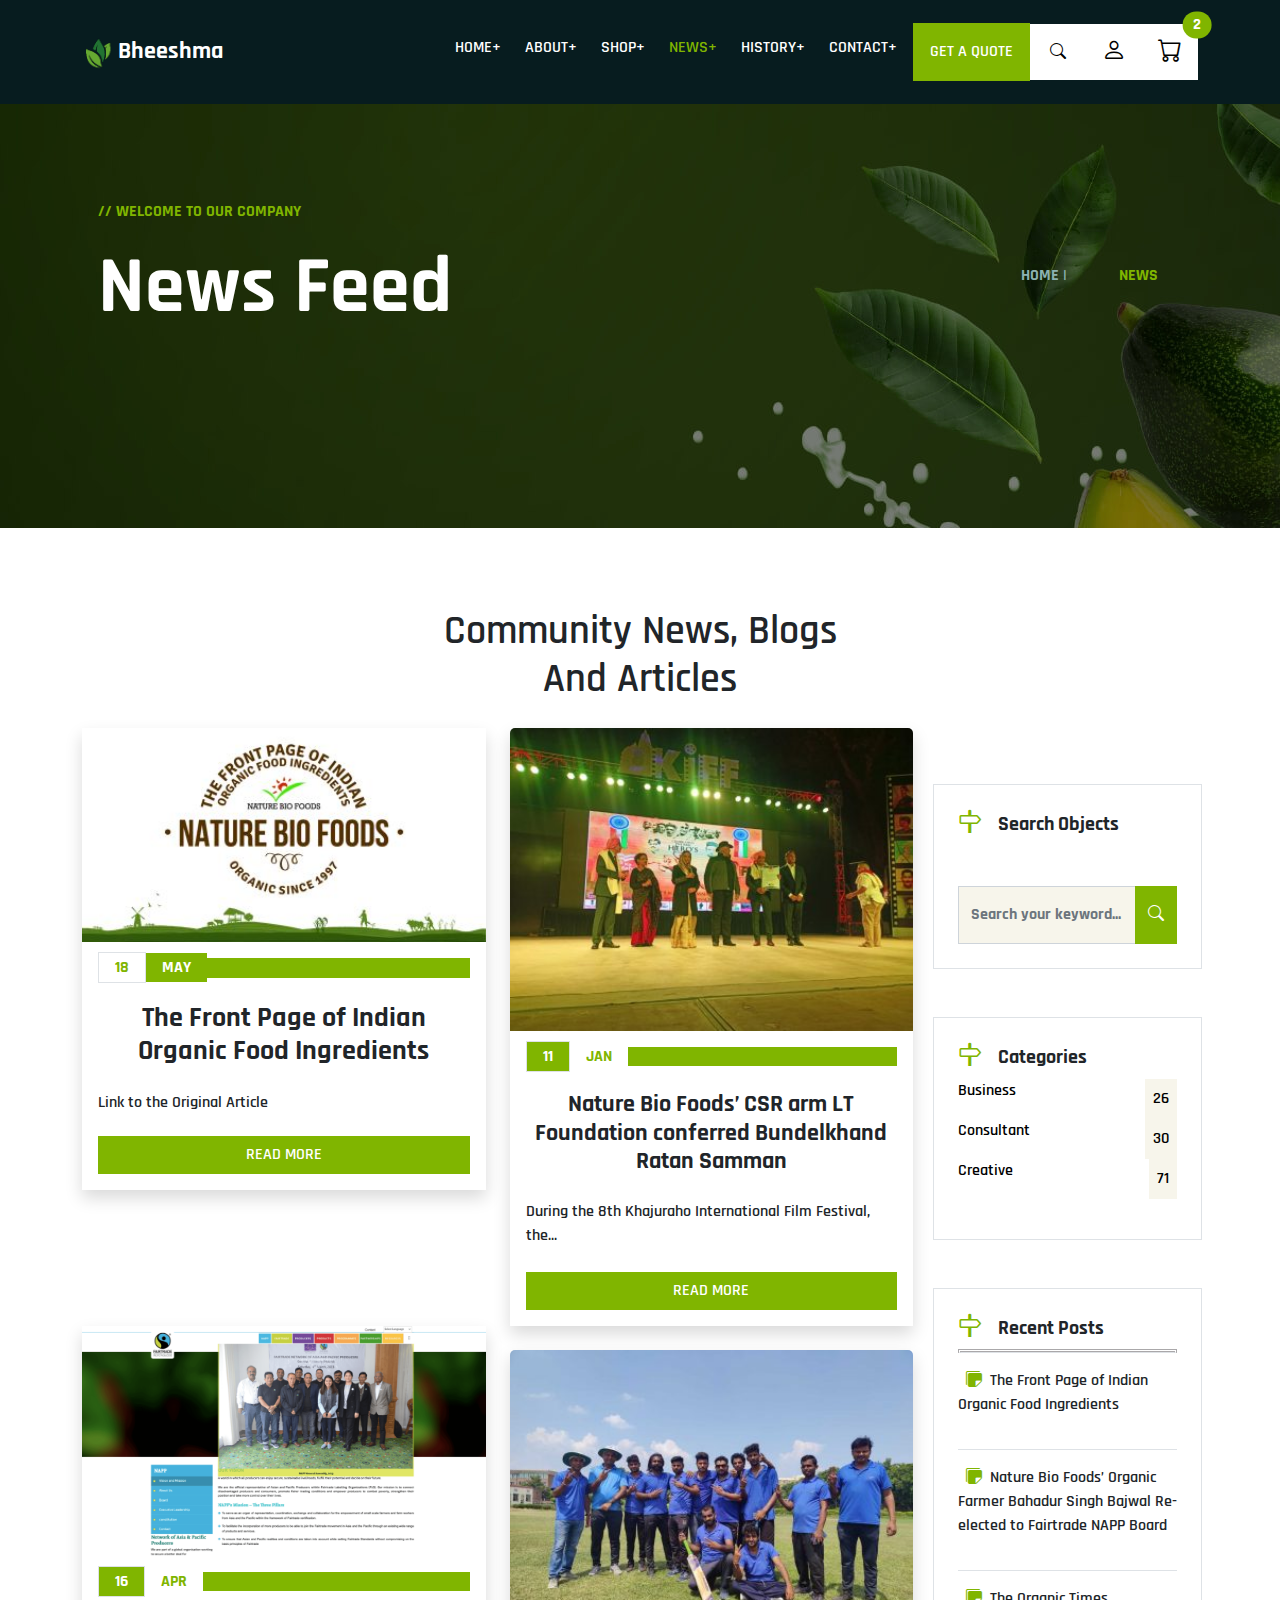
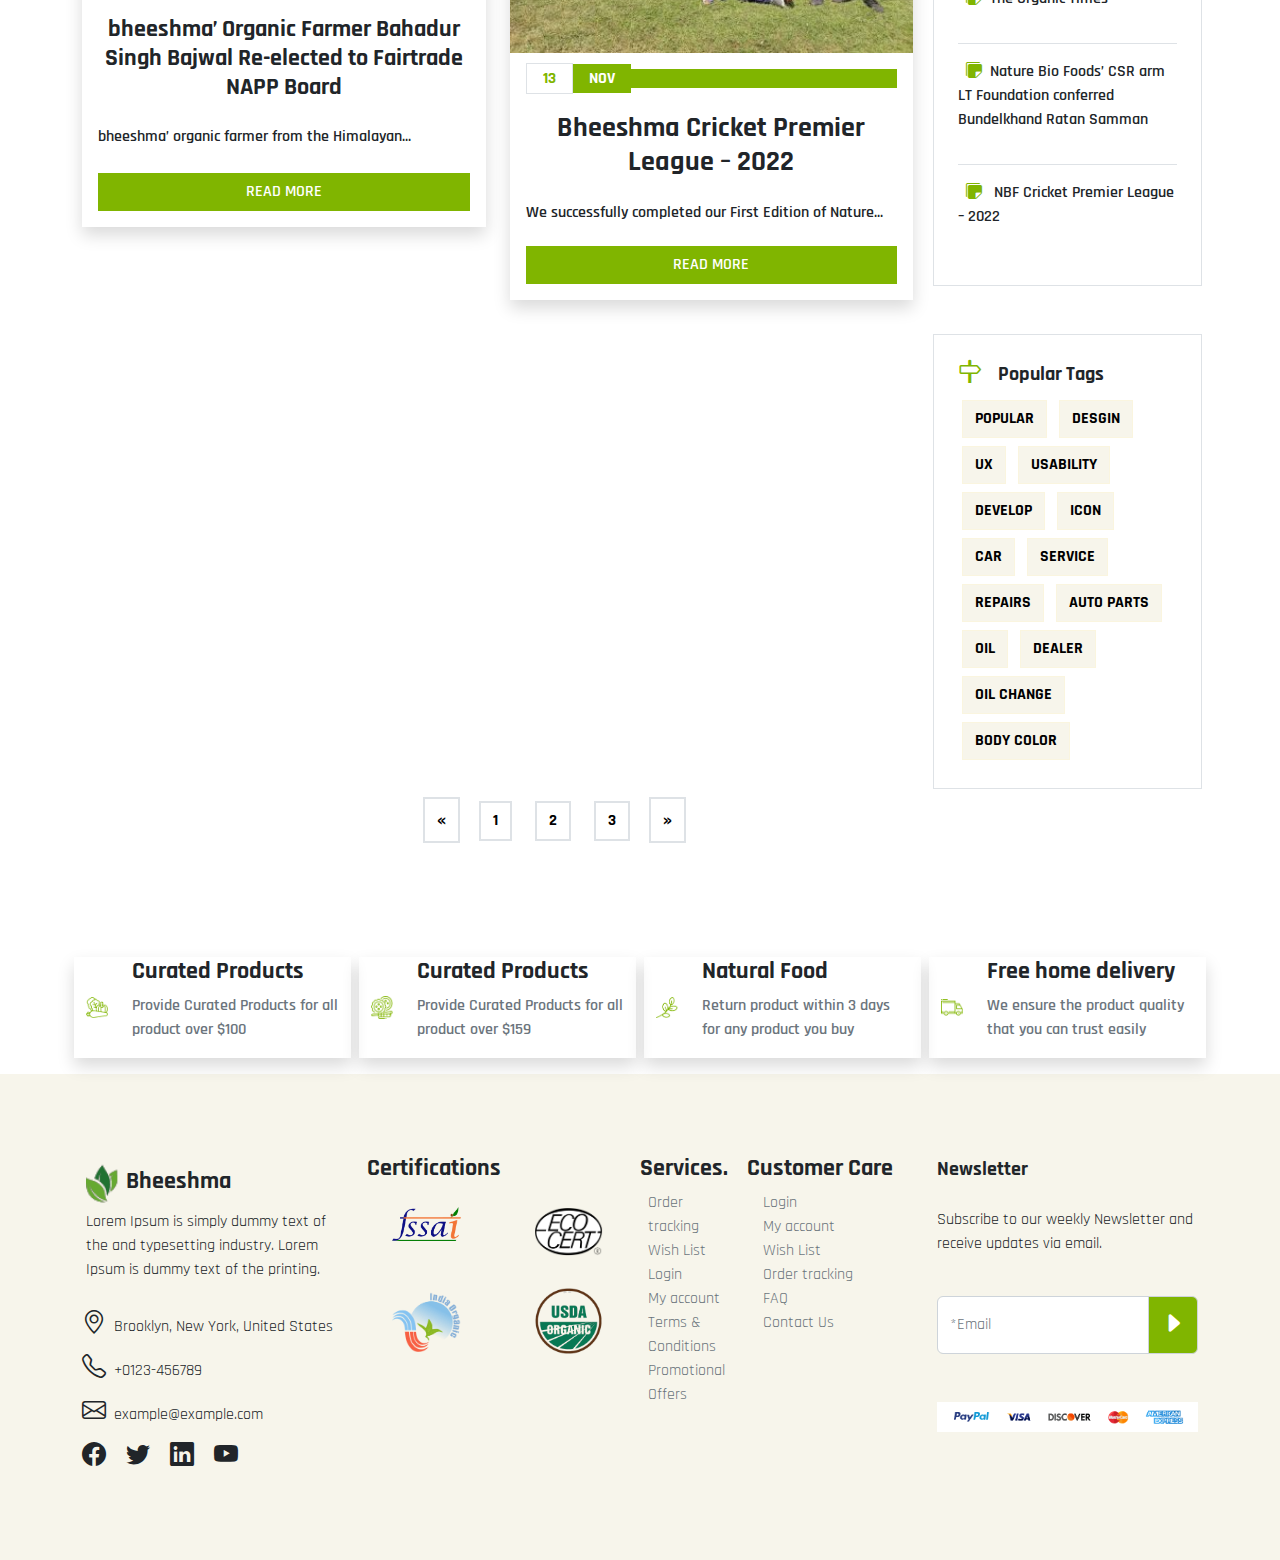
<file: news.html>
<!DOCTYPE html>
<html lang="en">

<head>
    <meta charset="UTF-8">
    <meta http-equiv="X-UA-Compatible" content="IE=edge">
    <meta name="viewport" content="width=device-width, initial-scale=1.0">
    <title>Bheeshma organics-news</title>
    <link rel="shortcut icon" href="img/icon.png" type="image/x-icon">

    <style>
        @import url(css/bootstrap-icons.min.css);
        @import url(css/swiper-bundle.min.css);
        @import url(css/bootstrap.min.css);
        @import url(css/fonts.css.css);
        @import url(css/style.css);
    </style>
</head>

<body>
    <!-- header  -->
    <header class="navbar navbar-expand-lg hedaer-bg">
        <div class="container">
            <a class="navbar-brand text-primary fw-bold fs-4 my-3" href="#"><img src="img/icon.png" alt=""
                    class="col-3 p-1"><span class="text-white">Bheeshma</span></a>
            <button class="navbar-toggler border-0 shadow-none" data-bs-toggle="collapse" data-bs-target="#dropdown">
                <i class="bi bi-list text-white fs-3 navbar-toggler-icon"></i>
            </button>
            <nav class="collapse navbar-collapse text-center " id="dropdown">
                <ul class="navbar-nav ms-auto">
                    <li class="nav-item fw-semibold pe-2 h6"><a href="index.html"
                            class="nav-link text-white text-uppercase">home+</a>
                    </li>
                    <li class="nav-item fw-semibold pe-2 h6"><a href="about.html"
                            class="nav-link text-white text-uppercase">about+</a>
                    </li>
                    <li class="nav-item fw-semibold pe-2 h6"><a href="shop.html"
                            class="nav-link text-white text-uppercase">shop+</a>
                    </li>
                    <li class="nav-item fw-semibold pe-2 h6"><a href="news.html"
                            class="nav-link text-primary text-uppercase">news+</a>
                    </li>
                    <li class="nav-item fw-semibold pe-2 h6"><a href="history.html"
                            class="nav-link text-white text-uppercase">history+</a>
                    </li>
                    <li class="nav-item fw-semibold pe-2 h6"><a href="contact.html"
                            class="nav-link text-white text-uppercase">contact+</a>
                    </li>
                </ul>
                <button class="btn btn-primary rounded-0 py-3 px-3 text-uppercase fw-semibold">get a
                    quote</button>
            </nav>
            <div class="row  justify-content-center mx-auto">
                <button class="btn btn-success btn-56 rounded-0 py-3 px-3" data-bs-toggle="collapse"
                    data-bs-target="#search"><i class="bi bi-search  fw-bold"></i></button>
                <button class="btn btn-success btn-56 rounded-0 py-2 px-2" id="liveAlertBtn"><i
                        class="bi bi-person p-1 fs-4 fw-bold"></i></button>
                <button class="btn btn-success btn-56 rounded-0 py-2 px-2 position-relative" data-bs-toggle="offcanvas"
                    data-bs-target="#launch-offcanvas"><i class="bi bi-cart fs-4 fw-bold"></i><span
                        class="position-absolute top-0 start-100 translate-middle badge fs-6 rounded-pill bg-primary">2</span></button>
            </div>
        </div>
    </header>
    <div class="not-fond">
        <div class="collapse" id="search">
            <div class="col-12 col-lg-3 ms-auto card card-body position-absolute serach-box">
                <div class="input-group">
                    <input type="text" class="form-control py-2 border-0" placeholder="Search....">
                    <button class="input-group-text border-0 bg-transparent" id="basic-addon2"><i
                            class="bi-search"></i></span>
                </div>
            </div>
        </div>
        <div id="liveAlertPlaceholder" class="position-absolute alret-position w-100"></div>
    </div>
    <!-- .banner section  -->
    <section class="bg-banner padding-80 pt-0">
        <div class="container">
            <div class="p-3 rounded-5">
                <div class="row align-items-center padding-80">
                    <div class="col-12 col-lg-6">
                        <div class="n-banner-content">
                            <p class="text-primary fw-bold">// WELCOME TO OUR COMPANY</p>
                            <p class="text-white display-1 fw-bold text-capitalize">news feed</p>
                        </div>
                    </div>
                    <div class="col-6 text-start text-lg-end">
                        <div class="n-banner-content">
                            <a href="index.html"
                                class="text-light-c text-decoration-none px-4 text-uppercase fw-bold">home |</a>
                            <a href="news.html"
                                class="text-primary text-decoration-none px-4 text-uppercase fw-bold">news</a>
                        </div>
                    </div>
                </div>
            </div>
        </div>
    </section>
    <!-- mour leatest news section  -->
    <section class="padding-80">
        <div class="container">
            <h1 class="text-center text-capitalize fw-semibold col-5 mx-auto mb-4">Community News, Blogs and Articles
            </h1>
            <div class="row">
                <div class="col-12 col-lg-9">
                    <div class="row">
                        <div class="col-12 col-lg-6">
                            <div class="card border-0 rounded-0 shadow prducts-img-hover">
                                <img src="img/news-1.jpg" class="card-img-top" alt="...">
                                <div class="card-body">
                                    <h5 class="card-title bg-primary text-primary fs-6 fw-bold text-uppercase"><span
                                            class=" bg-white border border-1 py-1 px-3">18</span><span
                                            class="bg-primary text-white py-1 px-3">may</span></h5>
                                    <p class="card-text footer-hover h3 text-center fw-bold my-4 ">The Front Page of
                                        Indian Organic Food Ingredients</p>
                                    <p class="card-text h6 fw-semibold my-4 ">Link to the Original Article</p>
                                    <a href="#"
                                        class="btn btn-secondary col-12 fw-semibold text-uppercase rounded-0">read
                                        more</a>
                                </div>
                            </div>
                        </div>
                        <div class="col-12 col-lg-6">
                            <div class="card border-0 rounded-0 shadow prducts-img-hover">
                                <div class="">
                                    <img src="img/news-3.jpg" class="card-img-top" alt="...">
                                </div>
                                <div class="card-body">
                                    <h5 class="card-title fs-6 bg-primary fw-bold text-uppercase"><span
                                            class="bg-primary text-white border border-1 py-1 px-3">11</span><span
                                            class="bg-white text-primary py-1 px-3">jan</span></h5>
                                    <p class="card-text h4 footer-hover text-center fw-bold my-4 ">Nature Bio Foods’ CSR
                                        arm LT Foundation conferred Bundelkhand Ratan Samman</p>
                                    <p class="card-text fs-6 fw-semibold my-4 ">During the 8th Khajuraho International
                                        Film Festival, the...</p>
                                    <a href="#"
                                        class="btn btn-secondary fw-semibold col-12 text-uppercase rounded-0">read
                                        more</a>
                                </div>
                            </div>
                        </div>
                        <div class="col-12 col-lg-6">
                            <div class="card border-0 rounded-0 shadow prducts-img-hover">
                                <div class="">
                                    <img src="img/news-2.png" class="card-img-top" alt="...">
                                </div>
                                <div class="card-body">
                                    <h5 class="card-title fs-6 bg-primary fw-bold text-uppercase"><span
                                            class="bg-primary text-white border border-1 py-1 px-3">16</span><span
                                            class="bg-white text-primary py-1 px-3">apr</span></h5>
                                    <p class="card-text footer-hover h4 text-center fw-bold my-4 ">bheeshma’ Organic
                                        Farmer Bahadur Singh Bajwal Re-elected to Fairtrade NAPP Board</p>
                                    <p class="card-text fs-6 fw-semibold my-4 ">bheeshma’ organic farmer from the
                                        Himalayan...</p>
                                    <a href="#"
                                        class="btn btn-secondary fw-semibold col-12 text-uppercase rounded-0">read
                                        more</a>
                                </div>
                            </div>
                        </div>
                        <div class="col-12 col-lg-6 mt-4">
                            <div class="card border-0 rounded-0 shadow prducts-img-hover">
                                <img src="img/news-4.jpeg" class="card-img-top" alt="...">
                                <div class="card-body">
                                    <h5 class="card-title bg-primary text-primary fs-6 fw-bold text-uppercase"><span
                                            class=" bg-white border border-1 py-1 px-3">13</span><span
                                            class="bg-primary text-white py-1 px-3">nov</span></h5>
                                    <p class="card-text h3 footer-hover text-center fw-bold my-4 ">Bheeshma Cricket
                                        Premier League – 2022</p>
                                    <p class="card-text h6 fw-semibold my-4 ">We successfully completed our First
                                        Edition of Nature...</p>
                                    <a href="#"
                                        class="btn btn-secondary col-12 fw-semibold text-uppercase rounded-0">read
                                        more</a>
                                </div>
                            </div>
                        </div>
                    </div>
                </div>
                <div class="col-12 col-lg-3 p-2">
                    <div class="Search p-4 border border-1 border-muted my-5">
                        <h5 class="fw-bold text-capitalize"><span class=" text-primary fw-bold h4 pe-3"><i
                                    class="bi bi-signpost"></i></span>Search Objects</h5>
                        <form action="">
                            <div class="input-group mt-5">
                                <input type="email" class="py-3 bg-skin rounded-0 fw-bold form-control"
                                    placeholder="Search your keyword...">
                                <button type="button" class=" btn btn-primary rounded-0 fw-bold"><i
                                        class="bi bi-search"></i></button>
                            </div>
                        </form>
                    </div>
                    <div class="Categories p-4 border border-1 border-muted">
                        <h5 class="fw-bold"><span class=" text-primary fw-bold h4 pe-3"><i
                                    class="bi bi-signpost"></i></span>Categories</h5>
                        <ol class="list-unstyled">
                            <li><a href="#"
                                    class="fw-semibold text-decoration-none fs-6 text-capitalize footer-hover d-flex justify-content-between">
                                    <p>Business</p><span class="p-2 bg-skin ">26</span>
                                </a></li>
                            <li><a href="#"
                                    class="fw-semibold text-decoration-none fs-6 text-capitalize footer-hover d-flex justify-content-between">
                                    <p>Consultant</p><span class="p-2 bg-skin ">30</span>
                                </a></li>
                            <li><a href="#"
                                    class="fw-semibold text-decoration-none fs-6 text-capitalize footer-hover d-flex justify-content-between">
                                    <p>Creative</p><span class="p-2 bg-skin ">71</span>
                                </a></li>
                        </ol>
                    </div>
                    <div class="Recent-Posts p-4 border border-1 border-muted my-5">
                        <h5 class="fw-bold"><span class=" text-primary fw-bold h4 pe-3"><i
                                    class="bi bi-signpost"></i></span>Recent Posts</h5>
                        <div class="border-bottom border-double"></div>
                        <p class="py-3 fw-semibold footer-hover"><i class="bi bi-stickies-fill p-2 text-primary"></i>The
                            Front Page of Indian Organic Food Ingredients</p>
                        <div class="border-bottom"></div>
                        <p class="py-3 fw-semibold footer-hover"><i
                                class="bi bi-stickies-fill p-2 text-primary"></i>Nature Bio Foods’ Organic Farmer
                            Bahadur Singh Bajwal Re-elected to Fairtrade NAPP Board</p>
                        <div class="border-bottom"></div>
                        <p class="py-3 fw-semibold footer-hover"><i class="bi bi-stickies-fill p-2 text-primary"></i>The
                            Organic Times</p>
                        <div class="border-bottom"></div>
                        <p class="py-3 fw-semibold footer-hover"><i
                                class="bi bi-stickies-fill p-2 text-primary"></i>Nature Bio Foods’ CSR arm LT Foundation
                            conferred Bundelkhand Ratan Samman</p>
                        <div class="border-bottom"></div>
                        <p class="py-3 fw-semibold footer-hover"><i class="bi bi-stickies-fill p-2 text-primary"></i>
                            NBF Cricket Premier League – 2022</p>
                    </div>
                    <div class="Tags p-4 border border-1 border-muted">
                        <h5 class="fw-bold text-capitalize"><span class=" text-primary fw-bold h4 pe-3"><i
                                    class="bi bi-signpost"></i></span>Popular Tags</h5>
                        <form action="">
                            <button type="button"
                                class=" btn btn-danger m-1 text-uppercase rounded-0 fw-bold">Popular</button>
                            <button type="button"
                                class=" btn btn-danger m-1 text-uppercase rounded-0 fw-bold">desgin</button>
                            <button type="button"
                                class=" btn btn-danger m-1 text-uppercase rounded-0 fw-bold">ux</button>
                            <button type="button"
                                class=" btn btn-danger m-1 text-uppercase rounded-0 fw-bold">usability</button>
                            <button type="button"
                                class=" btn btn-danger m-1 text-uppercase rounded-0 fw-bold">develop</button>
                            <button type="button"
                                class=" btn btn-danger m-1 text-uppercase rounded-0 fw-bold">icon</button>
                            <button type="button"
                                class=" btn btn-danger m-1 text-uppercase rounded-0 fw-bold">Car</button>
                            <button type="button"
                                class=" btn btn-danger m-1 text-uppercase rounded-0 fw-bold">Service</button>
                            <button type="button"
                                class=" btn btn-danger m-1 text-uppercase rounded-0 fw-bold">Repairs</button>
                            <button type="button" class=" btn btn-danger m-1 text-uppercase rounded-0 fw-bold">Auto
                                Parts</button>
                            <button type="button"
                                class=" btn btn-danger m-1 text-uppercase rounded-0 fw-bold">Oil</button>
                            <button type="button"
                                class=" btn btn-danger m-1 text-uppercase rounded-0 fw-bold">Dealer</button>
                            <button type="button" class=" btn btn-danger m-1 text-uppercase rounded-0 fw-bold">Oil
                                Change</button>
                            <button type="button" class=" btn btn-danger m-1 text-uppercase rounded-0 fw-bold">Body
                                Color</button>
                        </form>
                    </div>
                </div>
                <!-- pagination  -->
                <div class="col-5 mx-auto">
                    <nav aria-label="Page navigation example">
                        <ul class="pagination">
                            <li class="page-item rounded-0 mx-2 fw-bold border-muted">
                                <a class="page-link fs-5" href="#" aria-label="Previous">
                                    <span aria-hidden="true">&laquo;</span>
                                </a>
                            </li>
                            <li class="page-item mx-2 px-1 py-1 fw-bold border-muted"><a class="page-link"
                                    href="#">1</a></li>
                            <li class="page-item mx-2 px-1 py-1 fw-bold border-muted"><a class="page-link"
                                    href="#">2</a></li>
                            <li class="page-item mx-2 px-1 py-1 fw-bold border-muted"><a class="page-link"
                                    href="#">3</a></li>
                            <li class="page-item mx-2 fw-bold border-muted">
                                <a class="page-link fs-5" href="#" aria-label="Next">
                                    <span aria-hidden="true">&raquo;</span>
                                </a>
                            </li>
                        </ul>
                    </nav>
                </div>
            </div>
        </div>
    </section>
    <!-- our Services section  -->
    <section>
        <div class="container">
            <div class="row">
                <div class="col-12 col-md-6 col-lg-3 p-3">
                    <div class="row align-items-center shadow">
                        <div class="col-2">
                            <img src="img/sevice-i1.png" alt="">
                        </div>
                        <div class="col-10">
                            <h4 class="fw-bold">Curated Products</h4>
                            <p class="text-muted fw-semibold">Provide Curated Products for all product over $100</p>
                        </div>
                    </div>
                </div>
                <div class="col-12 col-md-6 col-lg-3 p-3">
                    <div class="row align-items-center shadow">
                        <div class="col-2">
                            <img src="img/sevice-i2.png" alt="">
                        </div>
                        <div class="col-10">
                            <h4 class="fw-bold">Curated Products</h4>
                            <p class="text-muted fw-semibold">Provide Curated Products for all product over $159</p>
                        </div>
                    </div>
                </div>
                <div class="col-12 col-md-6 col-lg-3 p-3">
                    <div class="row align-items-center shadow">
                        <div class="col-2">
                            <img src="img/sevice-i3.png" alt="">
                        </div>
                        <div class="col-10">
                            <h4 class="fw-bold">Natural Food</h4>
                            <p class="text-muted fw-semibold">Return product within 3 days for any product you buy</p>
                        </div>
                    </div>
                </div>
                <div class="col-12 col-md-6 col-lg-3 p-3">
                    <div class="row align-items-center shadow">
                        <div class="col-2">
                            <img src="img/sevice-i4.png" alt="">
                        </div>
                        <div class="col-10">
                            <h4 class="fw-bold">Free home delivery</h4>
                            <p class="text-muted fw-semibold">We ensure the product quality that you can trust easily
                            </p>
                        </div>
                    </div>
                </div>
            </div>
        </div>
    </section>
    <!-- footer  -->
    <footer class="padding-80 bg-skin">
        <div class="container">
            <div class="row">
                <div class="col-12 col-md-6 col-lg-3 text-center text-md-start">
                    <div class="company-details">
                        <a class="fw-bold fs-4 my-3 text-dark text-decoration-none" href="#"><img src="img/icon.png"
                                alt="" class="col-2 p-1">Bheeshma</a>
                        <p class="ps-1">Lorem Ipsum is simply dummy text of the and typesetting industry. Lorem Ipsum is
                            dummy text of the printing.</p>
                        <a href="#" class="text-decoration-none text-dark py-2 d-block footer-hover footer-hover"><i
                                class="bi bi-geo-alt pe-2 fs-4"></i>Brooklyn, New York, United States</a>
                        <a href="#" class="text-decoration-none text-dark py-2 footer-hover"><i
                                class="bi bi-telephone pe-2 fs-4"></i>+0123-456789</a>
                        <a href="#" class="text-decoration-none text-dark d-block py-2 footer-hover"><i
                                class="bi bi-envelope pe-2 fs-4"></i>example@example.com</a>
                        <i class="bi bi-facebook fs-4 pe-3 footer-hover"></i>
                        <i class="bi bi-twitter fs-4 pe-3 footer-hover"></i>
                        <i class="bi bi-linkedin fs-4 pe-3 footer-hover"></i>
                        <i class="bi bi-youtube fs-4 pe-3 footer-hover"></i>
                    </div>
                </div>
                <div class="col-12 col-md-6 col-lg-3 text-center text-md-start">
                    <div class="Certifications">
                        <h4 class="fw-bold">Certifications</h4>
                        <div class="row">
                            <div class="col-6">
                                <div class="col-7 mx-auto my-3">
                                    <img src="img/FSSAI.png" alt=""></a>
                                </div>
                            </div>
                            <div class="col-6">
                                <div class="col-7 mx-auto my-3">
                                    <img src="img/ecocert.png" alt=""></a>
                                </div>
                            </div>
                            <div class="col-6">
                                <div class="col-7 mx-auto my-3">
                                    <img src="img/India_organic.png" alt=""></a>
                                </div>
                            </div>
                            <div class="col-6">
                                <div class="col-7 mx-auto my-3">
                                    <img src="img/usda.png" alt=""></a>
                                </div>
                            </div>
                        </div>
                    </div>
                </div>
                <div class="col-12 col-md-6 col-lg-1 text-center text-md-start p-0">
                    <h4 class="fw-bold">Services.</h4>
                    <ol class="list-unstyled ps-2">
                        <li><a href="#" class="text-decoration-none footer-hover fs-6 text-muted">Order tracking</a>
                        </li>
                        <li><a href="#" class="text-decoration-none footer-hover fs-6 text-muted">Wish List</a></li>
                        <li><a href="#" class="text-decoration-none footer-hover fs-6 text-muted">Login</a></li>
                        <li><a href="#" class="text-decoration-none footer-hover fs-6 text-muted">My account</a></li>
                        <li><a href="#" class="text-decoration-none footer-hover fs-6 text-muted">Terms & Conditions</a>
                        </li>
                        <li><a href="#" class="text-decoration-none footer-hover fs-6 text-muted">Promotional Offers</a>
                        </li>
                    </ol>
                </div>
                <div class="col-12 col-md-6 col-lg-2 text-center text-md-start">
                    <h4 class="fw-bold">Customer Care</h4>
                    <ol class="list-unstyled ps-3">
                        <li><a href="#" class="text-decoration-none footer-hover fs-6 text-muted">Login</a></li>
                        <li><a href="#" class="text-decoration-none footer-hover fs-6 text-muted">My account</a></li>
                        <li><a href="#" class="text-decoration-none footer-hover fs-6 text-muted">Wish List</a></li>
                        <li><a href="#" class="text-decoration-none footer-hover fs-6 text-muted">Order tracking</a>
                        </li>
                        <li><a href="#" class="text-decoration-none footer-hover fs-6 text-muted">FAQ</a></li>
                        <li><a href="#" class="text-decoration-none footer-hover fs-6 text-muted">Contact Us</a></li>
                    </ol>
                </div>
                <div class="col-12 col-md-6 col-lg-3 text-center text-md-start">
                    <a class="fw-bold fs-5 my-3 text-dark text-decoration-none" href="#">Newsletter</a>
                    <p class="py-4">Subscribe to our weekly Newsletter and receive updates via email.</p>
                    <div class="input-group">
                        <input type="email" class="form-control py-3 " placeholder="*Email">
                        <button class="input-group-text bg-primary" id="basic-addon2"><i
                                class="bi bi-caret-right-fill text-white fs-4"></i></span>
                    </div>
                    <img src="img/payment-4 (1).png" alt="" class="py-5">
                </div>
            </div>
        </div>
    </footer>
    <!-- offcanvas  -->
    <div class="offcanvas offcanvas-start" data-bs-backdrop="static" id="launch-offcanvas">
        <div class="offcanvas-header">
            <h5 class="offcanvas-title">Cart</h5>
            <button type="button" class="btn-close" data-bs-dismiss="offcanvas"></button>
        </div>
        <div class="offcanvas-body">
            <div class="alert alert-light" role="alert">
                <div class="cart-card shadow my-4">
                    <div class="row align-items-center">
                        <div class="col-3 position-relative ">
                            <div class="prodcutes-img">
                                <img src="img/p-3.png" alt="">
                            </div>
                            <span
                                class="position-absolute top-0 end-50 translate-middle badge rounded-pill bg-danger"><i
                                    class="bi bi-x-lg"></i></span>
                        </div>
                        <div class="col-6">
                            <div class="prodcutes-content">
                                <h6>PASSION</h6>
                                <p class="text-muted">1 x $183.00</p>
                            </div>
                        </div>
                    </div>
                </div>
                <div class="cart-card shadow my-4">
                    <div class="row align-items-center">
                        <div class="col-3 position-relative">
                            <div class="prodcutes-img">
                                <img src="img/p-2.png" alt="" class="poition-relative">
                            </div>
                            <span
                                class="position-absolute top-0 end-50 translate-middle badge rounded-pill bg-danger"><i
                                    class="bi bi-x-lg"></i></span>
                        </div>
                        <div class="col-6">
                            <div class="prodcutes-content">
                                <h6>Papaya</h6>
                                <p class="text-muted">1 x $92.00</p>
                            </div>
                        </div>
                    </div>
                </div>
                <div class="cart-card shadow my-4">
                    <div class="row align-items-center">
                        <div class="col-3 position-relative">
                            <div class="prodcutes-img">
                                <img src="img/p-17.png" alt="" class="poition-relative">
                            </div>
                            <span
                                class="position-absolute top-0 end-50 translate-middle badge rounded-pill bg-danger"><i
                                    class="bi bi-x-lg"></i></span>
                        </div>
                        <div class="col-6">
                            <div class="prodcutes-content">
                                <h6>Strawberry</h6>
                                <p class="text-muted">1 x $75.00</p>
                            </div>
                        </div>
                    </div>
                </div>
                <div class="col-12">
                    <div class="cart-bills">
                        <div
                            class="d-flex justify-content-between border-top border-bottom border-2 border-opacity-10 py-3">
                            <h6 class="text-uppercase">total:</h6>
                            <h6 class="text-primary">$232.00</h6>
                        </div>
                    </div>
                </div>
                <div class="row my-5">
                    <div class="col-6">
                        <a class="btn btn-outline-primary text-uppercase rounded-0 col-12 fw-semibold"
                            href="shop.html">view
                            cart</a>
                    </div>
                    <div class="col-6">
                        <button
                            class="btn btn-outline-primary text-uppercase rounded-0 col-12 fw-semibold">checkout</button>
                    </div>
                </div>
                <p class="text-muted">Free Shipping on All Orders Over $100!</p>
            </div>
        </div>
    </div>
    <script src="js/popper.min.js"></script>
    <script src="js/bootstrap.min.js"></script>
    <script src="js/jquery-3.7.0.js"></script>
    <script src="js/swiper-element-bundle.min.js"></script>
    <script>
        $(window).scroll(function () {
            if ($(window).scrollTop() > 500) {
                $("header").addClass("fixed")
                $(".refres").removeClass("back-to-top-fixed")
            }
            else {
                $("header").removeClass("fixed")
                $(".refres").addClass("back-to-top-fixed")
            }
        })
    </script>
    <script>

            (() => {
                'use strict'
                document.querySelectorAll('[data-bs-toggle="tooltip"]')
                    .forEach(tooltip => {
                        new bootstrap.Tooltip(tooltip)
                    })
                document.querySelectorAll('[data-bs-toggle="popover"]')
                    .forEach(popover => {
                        new bootstrap.Popover(popover)
                    })

                const toastPlacement = document.getElementById('toastPlacement')
                if (toastPlacement) {
                    document.getElementById('selectToastPlacement').addEventListener('change', function () {
                        if (!toastPlacement.dataset.originalClass) {
                            toastPlacement.dataset.originalClass = toastPlacement.className
                        }

                        toastPlacement.className = `${toastPlacement.dataset.originalClass} ${this.value}`
                    })
                }
                document.querySelectorAll('.bd-example .toast')
                    .forEach(toastNode => {
                        const toast = new bootstrap.Toast(toastNode, {
                            autohide: false
                        })

                        toast.show()
                    })
                const toastTrigger = document.getElementById('liveToastBtn')
                const toastLiveExample = document.getElementById('liveToast')
                if (toastTrigger) {
                    toastTrigger.addEventListener('click', () => {
                        const toast = new bootstrap.Toast(toastLiveExample)

                        toast.show()
                    })
                }
                const alertPlaceholder = document.getElementById('liveAlertPlaceholder')
                const alertTrigger = document.getElementById('liveAlertBtn')

                const appendAlert = (message, type) => {
                    const wrapper = document.createElement('div')
                    wrapper.innerHTML = [
                        `<div class="alert alert-${type} alert-dismissible" role="alert">`,
                        `   <div>${message}</div>`,
                        '   <button type="button" class="btn-close" data-bs-dismiss="alert" aria-label="Close"></button>',
                        '</div>'
                    ].join('')

                    alertPlaceholder.append(wrapper)
                }

                if (alertTrigger) {
                    alertTrigger.addEventListener('click', () => {
                        appendAlert('could not find this function', 'success')
                    })
                }
                document.querySelectorAll('.bd-example-indeterminate [type="checkbox"]')
                    .forEach(checkbox => {
                        if (checkbox.id.includes('Indeterminate')) {
                            checkbox.indeterminate = true
                        }
                    })
                document.querySelectorAll('.bd-content [href="#"]')
                    .forEach(link => {
                        link.addEventListener('click', event => {
                            event.preventDefault()
                        })
                    })
                const exampleModal = document.getElementById('exampleModal')
                if (exampleModal) {
                    exampleModal.addEventListener('show.bs.modal', event => {
                        // Button that triggered the modal
                        const button = event.relatedTarget
                        // Extract info from data-bs-* attributes
                        const recipient = button.getAttribute('data-bs-whatever')

                        // Update the modal's content.
                        const modalTitle = exampleModal.querySelector('.modal-title')
                        const modalBodyInput = exampleModal.querySelector('.modal-body input')

                        modalTitle.textContent = `New message to ${recipient}`
                        modalBodyInput.value = recipient
                    })
                }
                const myOffcanvas = document.querySelectorAll('.bd-example-offcanvas .offcanvas')
                if (myOffcanvas) {
                    myOffcanvas.forEach(offcanvas => {
                        offcanvas.addEventListener('show.bs.offcanvas', event => {
                            event.preventDefault()
                        }, false)
                    })
                }
            })()

    </script>
</body>

</html>
</file>
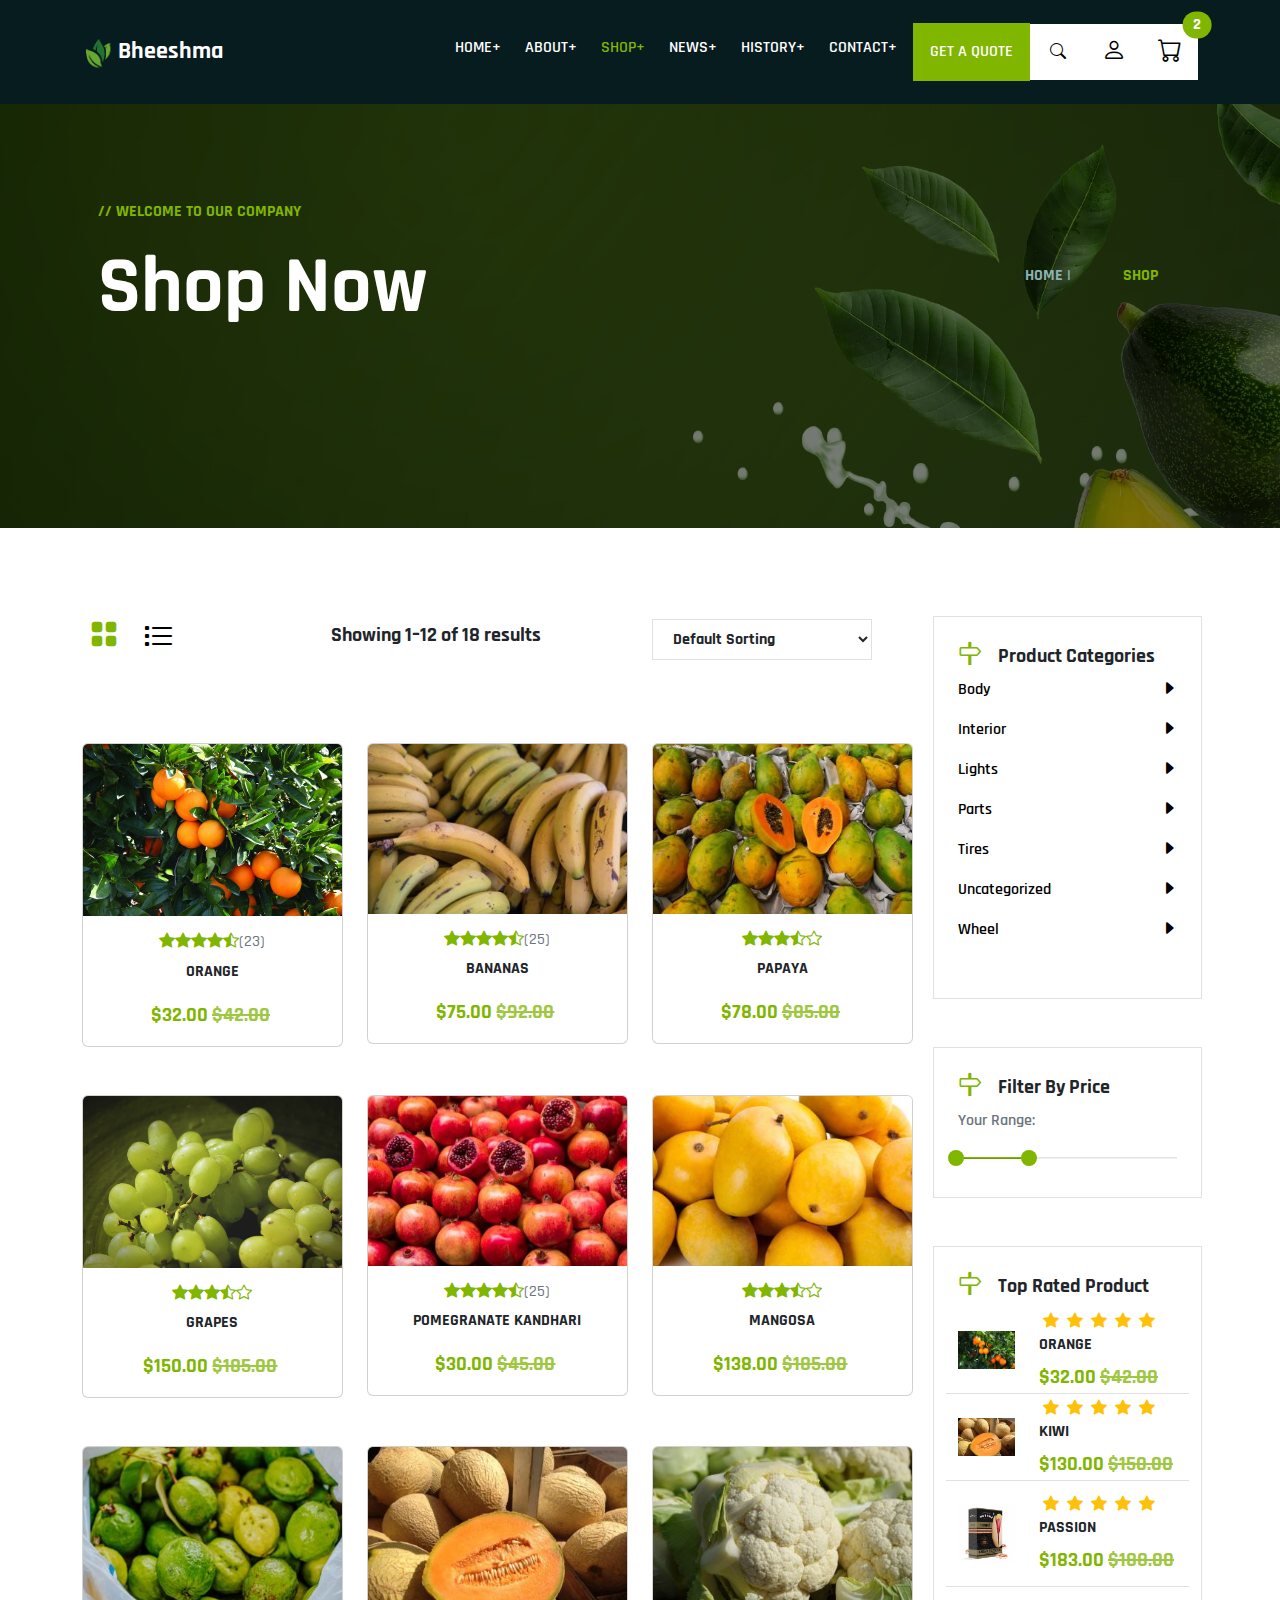
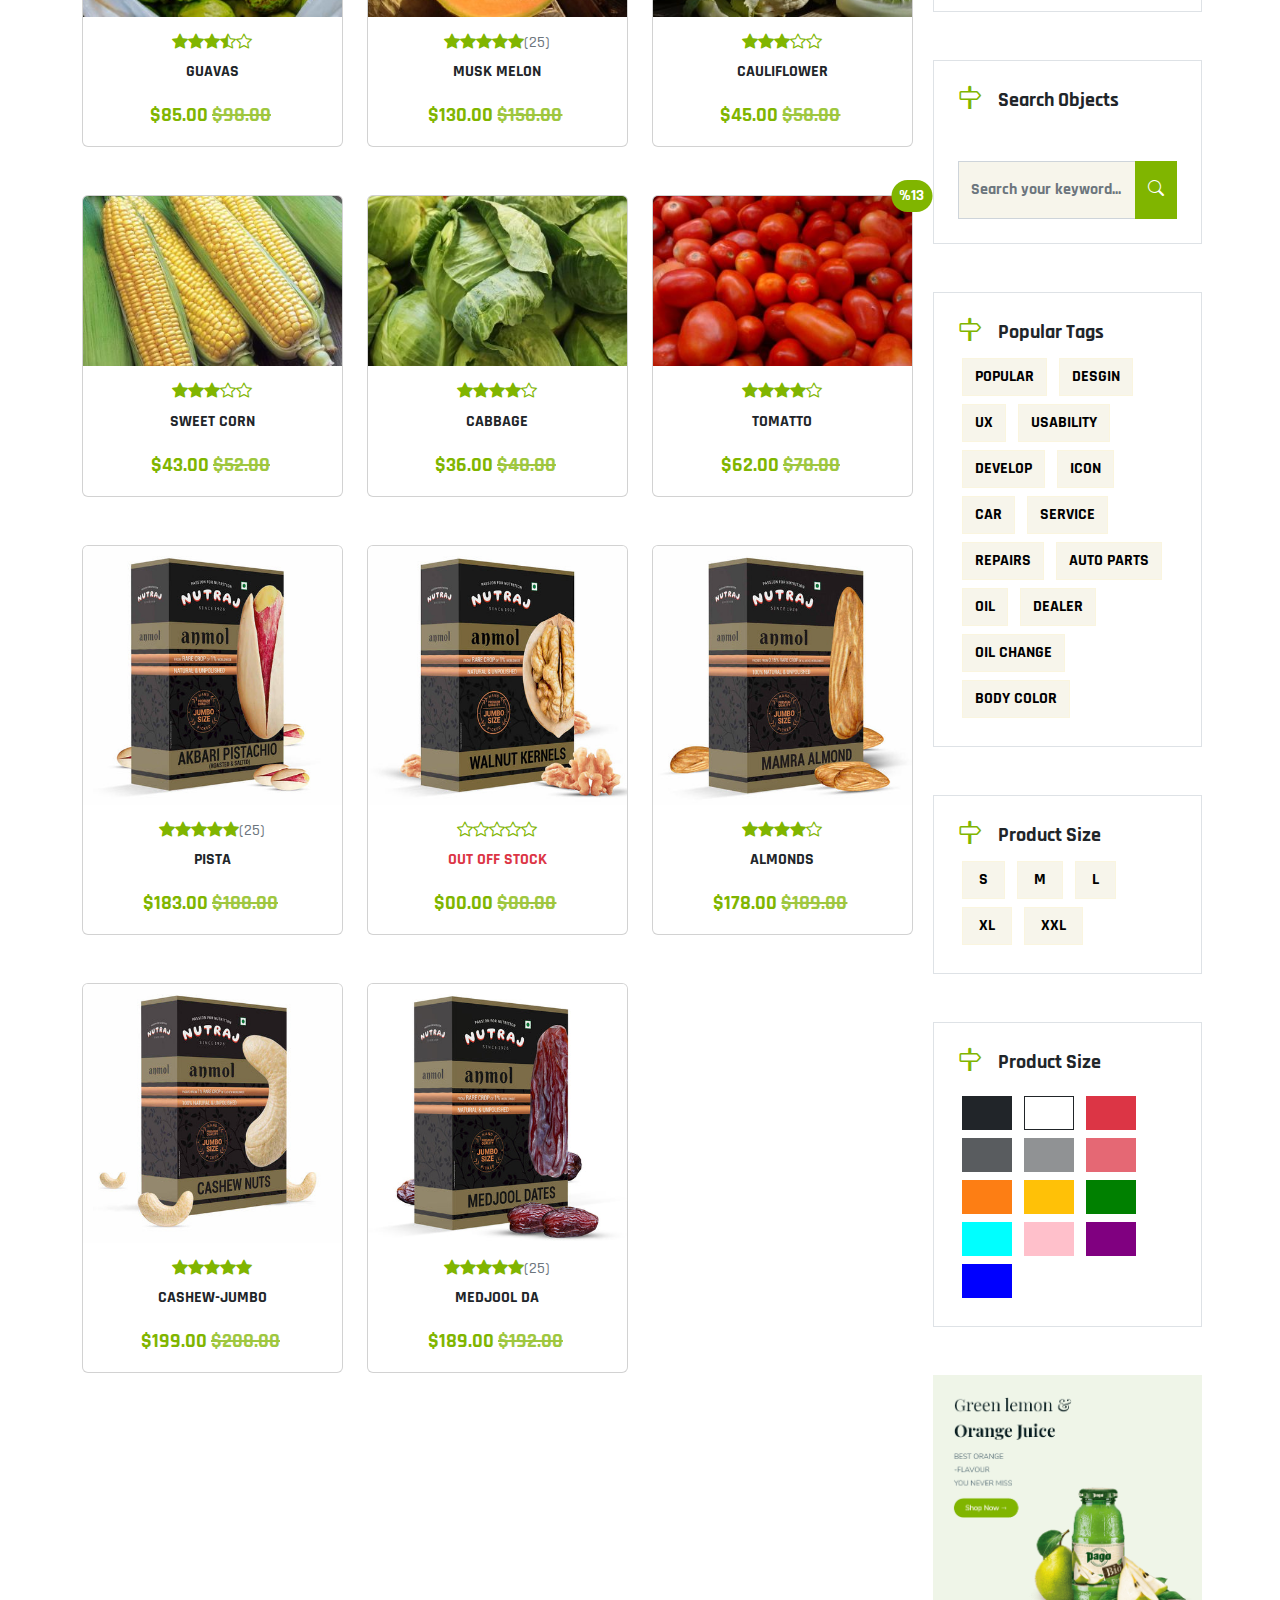
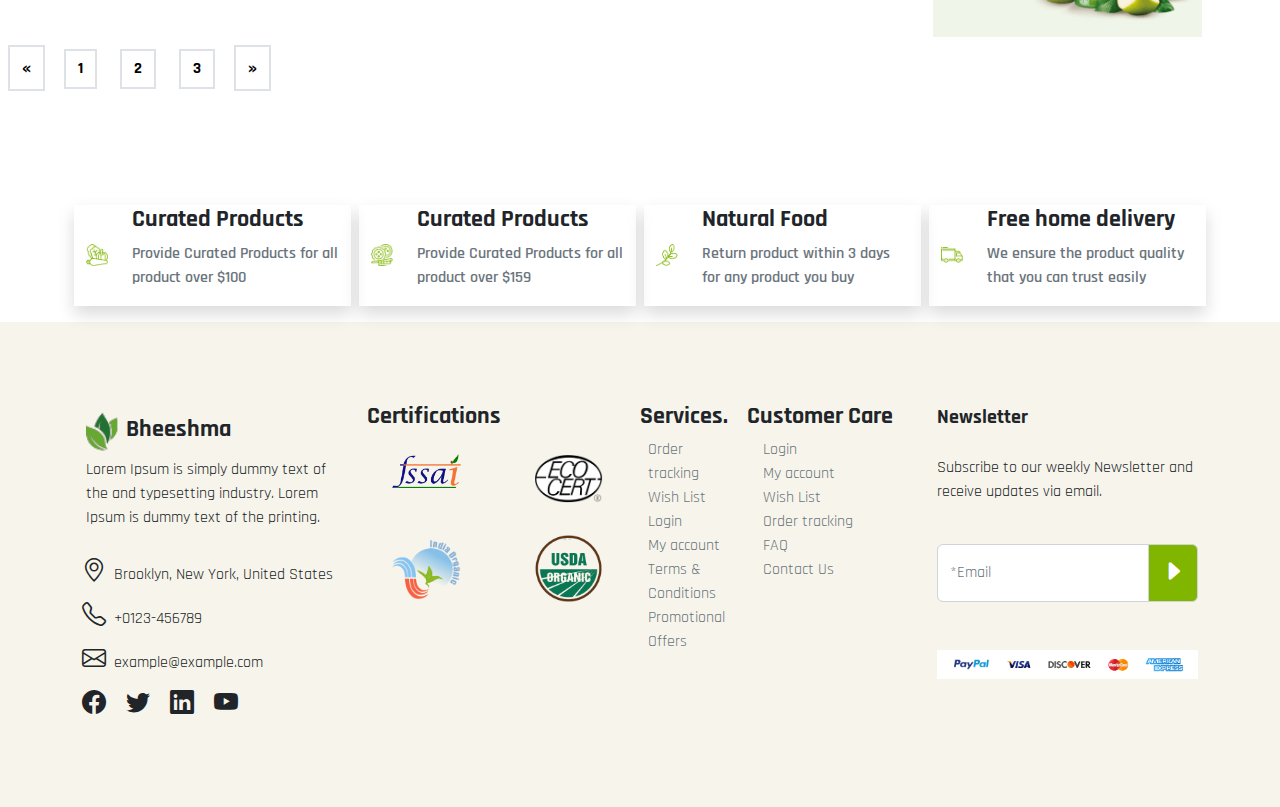
<file: shop.html>
<!DOCTYPE html>
<html lang="en">

<head>
    <meta charset="UTF-8">
    <meta http-equiv="X-UA-Compatible" content="IE=edge">
    <meta name="viewport" content="width=device-width, initial-scale=1.0">
    <title>Bheeshma organics-shop</title>
    <link rel="shortcut icon" href="img/icon.png" type="image/x-icon">

    <style>
        @import url(css/bootstrap-icons.min.css);
        @import url(css/bootstrap-slider.min.css);
        @import url(css/swiper-bundle.min.css);
        @import url(css/bootstrap.min.css);
        @import url(css/fonts.css.css);
        @import url(css/style.css);
    </style>
</head>

<body>
    <!-- header  -->
    <header class="navbar navbar-expand-lg hedaer-bg">
        <div class="container">
            <a class="navbar-brand text-primary fw-bold fs-4 my-3" href="#"><img src="img/icon.png" alt=""
                    class="col-3 p-1"><span class="text-white">Bheeshma</span></a>
            <button class="navbar-toggler border-0 shadow-none" data-bs-toggle="collapse" data-bs-target="#dropdown">
                <i class="bi bi-list text-white fs-3 navbar-toggler-icon"></i>
            </button>
            <nav class="collapse navbar-collapse text-center " id="dropdown">
                <ul class="navbar-nav ms-auto">
                    <li class="nav-item fw-semibold pe-2 h6"><a href="index.html"
                            class="nav-link text-white text-uppercase">home+</a>
                    </li>
                    <li class="nav-item fw-semibold pe-2 h6"><a href="about.html"
                            class="nav-link text-white text-uppercase">about+</a>
                    </li>
                    <li class="nav-item fw-semibold pe-2 h6"><a href="shop.html"
                            class="nav-link text-primary text-uppercase">shop+</a>
                    </li>
                    <li class="nav-item fw-semibold pe-2 h6"><a href="news.html"
                            class="nav-link text-white text-uppercase">news+</a>
                    </li>
                    <li class="nav-item fw-semibold pe-2 h6"><a href="history.html"
                            class="nav-link text-white text-uppercase">history+</a>
                    </li>
                    <li class="nav-item fw-semibold pe-2 h6"><a href="contact.html"
                            class="nav-link text-white text-uppercase">contact+</a>
                    </li>
                </ul>
                <button class="btn btn-primary rounded-0 py-3 px-3 text-uppercase fw-semibold">get a
                    quote</button>
            </nav>
            <div class="row  justify-content-center mx-auto">
                <button class="btn btn-success btn-56 rounded-0 py-3 px-3" data-bs-toggle="collapse"
                    data-bs-target="#search"><i class="bi bi-search  fw-bold"></i></button>
                <button class="btn btn-success btn-56 rounded-0 py-2 px-2" id="liveAlertBtn"><i
                        class="bi bi-person p-1 fs-4 fw-bold"></i></button>
                <button class="btn btn-success btn-56 rounded-0 py-2 px-2 position-relative" data-bs-toggle="offcanvas"
                    data-bs-target="#launch-offcanvas"><i class="bi bi-cart fs-4 fw-bold"></i><span
                        class="position-absolute top-0 start-100 translate-middle badge fs-6 rounded-pill bg-primary">2</span></button>
            </div>
        </div>
    </header>
    <div class="not-fond">
        <div class="collapse" id="search">
            <div class="col-12 col-lg-3 ms-auto card card-body position-absolute serach-box">
                <div class="input-group">
                    <input type="text" class="form-control py-2 border-0" placeholder="Search....">
                    <button class="input-group-text border-0 bg-transparent" id="basic-addon2"><i
                            class="bi-search"></i></span>
                </div>
            </div>
        </div>
        <div id="liveAlertPlaceholder" class="position-absolute alret-position w-100"></div>
    </div>
    <!-- .banner section  -->
    <section class="bg-banner padding-80 pt-0">
        <div class="container">
            <div class="p-3 rounded-5">
                <div class="row align-items-center padding-80">
                    <div class="col-12 col-lg-6">
                        <div class="s-banner-content">
                            <p class="text-primary fw-bold">// WELCOME TO OUR COMPANY</p>
                            <p class="text-white display-1 fw-bold text-capitalize">shop now</p>
                        </div>
                    </div>
                    <div class="col-12 col-lg-6">
                        <div class="s-banner-content text-start text-lg-end">
                            <a href="index.html"
                                class="text-light-c text-decoration-none px-4 text-uppercase fw-bold">home |</a>
                            <a href="shop.html"
                                class="text-primary text-decoration-none px-4 text-uppercase fw-bold">shop</a>
                        </div>
                    </div>
                </div>
            </div>
        </div>
    </section>
    <!--cart section  -->
    <section class="padding-80">
        <div class="container">
            <div class="row">
                <div class="col-12 col-lg-9">
                    <div class="row justify-content-between align-items-center">
                        <div class="col-12 col-lg-3">
                            <ul class="nav nav-tabs border-0" id="myTab" role="tablist">
                                <li class="nav-item" role="presentation">
                                    <button class="nav-link active fs-5 fw-bold text-uppercase rounded-0 px-2 border-0"
                                        id="home-tab" data-bs-toggle="tab" data-bs-target="#food" type="buttonx"><i
                                            class="bi bi-grid-fill fs-3"></i></button>
                                </li>
                                <li class="nav-item" role="presentation">
                                    <button class="nav-link fs-5 fw-bold text-uppercase rounded-0 border-0"
                                        id="profile-tab" data-bs-toggle="tab" data-bs-target="#vegetables"
                                        type="button"><i class="bi bi-list-task fs-2"></i></button>
                                </li>
                            </ul>
                        </div>
                        <div class="col-12 col-lg-4">
                            <h5 class="fw-bold">Showing 1–12 of 18 results</h5>
                        </div>
                        <div class="col-12 col-lg-4">
                            <div class="dropdown-center">
                                <form action="">
                                    <select
                                        class=" btn bg-transparent  border py-2 px-3 rounded-0 border-1 border-opacity-50 fw-bold dropdown-toggle">
                                        <option class="fw-semibold text-start">Default Sorting</option>
                                        <option class="fw-semibold text-start">Sort by popularity</option>
                                        <option class="fw-semibold text-start">Sort by new arrivals</option>
                                        <option class="fw-semibold text-start">Sort by price: low to high</option>
                                        <option class="fw-semibold text-start">Sort by price: high to low</option>
                                    </select>
                                </form>
                            </div>
                        </div>
                    </div>
                    <div class="tab-content mt-5" id="myTabContent">
                        <div class="tab-pane fade show active " id="food" role="tabpanel" aria-labelledby="home-tab"
                            tabindex="0">
                            <div class="row">
                                <div class="col-12 col-md-6 col-lg-4">
                                    <div class="card my-4">
                                        <img src="img/p-1.png" class="card-img-top poition-relative" alt="...">
                                        <div class="card-body">
                                            <h5 class="card-title text-primary text-center fs-6"><i
                                                    class="bi bi-star-fill"></i><i class="bi bi-star-fill"></i><i
                                                    class="bi bi-star-fill"></i><i class="bi bi-star-fill"></i><i
                                                    class="bi bi-star-half"></i><span class="text-muted">(23)</span>
                                            </h5>
                                            <p class="card-text text-uppercase fs-6 text-center fw-bold">orange</p>
                                            <p
                                                class="card-text text-uppercase fs-5 text-center text-primary fw-bold pe-1">
                                                $32.00 <span class="opacity-75 text-decoration-line-through">
                                                    $42.00</span></p>
                                        </div>
                                    </div>
                                </div>
                                <div class="col-12 col-md-6 col-lg-4">
                                    <div class="card my-4">
                                        <img src="img/p-15.png" class="card-img-top poition-relative" alt="...">
                                        <div class="card-body">
                                            <h5 class="card-title text-primary text-center fs-6"><i
                                                    class="bi bi-star-fill"></i><i class="bi bi-star-fill"></i><i
                                                    class="bi bi-star-fill"></i><i class="bi bi-star-fill"></i><i
                                                    class="bi bi-star-half"></i><span class="text-muted">(25)</span>
                                            </h5>
                                            <p class="card-text text-uppercase fs-6 text-center fw-bold">bananas</p>
                                            <p
                                                class="card-text text-uppercase fs-5 text-center text-primary fw-bold pe-1">
                                                $75.00 <span class="opacity-75 text-decoration-line-through">
                                                    $92.00</span></p>
                                        </div>
                                    </div>
                                </div>
                                <div class="col-12 col-md-6 col-lg-4">
                                    <div class="card my-4">
                                        <img src="img/p-16.png" class="card-img-top poition-relative" alt="...">
                                        <div class="card-body">
                                            <h5 class="card-title text-primary text-center fs-6"><i
                                                    class="bi bi-star-fill"></i><i class="bi bi-star-fill"></i><i
                                                    class="bi bi-star-fill"></i><i class="bi bi-star-half"></i><i
                                                    class="bi bi-star"></i><span class="text-muted"></span></h5>
                                            <p class="card-text text-uppercase fs-6 text-center fw-bold">PAPAYA</p>
                                            <p
                                                class="card-text text-uppercase fs-5 text-center text-primary fw-bold pe-1">
                                                $78.00 <span class="opacity-75 text-decoration-line-through">
                                                    $85.00</span></p>
                                        </div>
                                    </div>
                                </div>
                                <div class="col-12 col-md-6 col-lg-4">
                                    <div class="card my-4">
                                        <img src="img/p-17.png" class="card-img-top poition-relative" alt="...">
                                        <div class="card-body">
                                            <h5 class="card-title text-primary text-center fs-6"><i
                                                    class="bi bi-star-fill"></i><i class="bi bi-star-fill"></i><i
                                                    class="bi bi-star-fill"></i><i class="bi bi-star-half"></i><i
                                                    class="bi bi-star"></i><span class="text-muted"></span></h5>
                                            <p class="card-text text-uppercase fs-6 text-center fw-bold">
                                                grapes</p>
                                            <p
                                                class="card-text text-uppercase fs-5 text-center text-primary fw-bold pe-1">
                                                $150.00 <span class="opacity-75 text-decoration-line-through">
                                                    $185.00</span>
                                            </p>
                                        </div>
                                    </div>
                                </div>
                                <div class="col-12 col-md-6 col-lg-4">
                                    <div class="card my-4">
                                        <img src="img/p-7.png" class="card-img-top poition-relative" alt="...">
                                        <div class="card-body">
                                            <h5 class="card-title text-primary text-center fs-6"><i
                                                    class="bi bi-star-fill"></i><i class="bi bi-star-fill"></i><i
                                                    class="bi bi-star-fill"></i><i class="bi bi-star-fill"></i><i
                                                    class="bi bi-star-half"></i><span class="text-muted">(25)</span>
                                            </h5>
                                            <p class="card-text text-uppercase fs-6 text-center fw-bold">pomegranate
                                                kandhari
                                            </p>
                                            <p
                                                class="card-text text-uppercase fs-5 text-center text-primary fw-bold pe-1">
                                                $30.00 <span class="opacity-75 text-decoration-line-through">
                                                    $45.00</span></p>
                                        </div>
                                    </div>
                                </div>
                                <div class="col-12 col-md-6 col-lg-4">
                                    <div class="card my-4">
                                        <img src="img/p-18.png" class="card-img-top poition-relative" alt="...">
                                        <div class="card-body">
                                            <h5 class="card-title text-primary text-center fs-6"><i
                                                    class="bi bi-star-fill"></i><i class="bi bi-star-fill"></i><i
                                                    class="bi bi-star-fill"></i><i class="bi bi-star-half"></i><i
                                                    class="bi bi-star"></i><span class="text-muted"></span></h5>
                                            <p class="card-text text-uppercase fs-6 text-center fw-bold">mangosa</p>
                                            <p
                                                class="card-text text-uppercase fs-5 text-center text-primary fw-bold pe-1">
                                                $138.00 <span class="opacity-75 text-decoration-line-through">
                                                    $185.00</span>
                                            </p>
                                        </div>
                                    </div>
                                </div>
                                <div class="col-12 col-md-6 col-lg-4">
                                    <div class="card my-4">
                                        <img src="img/p-19.png" class="card-img-top poition-relative" alt="...">
                                        <div class="card-body">
                                            <h5 class="card-title text-primary text-center fs-6"><i
                                                    class="bi bi-star-fill"></i><i class="bi bi-star-fill"></i><i
                                                    class="bi bi-star-fill"></i><i class="bi bi-star-half"></i><i
                                                    class="bi bi-star"></i><span class="text-muted"></span></h5>
                                            <p class="card-text text-uppercase fs-6 text-center fw-bold">Guavas</p>
                                            <p
                                                class="card-text text-uppercase fs-5 text-center text-primary fw-bold pe-1">
                                                $85.00 <span class="opacity-75 text-decoration-line-through">
                                                    $98.00</span></p>
                                        </div>
                                    </div>
                                </div>
                                <div class="col-12 col-md-6 col-lg-4">
                                    <div class="card my-4">
                                        <img src="img/p-10.png" class="card-img-top poition-relative" alt="...">
                                        <div class="card-body">
                                            <h5 class="card-title text-primary text-center fs-6"><i
                                                    class="bi bi-star-fill"></i><i class="bi bi-star-fill"></i><i
                                                    class="bi bi-star-fill"></i><i class="bi bi-star-fill"></i><i
                                                    class="bi bi-star-fill"></i><span class="text-muted">(25)</span>
                                            </h5>
                                            <p class="card-text text-uppercase fs-6 text-center fw-bold">Musk Melon</p>
                                            <p
                                                class="card-text text-uppercase fs-5 text-center text-primary fw-bold pe-1">
                                                $130.00 <span class="opacity-75 text-decoration-line-through">
                                                    $150.00</span>
                                            </p>
                                        </div>
                                    </div>
                                </div>
                                <div class="col-12 col-md-6 col-lg-4">
                                    <div class="card my-4">
                                        <img src="img/p-2.png" class="card-img-top poition-relative" alt="...">
                                        <div class="card-body">
                                            <h5 class="card-title text-primary text-center fs-6"><i
                                                    class="bi bi-star-fill"></i><i class="bi bi-star-fill"></i><i
                                                    class="bi bi-star-fill"></i><i class="bi bi-star"></i><i
                                                    class="bi bi-star"></i><span class="text-muted"></span></h5>
                                            <p class="card-text text-uppercase fs-6 text-center fw-bold">cauliflower</p>
                                            <p
                                                class="card-text text-uppercase fs-5 text-center text-primary fw-bold pe-1">
                                                $45.00 <span class="opacity-75 text-decoration-line-through">
                                                    $58.00</span></p>
                                        </div>
                                    </div>
                                </div>
                                <div class="col-12 col-md-6 col-lg-4">
                                    <div class="card my-4">
                                        <img src="img/p-4.png" class="card-img-top poition-relative" alt="...">
                                        <div class="card-body">
                                            <h5 class="card-title text-primary text-center fs-6"><i
                                                    class="bi bi-star-fill"></i><i class="bi bi-star-fill"></i><i
                                                    class="bi bi-star-fill"></i><i class="bi bi-star"></i><i
                                                    class="bi bi-star"></i><span class="text-muted"></span></h5>
                                            <p class="card-text text-uppercase fs-6 text-center fw-bold">sweet corn</p>
                                            <p
                                                class="card-text text-uppercase fs-5 text-center text-primary fw-bold pe-1">
                                                $43.00 <span class="opacity-75 text-decoration-line-through">
                                                    $52.00</span></p>
                                        </div>
                                    </div>
                                </div>
                                <div class="col-12 col-md-6 col-lg-4">
                                    <div class="card my-4">
                                        <img src="img/p-5.png" class="card-img-top poition-relative" alt="...">
                                        <div class="card-body">
                                            <h5 class="card-title text-primary text-center fs-6"><i
                                                    class="bi bi-star-fill"></i><i class="bi bi-star-fill"></i><i
                                                    class="bi bi-star-fill"></i><i class="bi bi-star-fill"></i><i
                                                    class="bi bi-star"></i><span class="text-muted"></span></h5>
                                            <p class="card-text text-uppercase fs-6 text-center fw-bold">cabbage</p>
                                            <p
                                                class="card-text text-uppercase fs-5 text-center text-primary fw-bold pe-1">
                                                $36.00 <span class="opacity-75 text-decoration-line-through">
                                                    $48.00</span></p>
                                        </div>
                                    </div>
                                </div>
                                <div class="col-12 col-md-6 col-lg-4">
                                    <div class="card my-4">
                                        <img src="img/p-9.png" class="card-img-top poition-relative" alt="...">
                                        <span
                                            class="position-absolute top-0 start-100 translate-middle badge fs-6 rounded-pill p-2 bg-primary">%13</span>
                                        <div class="card-body">
                                            <h5 class="card-title text-primary text-center fs-6"><i
                                                    class="bi bi-star-fill"></i><i class="bi bi-star-fill"></i><i
                                                    class="bi bi-star-fill"></i><i class="bi bi-star-fill"></i><i
                                                    class="bi bi-star"></i><span class="text-muted"></span></h5>
                                            <p class="card-text text-uppercase fs-6 text-center fw-bold">tomatto</p>
                                            <p
                                                class="card-text text-uppercase fs-5 text-center text-primary fw-bold pe-1">
                                                $62.00 <span class="opacity-75 text-decoration-line-through">
                                                    $78.00</span></p>
                                        </div>
                                    </div>
                                </div>
                                <div class="col-12 col-md-6 col-lg-4">
                                    <div class="card my-4">
                                        <img src="img/p-3.png" class="card-img-top poition-relative" alt="...">
                                        <div class="card-body">
                                            <h5 class="card-title text-primary text-center fs-6"><i
                                                    class="bi bi-star-fill"></i><i class="bi bi-star-fill"></i><i
                                                    class="bi bi-star-fill"></i><i class="bi bi-star-fill"></i><i
                                                    class="bi bi-star-fill"></i><span class="text-muted">(25)</span>
                                            </h5>
                                            <p class="card-text text-uppercase fs-6 text-center fw-bold">pista</p>
                                            <p
                                                class="card-text text-uppercase fs-5 text-center text-primary fw-bold pe-1">
                                                $183.00 <span class="opacity-75 text-decoration-line-through">
                                                    $188.00</span>
                                            </p>
                                        </div>
                                    </div>
                                </div>
                                <div class="col-12 col-md-6 col-lg-4">
                                    <div class="card my-4">
                                        <img src="img/p-6.png" class="card-img-top poition-relative" alt="...">
                                        <div class="card-body">
                                            <h5 class="card-title text-primary text-center fs-6"><i
                                                    class="bi bi-star"></i><i class="bi bi-star"></i><i
                                                    class="bi bi-star"></i><i class="bi bi-star"></i><i
                                                    class="bi bi-star"></i><span class="text-muted"></span></h5>
                                            <p class="card-text text-uppercase fs-6 text-center text-danger fw-bold">out
                                                off
                                                stock</p>
                                            <p
                                                class="card-text text-uppercase fs-5 text-center text-primary fw-bold pe-1">
                                                $00.00 <span class="opacity-75 text-decoration-line-through">
                                                    $00.00</span></p>
                                        </div>
                                    </div>
                                </div>
                                <div class="col-12 col-md-6 col-lg-4">
                                    <div class="card my-4">
                                        <img src="img/p-11.png" class="card-img-top poition-relative" alt="...">
                                        <div class="card-body">
                                            <h5 class="card-title text-primary text-center fs-6"><i
                                                    class="bi bi-star-fill"></i><i class="bi bi-star-fill"></i><i
                                                    class="bi bi-star-fill"></i><i class="bi bi-star-fill"></i><i
                                                    class="bi bi-star"></i><span class="text-muted"></span></h5>
                                            <p class="card-text text-uppercase fs-6 text-center fw-bold">almonds
                                            </p>
                                            <p
                                                class="card-text text-uppercase fs-5 text-center text-primary fw-bold pe-1">
                                                $178.00 <span class="opacity-75 text-decoration-line-through">
                                                    $189.00</span>
                                            </p>
                                        </div>
                                    </div>
                                </div>
                                <div class="col-12 col-md-6 col-lg-4">
                                    <div class="card my-4">
                                        <img src="img/p-13.png" class="card-img-top poition-relative" alt="...">
                                        <div class="card-body">
                                            <h5 class="card-title text-primary text-center fs-6"><i
                                                    class="bi bi-star-fill"></i><i class="bi bi-star-fill"></i><i
                                                    class="bi bi-star-fill"></i><i class="bi bi-star-fill"></i><i
                                                    class="bi bi-star-fill"></i><span class="text-muted"></span></h5>
                                            <p class="card-text text-uppercase fs-6 text-center fw-bold">cashew-jumbo
                                            </p>
                                            <p
                                                class="card-text text-uppercase fs-5 text-center text-primary fw-bold pe-1">
                                                $199.00 <span class="opacity-75 text-decoration-line-through">
                                                    $208.00</span>
                                            </p>
                                        </div>
                                    </div>
                                </div>
                                <div class="col-12 col-md-6 col-lg-4">
                                    <div class="card my-4">
                                        <img src="img/p-20.jpg" class="card-img-top poition-relative" alt="...">
                                        <div class="card-body">
                                            <h5 class="card-title text-primary text-center fs-6"><i
                                                    class="bi bi-star-fill"></i><i class="bi bi-star-fill"></i><i
                                                    class="bi bi-star-fill"></i><i class="bi bi-star-fill"></i><i
                                                    class="bi bi-star-fill"></i><span class="text-muted">(25)</span>
                                            </h5>
                                            <p class="card-text text-uppercase fs-6 text-center fw-bold">medjool da</p>
                                            <p
                                                class="card-text text-uppercase fs-5 text-center text-primary fw-bold pe-1">
                                                $189.00 <span class="opacity-75 text-decoration-line-through">
                                                    $192.00</span>
                                            </p>
                                        </div>
                                    </div>
                                </div>
                            </div>
                        </div>
                        <div class="tab-pane fade" id="vegetables" role="tabpanel" aria-labelledby="profile-tab"
                            tabindex="0">
                            <div class="col-12">
                                <div class="card shadow-line my-4">
                                    <div class="row align-items-center">
                                        <div class="col-4">
                                            <img src="img/p-1.png" class="card-img-top poition-relative" alt="...">
                                        </div>
                                        <div class=" col-6 card-body p-3">
                                            <p class="card-text text-uppercase footer-hover fs-2 fw-bold">orange</p>
                                            <h5 class="card-title fs-6"><i
                                                    class="bi bi-star-fill text-warning footer-hover"></i><i
                                                    class="bi bi-star-fill text-warning footer-hover"></i><i
                                                    class="bi bi-star-fill text-warning footer-hover"></i><i
                                                    class="bi bi-star-fill text-warning footer-hover"></i><i
                                                    class="bi bi-star-half text-warning footer-hover"></i><span
                                                    class="text-muted">(23)</span>
                                            </h5>
                                            <p class="card-text text-uppercase fs-3 text-primary fw-bold pe-1">
                                                $32.00 <span class="opacity-75 text-decoration-line-through">
                                                    $42.00</span></p>
                                            <p class="text-muted fs-4">Lorem ipsum dolor sit amet, consectetur
                                                adipisicing elit. Recusandae asperiores sit odit nesciunt, aliquid,
                                                deleniti non et ut dolorem!</p>
                                        </div>
                                    </div>
                                </div>
                            </div>
                            <div class="col-12">
                                <div class="card shadow-line my-4">
                                    <div class="row align-items-center">
                                        <div class="col-4">
                                            <img src="img/p-2.png" class="card-img-top poition-relative" alt="...">
                                        </div>
                                        <div class=" col-6 card-body p-3">
                                            <p class="card-text text-uppercase footer-hover fs-2 fw-bold">CAULIFLOWER
                                            </p>
                                            <h5 class="card-title fs-6"><i
                                                    class="bi bi-star-fill text-warning footer-hover"></i><i
                                                    class="bi bi-star-fill text-warning footer-hover"></i><i
                                                    class="bi bi-star-fill text-warning footer-hover"></i><i
                                                    class="bi bi-star text-warning footer-hover"></i><i
                                                    class="bi bi-star text-warning footer-hover"></i>
                                            </h5>
                                            <p class="card-text text-uppercase fs-3 text-primary fw-bold pe-1">
                                                $45.00 <span class="opacity-75 text-decoration-line-through">
                                                    $58.00</span></p>
                                            <p class="text-muted fs-4">Lorem ipsum dolor sit amet, consectetur
                                                adipisicing elit. Recusandae asperiores sit odit nesciunt, aliquid,
                                                deleniti non et ut dolorem!</p>
                                        </div>
                                    </div>
                                </div>
                            </div>
                            <div class="col-12">
                                <div class="card shadow-line my-4">
                                    <div class="row align-items-center">
                                        <div class="col-4">
                                            <img src="img/p-3.png" class="card-img-top poition-relative" alt="...">
                                        </div>
                                        <div class=" col-6 card-body p-3">
                                            <p class="card-text text-uppercase footer-hover fs-2 fw-bold">PISTA</p>
                                            <h5 class="card-title fs-6"><i
                                                    class="bi bi-star-fill text-warning footer-hover"></i><i
                                                    class="bi bi-star-fill text-warning footer-hover"></i><i
                                                    class="bi bi-star-fill text-warning footer-hover"></i><i
                                                    class="bi bi-star-fill text-warning footer-hover"></i><i
                                                    class="bi bi-star-fill text-warning footer-hover"></i><span
                                                    class="text-muted">(25)</span>
                                            </h5>
                                            <p class="card-text text-uppercase fs-3 text-primary fw-bold pe-1">
                                                $183.00 <span class="opacity-75 text-decoration-line-through">
                                                    $188.00</span></p>
                                            <p class="text-muted fs-4">Lorem ipsum dolor sit amet, consectetur
                                                adipisicing elit. Recusandae asperiores sit odit nesciunt, aliquid,
                                                deleniti non et ut dolorem!</p>
                                        </div>
                                    </div>
                                </div>
                            </div>
                            <div class="col-12">
                                <div class="card shadow-line my-4">
                                    <div class="row align-items-center">
                                        <div class="col-4">
                                            <img src="img/p-4.png" class="card-img-top poition-relative" alt="...">
                                        </div>
                                        <div class=" col-6 card-body p-3">
                                            <p class="card-text text-uppercase footer-hover fs-2 fw-bold">SWEET CORN</p>
                                            <h5 class="card-title fs-6"><i
                                                    class="bi bi-star-fill text-warning footer-hover"></i><i
                                                    class="bi bi-star-fill text-warning footer-hover"></i><i
                                                    class="bi bi-star-fill text-warning footer-hover"></i><i
                                                    class="bi bi-star text-warning footer-hover"></i><i
                                                    class="bi bi-star text-warning footer-hover"></i><span
                                                    class="text-muted">(23)</span>
                                            </h5>
                                            <p class="card-text text-uppercase fs-3 text-primary fw-bold pe-1">
                                                $43.00 <span class="opacity-75 text-decoration-line-through">
                                                    $52.00</span></p>
                                            <p class="text-muted fs-4">Lorem ipsum dolor sit amet, consectetur
                                                adipisicing elit. Recusandae asperiores sit odit nesciunt, aliquid,
                                                deleniti non et ut dolorem!</p>
                                        </div>
                                    </div>
                                </div>
                            </div>
                            <div class="col-12">
                                <div class="card shadow-line my-4">
                                    <div class="row align-items-center">
                                        <div class="col-4">
                                            <img src="img/p-5.png" class="card-img-top poition-relative" alt="...">
                                        </div>
                                        <div class=" col-6 card-body p-3">
                                            <p class="card-text text-uppercase footer-hover fs-2 fw-bold">CABBAGE</p>
                                            <h5 class="card-title fs-6"><i
                                                    class="bi bi-star-fill text-warning footer-hover"></i><i
                                                    class="bi bi-star-fill text-warning footer-hover"></i><i
                                                    class="bi bi-star-fill text-warning footer-hover"></i><i
                                                    class="bi bi-star-fill text-warning footer-hover"></i><i
                                                    class="bi bi-star text-warning footer-hover"></i><span
                                                    class="text-muted">(23)</span>
                                            </h5>
                                            <p class="card-text text-uppercase fs-3 text-primary fw-bold pe-1">
                                                $36.00 <span class="opacity-75 text-decoration-line-through">
                                                    $48.00</span></p>
                                            <p class="text-muted fs-4">Lorem ipsum dolor sit amet, consectetur
                                                adipisicing elit. Recusandae asperiores sit odit nesciunt, aliquid,
                                                deleniti non et ut dolorem!</p>
                                        </div>
                                    </div>
                                </div>
                            </div>
                            <div class="col-12">
                                <div class="card shadow-line my-4">
                                    <div class="row align-items-center">
                                        <div class="col-4">
                                            <img src="img/p-7.png" class="card-img-top poition-relative" alt="...">
                                        </div>
                                        <div class=" col-6 card-body p-3">
                                            <p class="card-text text-uppercase footer-hover fs-2 fw-bold">POMEGRANATE
                                                KANDHARI</p>
                                            <h5 class="card-title fs-6"><i
                                                    class="bi bi-star-fill text-warning footer-hover"></i><i
                                                    class="bi bi-star-fill text-warning footer-hover"></i><i
                                                    class="bi bi-star-fill text-warning footer-hover"></i><i
                                                    class="bi bi-star-fill text-warning footer-hover"></i><i
                                                    class="bi bi-star-half text-warning footer-hover"></i><span
                                                    class="text-muted">(23)</span>
                                            </h5>
                                            <p class="card-text text-uppercase fs-3 text-primary fw-bold pe-1">
                                                $30.00 <span class="opacity-75 text-decoration-line-through">
                                                    $45.00</span></p>
                                            <p class="text-muted fs-4">Lorem ipsum dolor sit amet, consectetur
                                                adipisicing elit. Recusandae asperiores sit odit nesciunt, aliquid,
                                                deleniti non et ut dolorem!</p>
                                        </div>
                                    </div>
                                </div>
                            </div>
                            <div class="col-12">
                                <div class="card shadow-line my-4">
                                    <div class="row align-items-center">
                                        <div class="col-4">
                                            <img src="img/p-20.jpg" class="card-img-top poition-relative" alt="...">
                                        </div>
                                        <div class=" col-6 card-body p-3">
                                            <p class="card-text text-uppercase footer-hover fs-2 fw-bold">MEDJOOL DA</p>
                                            <h5 class="card-title fs-6"><i
                                                    class="bi bi-star-fill text-warning footer-hover"></i><i
                                                    class="bi bi-star-fill text-warning footer-hover"></i><i
                                                    class="bi bi-star-fill text-warning footer-hover"></i><i
                                                    class="bi bi-star-fill text-warning footer-hover"></i><i
                                                    class="bi bi-star-half text-warning footer-hover"></i><span
                                                    class="text-muted">(23)</span>
                                            </h5>
                                            <p class="card-text text-uppercase fs-3 text-primary fw-bold pe-1">
                                                $189.00 <span class="opacity-75 text-decoration-line-through">
                                                    $192.00</span></p>
                                            <p class="text-muted fs-4">Lorem ipsum dolor sit amet, consectetur
                                                adipisicing elit. Recusandae asperiores sit odit nesciunt, aliquid,
                                                deleniti non et ut dolorem!</p>
                                        </div>
                                    </div>
                                </div>
                            </div>
                        </div>
                    </div>
                </div>
                <div class="col-12 col-lg-3 p-2">
                    <div class="Product-Categories p-4 border border-1 border-muted">
                        <h5 class="fw-bold"><span class=" text-primary fw-bold h4 pe-3"><i
                                    class="bi bi-signpost"></i></span>Product Categories</h5>
                        <ol class="list-unstyled">
                            <li><a href="#"
                                    class="fw-semibold text-decoration-none fs-6 text-capitalize footer-hover d-flex justify-content-between">
                                    <p>body</p><i class="bi bi-caret-right-fill"></i>
                                </a></li>
                            <li><a href="#"
                                    class="fw-semibold text-decoration-none fs-6 text-capitalize footer-hover d-flex justify-content-between">
                                    <p>interior</p><i class="bi bi-caret-right-fill"></i>
                                </a></li>
                            <li><a href="#"
                                    class="fw-semibold text-decoration-none fs-6 text-capitalize footer-hover d-flex justify-content-between">
                                    <p>lights</p><i class="bi bi-caret-right-fill"></i>
                                </a></li>
                            <li><a href="#"
                                    class="fw-semibold text-decoration-none fs-6 text-capitalize footer-hover d-flex justify-content-between">
                                    <p>parts</p><i class="bi bi-caret-right-fill"></i>
                                </a></li>
                            <li><a href="#"
                                    class="fw-semibold text-decoration-none fs-6 text-capitalize footer-hover d-flex justify-content-between">
                                    <p>tires</p><i class="bi bi-caret-right-fill"></i>
                                </a></li>
                            <li><a href="#"
                                    class="fw-semibold text-decoration-none fs-6 text-capitalize footer-hover d-flex justify-content-between">
                                    <p>uncategorized</p><i class="bi bi-caret-right-fill"></i>
                                </a></li>
                            <li><a href="#"
                                    class="fw-semibold text-decoration-none fs-6 text-capitalize footer-hover d-flex justify-content-between">
                                    <p>wheel</p><i class="bi bi-caret-right-fill"></i>
                                </a></li>
                        </ol>
                    </div>
                    <div class="range p-4 border border-1 border-muted my-5">
                        <h5 class="fw-bold"><span class=" text-primary fw-bold h4 pe-3"><i
                                    class="bi bi-signpost"></i></span>Filter By Price</h5>
                        <p class="text-muted fw-semibold text-capitalize">your range:</p>
                        <div class="slider-wrapper slider-gaia">
                            <input class="input-range" id="priceRange" type="text" data-slider-step="1000"
                                data-slider-value="4999, 9999" data-slider-min="4999" data-slider-max="20000"
                                data-slider-range="true" data-slider-tooltip_split="true"
                                data-slider-tooltip="always" />
                        </div>
                    </div>
                    <div class="rated-Product p-4 border border-1 border-muted">
                        <h5 class="fw-bold text-capitalize"><span class=" text-primary fw-bold h4 pe-3"><i
                                    class="bi bi-signpost"></i></span>Top Rated Product</h5>
                        <div class="row align-items-center border-bottom border-1">
                            <div class="col-4 position-relative my-4">
                                <img src="img/p-1.png" alt="">
                            </div>
                            <div class="col-8">
                                <h5 class="card-title fs-6 my-1 footer-hover"><i
                                        class="bi bi-star-fill text-warning px-1 footer-hover"></i><i
                                        class="bi bi-star-fill text-warning px-1 footer-hover"></i><i
                                        class="bi bi-star-fill text-warning px-1 footer-hover"></i><i
                                        class="bi bi-star-fill text-warning px-1 footer-hover"></i><i
                                        class="bi bi-star-fill text-warning px-1 footer-hover"></i><span
                                        class="text-muted"></span>
                                </h5>
                                <h6 class="fw-bold">ORANGE</h6>
                                <p class="card-text text-uppercase fs-5 text-primary fw-bold"> $32.00 <span
                                        class="opacity-75 text-decoration-line-through">$42.00</span></p>
                            </div>
                        </div>
                        <div class="row align-items-center border-bottom border-1">
                            <div class="col-4 position-relative my-4">
                                <img src="img/p-10.png" alt="">
                            </div>
                            <div class="col-8">
                                <h5 class="card-title fs-6 my-1 footer-hover"><i
                                        class="bi bi-star-fill text-warning px-1 footer-hover"></i><i
                                        class="bi bi-star-fill text-warning px-1 footer-hover"></i><i
                                        class="bi bi-star-fill text-warning px-1 footer-hover"></i><i
                                        class="bi bi-star-fill text-warning px-1 footer-hover"></i><i
                                        class="bi bi-star-fill text-warning px-1 footer-hover"></i><span
                                        class="text-muted"></span>
                                </h5>
                                <h6 class="fw-bold">KIWI</h6>
                                <p class="card-text text-uppercase fs-5 text-primary fw-bold"> $130.00 <span
                                        class="opacity-75 text-decoration-line-through">$150.00</span></p>
                            </div>
                        </div>
                        <div class="row align-items-center border-bottom border-1">
                            <div class="col-4 position-relative my-4">
                                <img src="img/p-3.png" alt="">
                            </div>
                            <div class="col-8">
                                <h5 class="card-title fs-6 my-1 footer-hover"><i
                                        class="bi bi-star-fill text-warning px-1 footer-hover"></i><i
                                        class="bi bi-star-fill text-warning px-1 footer-hover"></i><i
                                        class="bi bi-star-fill text-warning px-1 footer-hover"></i><i
                                        class="bi bi-star-fill text-warning px-1 footer-hover"></i><i
                                        class="bi bi-star-fill text-warning px-1 footer-hover"></i><span
                                        class="text-muted"></span>
                                </h5>
                                <h6 class="fw-bold">PASSION</h6>
                                <p class="card-text text-uppercase fs-5 text-primary fw-bold"> $183.00 <span
                                        class="opacity-75 text-decoration-line-through">$188.00</span></p>
                            </div>
                        </div>
                    </div>
                    <div class="Search p-4 border border-1 border-muted my-5">
                        <h5 class="fw-bold text-capitalize"><span class=" text-primary fw-bold h4 pe-3"><i
                                    class="bi bi-signpost"></i></span>Search Objects</h5>
                        <form action="">
                            <div class="input-group mt-5">
                                <input type="email" class="py-3 bg-skin rounded-0 fw-bold form-control"
                                    placeholder="Search your keyword...">
                                <button type="button" class=" btn btn-primary rounded-0 fw-bold"><i
                                        class="bi bi-search"></i></button>
                            </div>
                        </form>
                    </div>
                    <div class="Tags p-4 border border-1 border-muted my-5">
                        <h5 class="fw-bold text-capitalize"><span class=" text-primary fw-bold h4 pe-3"><i
                                    class="bi bi-signpost"></i></span>Popular Tags</h5>
                        <form action="">
                            <button type="button"
                                class=" btn btn-danger m-1 text-uppercase rounded-0 fw-bold">Popular</button>
                            <button type="button"
                                class=" btn btn-danger m-1 text-uppercase rounded-0 fw-bold">desgin</button>
                            <button type="button"
                                class=" btn btn-danger m-1 text-uppercase rounded-0 fw-bold">ux</button>
                            <button type="button"
                                class=" btn btn-danger m-1 text-uppercase rounded-0 fw-bold">usability</button>
                            <button type="button"
                                class=" btn btn-danger m-1 text-uppercase rounded-0 fw-bold">develop</button>
                            <button type="button"
                                class=" btn btn-danger m-1 text-uppercase rounded-0 fw-bold">icon</button>
                            <button type="button"
                                class=" btn btn-danger m-1 text-uppercase rounded-0 fw-bold">Car</button>
                            <button type="button"
                                class=" btn btn-danger m-1 text-uppercase rounded-0 fw-bold">Service</button>
                            <button type="button"
                                class=" btn btn-danger m-1 text-uppercase rounded-0 fw-bold">Repairs</button>
                            <button type="button" class=" btn btn-danger m-1 text-uppercase rounded-0 fw-bold">Auto
                                Parts</button>
                            <button type="button"
                                class=" btn btn-danger m-1 text-uppercase rounded-0 fw-bold">Oil</button>
                            <button type="button"
                                class=" btn btn-danger m-1 text-uppercase rounded-0 fw-bold">Dealer</button>
                            <button type="button" class=" btn btn-danger m-1 text-uppercase rounded-0 fw-bold">Oil
                                Change</button>
                            <button type="button" class=" btn btn-danger m-1 text-uppercase rounded-0 fw-bold">Body
                                Color</button>
                        </form>
                    </div>
                    <div class="size  p-4 border border-1 border-muted">
                        <h5 class="fw-bold text-capitalize"><span class=" text-primary fw-bold h4 pe-3"><i
                                    class="bi bi-signpost"></i></span>Product Size</h5>
                        <form action="">
                            <button type="button"
                                class=" btn btn-danger m-1 text-uppercase rounded-0 fw-bold px-3">s</button>
                            <button type="button"
                                class=" btn btn-danger m-1 text-uppercase rounded-0 fw-bold px-3">m</button>
                            <button type="button"
                                class=" btn btn-danger m-1 text-uppercase rounded-0 fw-bold px-3">l</button>
                            <button type="button"
                                class=" btn btn-danger m-1 text-uppercase rounded-0 fw-bold px-3">xl</button>
                            <button type="button"
                                class=" btn btn-danger m-1 text-uppercase rounded-0 fw-bold px-3">xxl</button>
                        </form>
                    </div>
                    <div class="color  p-4 border border-1 border-muted my-5">
                        <h5 class="fw-bold mb-3 text-capitalize"><span class=" text-primary fw-bold h4 pe-3"><i
                                    class="bi bi-signpost"></i></span>Product Size</h5>
                        <form action="">
                            <button type="button"
                                class=" btn bg-dark m-1 text-uppercase rounded-0 fw-bold px-4 py-3"></button>
                            <button type="button"
                                class=" btn btn-white border-2 border-dark m-1 text-uppercase rounded-0 fw-bold px-4 py-3"></button>
                            <button type="button"
                                class=" btn bg-danger m-1 text-uppercase rounded-0 fw-bold px-4 py-3"></button>
                            <button type="button"
                                class=" btn bg-dark opacity-75 m-1 text-uppercase rounded-0 fw-bold px-4 py-3"></button>
                            <button type="button"
                                class=" btn bg-dark opacity-50 m-1 text-uppercase rounded-0 fw-bold px-4 py-3"></button>
                            <button type="button"
                                class=" btn bg-danger opacity-75 m-1 text-uppercase rounded-0 fw-bold px-4 py-3"></button>
                            <button type="button"
                                class=" btn orange m-1 text-uppercase rounded-0 fw-bold px-4 py-3"></button>
                            <button type="button"
                                class=" btn yellow m-1 text-uppercase rounded-0 fw-bold px-4 py-3"></button>
                            <button type="button"
                                class=" btn green m-1 text-uppercase rounded-0 fw-bold px-4 py-3"></button>
                            <button type="button"
                                class=" btn cyan m-1 text-uppercase rounded-0 fw-bold px-4 py-3"></button>
                            <button type="button"
                                class=" btn pink m-1 text-uppercase rounded-0 fw-bold px-4 py-3"></button>
                            <button type="button"
                                class=" btn purple m-1 text-uppercase rounded-0 fw-bold px-4 py-3"></button>
                            <button type="button"
                                class=" btn blue m-1 text-uppercase rounded-0 fw-bold px-4 py-3"></button>
                        </form>
                    </div>
                    <img src="img/produt-1.png" alt="">
                </div>
            </div>
        </div>
        <!-- pagination  -->
        <div class="paginatiom">
            <nav aria-label="Page navigation">
                <ul class="pagination">
                    <li class="page-item rounded-0 mx-2 fw-bold border-muted">
                        <a class="page-link fs-5" href="#">
                            <span aria-hidden="true">&laquo;</span>
                        </a>
                    </li>
                    <li class="page-item mx-2 px-1 py-1 fw-bold border-muted"><a class="page-link" href="#">1</a></li>
                    <li class="page-item mx-2 px-1 py-1 fw-bold border-muted"><a class="page-link" href="#">2</a></li>
                    <li class="page-item mx-2 px-1 py-1 fw-bold border-muted"><a class="page-link" href="#">3</a></li>
                    <li class="page-item mx-2 fw-bold border-muted">
                        <a class="page-link fs-5" href="#" aria-label="Next">
                            <span aria-hidden="true">&raquo;</span>
                        </a>
                    </li>
                </ul>
            </nav>
        </div>
    </section>
    <!-- our Services section  -->
    <section>
        <div class="container">
            <div class="row">
                <div class="col-12 col-md-6 col-lg-3 p-3">
                    <div class="row align-items-center shadow">
                        <div class="col-2">
                            <img src="img/sevice-i1.png" alt="">
                        </div>
                        <div class="col-10">
                            <h4 class="fw-bold">Curated Products</h4>
                            <p class="text-muted fw-semibold">Provide Curated Products for all product over $100</p>
                        </div>
                    </div>
                </div>
                <div class="col-12 col-md-6 col-lg-3 p-3">
                    <div class="row align-items-center shadow">
                        <div class="col-2">
                            <img src="img/sevice-i2.png" alt="">
                        </div>
                        <div class="col-10">
                            <h4 class="fw-bold">Curated Products</h4>
                            <p class="text-muted fw-semibold">Provide Curated Products for all product over $159</p>
                        </div>
                    </div>
                </div>
                <div class="col-12 col-md-6 col-lg-3 p-3">
                    <div class="row align-items-center shadow">
                        <div class="col-2">
                            <img src="img/sevice-i3.png" alt="">
                        </div>
                        <div class="col-10">
                            <h4 class="fw-bold">Natural Food</h4>
                            <p class="text-muted fw-semibold">Return product within 3 days for any product you buy</p>
                        </div>
                    </div>
                </div>
                <div class="col-12 col-md-6 col-lg-3 p-3">
                    <div class="row align-items-center shadow">
                        <div class="col-2">
                            <img src="img/sevice-i4.png" alt="">
                        </div>
                        <div class="col-10">
                            <h4 class="fw-bold">Free home delivery</h4>
                            <p class="text-muted fw-semibold">We ensure the product quality that you can trust easily
                            </p>
                        </div>
                    </div>
                </div>
            </div>
        </div>
    </section>
    <!-- footer  -->
    <footer class="padding-80 bg-skin">
        <div class="container">
            <div class="row">
                <div class="col-12 col-md-6 col-lg-3 text-center text-md-start">
                    <div class="company-details">
                        <a class="fw-bold fs-4 my-3 text-dark text-decoration-none" href="#"><img src="img/icon.png"
                                alt="" class="col-2 p-1">Bheeshma</a>
                        <p class="ps-1">Lorem Ipsum is simply dummy text of the and typesetting industry. Lorem Ipsum is
                            dummy text of the printing.</p>
                        <a href="#" class="text-decoration-none text-dark py-2 d-block footer-hover footer-hover"><i
                                class="bi bi-geo-alt pe-2 fs-4"></i>Brooklyn, New York, United States</a>
                        <a href="#" class="text-decoration-none text-dark py-2 footer-hover"><i
                                class="bi bi-telephone pe-2 fs-4"></i>+0123-456789</a>
                        <a href="#" class="text-decoration-none text-dark d-block py-2 footer-hover"><i
                                class="bi bi-envelope pe-2 fs-4"></i>example@example.com</a>
                        <i class="bi bi-facebook fs-4 pe-3 footer-hover"></i>
                        <i class="bi bi-twitter fs-4 pe-3 footer-hover"></i>
                        <i class="bi bi-linkedin fs-4 pe-3 footer-hover"></i>
                        <i class="bi bi-youtube fs-4 pe-3 footer-hover"></i>
                    </div>
                </div>
                <div class="col-12 col-md-6 col-lg-3 text-center text-md-start">
                    <div class="Certifications">
                        <h4 class="fw-bold">Certifications</h4>
                        <div class="row">
                            <div class="col-6">
                                <div class="col-7 mx-auto my-3">
                                    <img src="img/FSSAI.png" alt=""></a>
                                </div>
                            </div>
                            <div class="col-6">
                                <div class="col-7 mx-auto my-3">
                                    <img src="img/ecocert.png" alt=""></a>
                                </div>
                            </div>
                            <div class="col-6">
                                <div class="col-7 mx-auto my-3">
                                    <img src="img/India_organic.png" alt=""></a>
                                </div>
                            </div>
                            <div class="col-6">
                                <div class="col-7 mx-auto my-3">
                                    <img src="img/usda.png" alt=""></a>
                                </div>
                            </div>
                        </div>
                    </div>
                </div>
                <div class="col-12 col-md-6 col-lg-1 text-center text-md-start p-0">
                    <h4 class="fw-bold">Services.</h4>
                    <ol class="list-unstyled ps-2">
                        <li><a href="#" class="text-decoration-none footer-hover fs-6 text-muted">Order tracking</a>
                        </li>
                        <li><a href="#" class="text-decoration-none footer-hover fs-6 text-muted">Wish List</a></li>
                        <li><a href="#" class="text-decoration-none footer-hover fs-6 text-muted">Login</a></li>
                        <li><a href="#" class="text-decoration-none footer-hover fs-6 text-muted">My account</a></li>
                        <li><a href="#" class="text-decoration-none footer-hover fs-6 text-muted">Terms & Conditions</a>
                        </li>
                        <li><a href="#" class="text-decoration-none footer-hover fs-6 text-muted">Promotional Offers</a>
                        </li>
                    </ol>
                </div>
                <div class="col-12 col-md-6 col-lg-2 text-center text-md-start">
                    <h4 class="fw-bold">Customer Care</h4>
                    <ol class="list-unstyled ps-3">
                        <li><a href="#" class="text-decoration-none footer-hover fs-6 text-muted">Login</a></li>
                        <li><a href="#" class="text-decoration-none footer-hover fs-6 text-muted">My account</a></li>
                        <li><a href="#" class="text-decoration-none footer-hover fs-6 text-muted">Wish List</a></li>
                        <li><a href="#" class="text-decoration-none footer-hover fs-6 text-muted">Order tracking</a>
                        </li>
                        <li><a href="#" class="text-decoration-none footer-hover fs-6 text-muted">FAQ</a></li>
                        <li><a href="#" class="text-decoration-none footer-hover fs-6 text-muted">Contact Us</a></li>
                    </ol>
                </div>
                <div class="col-12 col-md-6 col-lg-3 text-center text-md-start">
                    <a class="fw-bold fs-5 my-3 text-dark text-decoration-none" href="#">Newsletter</a>
                    <p class="py-4">Subscribe to our weekly Newsletter and receive updates via email.</p>
                    <div class="input-group">
                        <input type="email" class="form-control py-3 " placeholder="*Email">
                        <button class="input-group-text bg-primary" id="basic-addon2"><i
                                class="bi bi-caret-right-fill text-white fs-4"></i></span>
                    </div>
                    <img src="img/payment-4 (1).png" alt="" class="py-5">
                </div>
            </div>
        </div>
    </footer>
    <!-- offcanvas  -->
    <div class="offcanvas offcanvas-start" data-bs-backdrop="static" id="launch-offcanvas">
        <div class="offcanvas-header">
            <h5 class="offcanvas-title">Cart</h5>
            <button type="button" class="btn-close" data-bs-dismiss="offcanvas"></button>
        </div>
        <div class="offcanvas-body">
            <div class="alert alert-light" role="alert">
                <div class="cart-card shadow my-4">
                    <div class="row align-items-center">
                        <div class="col-3 position-relative ">
                            <div class="prodcutes-img">
                                <img src="img/p-3.png" alt="">
                            </div>
                            <span
                                class="position-absolute top-0 end-50 translate-middle badge rounded-pill bg-danger"><i
                                    class="bi bi-x-lg"></i></span>
                        </div>
                        <div class="col-6">
                            <div class="prodcutes-content">
                                <h6>PASSION</h6>
                                <p class="text-muted">1 x $183.00</p>
                            </div>
                        </div>
                    </div>
                </div>
                <div class="cart-card shadow my-4">
                    <div class="row align-items-center">
                        <div class="col-3 position-relative">
                            <div class="prodcutes-img">
                                <img src="img/p-2.png" alt="" class="poition-relative">
                            </div>
                            <span
                                class="position-absolute top-0 end-50 translate-middle badge rounded-pill bg-danger"><i
                                    class="bi bi-x-lg"></i></span>
                        </div>
                        <div class="col-6">
                            <div class="prodcutes-content">
                                <h6>Papaya</h6>
                                <p class="text-muted">1 x $92.00</p>
                            </div>
                        </div>
                    </div>
                </div>
                <div class="cart-card shadow my-4">
                    <div class="row align-items-center">
                        <div class="col-3 position-relative">
                            <div class="prodcutes-img">
                                <img src="img/p-17.png" alt="" class="poition-relative">
                            </div>
                            <span
                                class="position-absolute top-0 end-50 translate-middle badge rounded-pill bg-danger"><i
                                    class="bi bi-x-lg"></i></span>
                        </div>
                        <div class="col-6">
                            <div class="prodcutes-content">
                                <h6>Strawberry</h6>
                                <p class="text-muted">1 x $75.00</p>
                            </div>
                        </div>
                    </div>
                </div>
                <div class="col-12">
                    <div class="cart-bills">
                        <div
                            class="d-flex justify-content-between border-top border-bottom border-2 border-opacity-10 py-3">
                            <h6 class="text-uppercase">total:</h6>
                            <h6 class="text-primary">$232.00</h6>
                        </div>
                    </div>
                </div>
                <div class="row my-5">
                    <div class="col-6">
                        <a class="btn btn-outline-primary text-uppercase rounded-0 col-12 fw-semibold"
                            href="shop.html">view
                            cart</a>
                    </div>
                    <div class="col-6">
                        <button
                            class="btn btn-outline-primary text-uppercase rounded-0 col-12 fw-semibold">checkout</button>
                    </div>
                </div>
                <p class="text-muted">Free Shipping on All Orders Over $100!</p>
            </div>
        </div>
    </div>
    <script src="js/popper.min.js"></script>
    <script src="js/bootstrap.min.js"></script>
    <script src="js/jquery-3.7.0.js"></script>
    <script src="js/bootstrap-slider.min.js"></script>
    <script src="js/filter.js"></script>
    <script src="js/swiper-element-bundle.min.js"></script>
    <!-- filter  -->
    <script>
        (function ($) {
            $(document).ready(function () {
                $('#priceRange').each(function () {
                    var slidervalue = $(this).attr('data-slider-value');
                    var separator = slidervalue.indexOf(',');
                    if (separator !== -1) {
                        slidervalue = slidervalue.split(',');
                        slidervalue.forEach(function (item, i, arr) {
                            arr[i] = parseFloat(item);
                        });
                    } else {
                        slidervalue = parseFloat(slidervalue);
                    }


                    $(this).slider({
                        formatter: function (slidervalue) {
                            return '$' + slidervalue;
                        },
                        min: parseFloat($(this).attr('data-slider-min')),
                        max: parseFloat($(this).attr('data-slider-max')),
                        range: $(this).attr('data-slider-range'),
                        value: slidervalue,
                        tooltip_split: $(this).attr('data-slider-tooltip_split'),
                        tooltip: $(this).attr('data-slider-tooltip'),
                        tooltip_position: 'bottom'
                    });


                    $("#priceRange").on('change', function () {
                        var maxvalue = $(".tooltip-max .tooltip-inner").text().replace(/\$/g, "");
                        maxparse = parseInt(maxvalue);
                        minvalue = $(".tooltip-min .tooltip-inner").text().replace(/\$/g, "");
                        minparse = parseInt(minvalue);
                        switch (true) {
                            case (maxparse < $('#range1').attr('data-range')):
                                $('#range1').prop('checked', true);
                                $('#range2, #range3, #range4, #range5').prop('checked', false);
                                break;
                            case (maxparse < $('#range2').attr('data-range')):
                                $('#range1, #range2').prop('checked', true);
                                $('#range3, #range4, #range5').prop('checked', false);
                                break;
                            case (maxparse < $('#range3').attr('data-range')):
                                $('#range1, #range2, #range3').prop('checked', true);
                                $('#range4, #range5').prop('checked', false);
                                break;
                            case (maxparse < $('#range4').attr('data-range')):
                                $('#range1, #range2, #range3, #range4').prop('checked', true);
                                $('#range5').prop('checked', false);
                                break;
                            case (maxparse == $('#range5').attr('data-range')):
                                $('#range1, #range2, #range3, #range4, #range5').prop('checked', true);
                                break;
                                $('#range1').prop('checked', true);
                        }

                        if (minparse > $('#range1').attr('data-range')) {
                            $('#range1').prop('checked', false);
                        }
                        if (minparse >= $('#range2').attr('data-range')) {
                            $('#range1, #range2').prop('checked', false);
                        }
                        if (minparse >= $('#range3').attr('data-range')) {
                            $('#range1, #range2, #range3').prop('checked', false);
                        }
                        if (minparse >= $('#range4').attr('data-range')) {
                            $('#range1, #range2, #range3, #range4').prop('checked', false);
                        }

                    });


                    //Onchange function checkbox on/off

                });


                $('.rangeCheck').on('change', function () {

                    if ($(".rangeCheck:checked").length == 0) {
                        $('#range1').prop('checked', true);
                        $('.max-slider-handle').css("left", "17.3311%");
                        $('.slider-selection').css("width", "17.3311%");
                        $('.tooltip-max').css("left", "17.3311%");
                        $('.tooltip-max .tooltip-inner').html('$' + $('#range1').attr('data-range'));
                    }

                    if ($("#range1:checked").length == 1) {
                        $('.max-slider-handle').css("left", "17.3311%");
                        $('.slider-selection').css("width", "17.3311%");
                        $('.tooltip-max').css("left", "17.3311%");
                        $('.tooltip-max .tooltip-inner').html('$' + $('#range1').attr('data-range'));

                    }


                    if ($("#range1:checked,#range2:checked").length == 2) {
                        $('.max-slider-handle').css("left", "33.3311%");
                        $('.slider-selection').css("width", "33.3311%");
                        $('.tooltip-max').css("left", "33.3311%");
                        $('.tooltip-max .tooltip-inner').html('$' + $('#range2').attr('data-range'));

                    }


                    if ($("#range1:checked,#range3:checked").length == 2) {
                        $('#range2').prop('checked', true);
                        $('.max-slider-handle').css("left", "66.6622%");
                        $('.slider-selection').css("width", "66.6622%");
                        $('.tooltip-max').css("left", "66.6622%");
                        $('.tooltip-max .tooltip-inner').html('$' + $('#range3').attr('data-range'));

                    }


                    if ($("#range1:checked,#range4:checked").length == 2) {
                        $('#range2, #range3').prop('checked', true);
                        $('.max-slider-handle').css("left", "93.3271%");
                        $('.slider-selection').css("width", "93.3271%");
                        $('.tooltip-max').css("left", "93.3271%");
                        $('.tooltip-max .tooltip-inner').html('$' + $('#range4').attr('data-range'));

                    }


                    if ($("#range1:checked,#range5:checked").length == 2) {
                        $('#range2, #range3, #range4').prop('checked', true);
                        $('.max-slider-handle').css("left", "100%");
                        $('.slider-selection').css("width", "100%");
                        $('.tooltip-max').css("left", "100%");
                        $('.tooltip-max .tooltip-inner').html('$' + $('#range5').attr('data-range'));

                    }


                    if ($("#range2:checked,#range4:checked").length == 2) {
                        $('#range3').prop('checked', true);
                        $('.max-slider-handle').css("left", "93.3271%");
                        $('.slider-selection').css("width", "93.3271%");
                        $('.tooltip-max').css("left", "93.3271%");
                        $('.tooltip-max .tooltip-inner').html('$' + $('#range4').attr('data-range'));
                    }

                    if ($("#range2:checked,#range5:checked").length == 2) {
                        $('#range3, #range4').prop('checked', true);
                        $('.max-slider-handle').css("left", "100%");
                        $('.slider-selection').css("width", "100%");
                        $('.tooltip-max').css("left", "100%");
                        $('.tooltip-max .tooltip-inner').html('$' + $('#range5').attr('data-range'));
                    }

                    if ($("#range3:checked,#range5:checked").length == 2) {
                        $('#range4').prop('checked', true);
                        $('.max-slider-handle').css("left", "100%");
                        $('.slider-selection').css("width", "100%");
                        $('.tooltip-max').css("left", "100%");
                        $('.tooltip-max .tooltip-inner').html('$' + $('#range5').attr('data-range'));

                    }

                    if ($("#range1").is(':checked')) {
                        $('.min-slider-handle').css("left", "0%");
                        $('.tooltip-min').css("left", "0%");
                        $('.tooltip-min .tooltip-inner').html('$' + $('#range1').attr('data-range'));

                    } else {
                        $('.min-slider-handle').css("left", "17.1429%");
                        $('.tooltip-min').css("left", "17.1429%");
                        $('.tooltip-min .tooltip-inner').html('$' + $('#range1').attr('data-range'));

                    }



                });


            });



        })(jQuery);
    </script>
    <script>

        (() => {
            'use strict'
            document.querySelectorAll('[data-bs-toggle="tooltip"]')
                .forEach(tooltip => {
                    new bootstrap.Tooltip(tooltip)
                })
            document.querySelectorAll('[data-bs-toggle="popover"]')
                .forEach(popover => {
                    new bootstrap.Popover(popover)
                })

            const toastPlacement = document.getElementById('toastPlacement')
            if (toastPlacement) {
                document.getElementById('selectToastPlacement').addEventListener('change', function () {
                    if (!toastPlacement.dataset.originalClass) {
                        toastPlacement.dataset.originalClass = toastPlacement.className
                    }

                    toastPlacement.className = `${toastPlacement.dataset.originalClass} ${this.value}`
                })
            }
            document.querySelectorAll('.bd-example .toast')
                .forEach(toastNode => {
                    const toast = new bootstrap.Toast(toastNode, {
                        autohide: false
                    })

                    toast.show()
                })
            const toastTrigger = document.getElementById('liveToastBtn')
            const toastLiveExample = document.getElementById('liveToast')
            if (toastTrigger) {
                toastTrigger.addEventListener('click', () => {
                    const toast = new bootstrap.Toast(toastLiveExample)

                    toast.show()
                })
            }
            const alertPlaceholder = document.getElementById('liveAlertPlaceholder')
            const alertTrigger = document.getElementById('liveAlertBtn')

            const appendAlert = (message, type) => {
                const wrapper = document.createElement('div')
                wrapper.innerHTML = [
                    `<div class="alert alert-${type} alert-dismissible" role="alert">`,
                    `   <div>${message}</div>`,
                    '   <button type="button" class="btn-close" data-bs-dismiss="alert" aria-label="Close"></button>',
                    '</div>'
                ].join('')

                alertPlaceholder.append(wrapper)
            }

            if (alertTrigger) {
                alertTrigger.addEventListener('click', () => {
                    appendAlert('could not find this function', 'success')
                })
            }
            document.querySelectorAll('.bd-example-indeterminate [type="checkbox"]')
                .forEach(checkbox => {
                    if (checkbox.id.includes('Indeterminate')) {
                        checkbox.indeterminate = true
                    }
                })
            document.querySelectorAll('.bd-content [href="#"]')
                .forEach(link => {
                    link.addEventListener('click', event => {
                        event.preventDefault()
                    })
                })
            const exampleModal = document.getElementById('exampleModal')
            if (exampleModal) {
                exampleModal.addEventListener('show.bs.modal', event => {
                    // Button that triggered the modal
                    const button = event.relatedTarget
                    // Extract info from data-bs-* attributes
                    const recipient = button.getAttribute('data-bs-whatever')

                    // Update the modal's content.
                    const modalTitle = exampleModal.querySelector('.modal-title')
                    const modalBodyInput = exampleModal.querySelector('.modal-body input')

                    modalTitle.textContent = `New message to ${recipient}`
                    modalBodyInput.value = recipient
                })
            }
            const myOffcanvas = document.querySelectorAll('.bd-example-offcanvas .offcanvas')
            if (myOffcanvas) {
                myOffcanvas.forEach(offcanvas => {
                    offcanvas.addEventListener('show.bs.offcanvas', event => {
                        event.preventDefault()
                    }, false)
                })
            }
        })()

    </script>
    <script>
        $(window).scroll(function () {
            if ($(window).scrollTop() > 500) {
                $("header").addClass("fixed")
                $(".refres").removeClass("back-to-top-fixed")
            }
            else {
                $("header").removeClass("fixed")
                $(".refres").addClass("back-to-top-fixed")
            }
        })
    </script>
</body>

</html>
</file>
